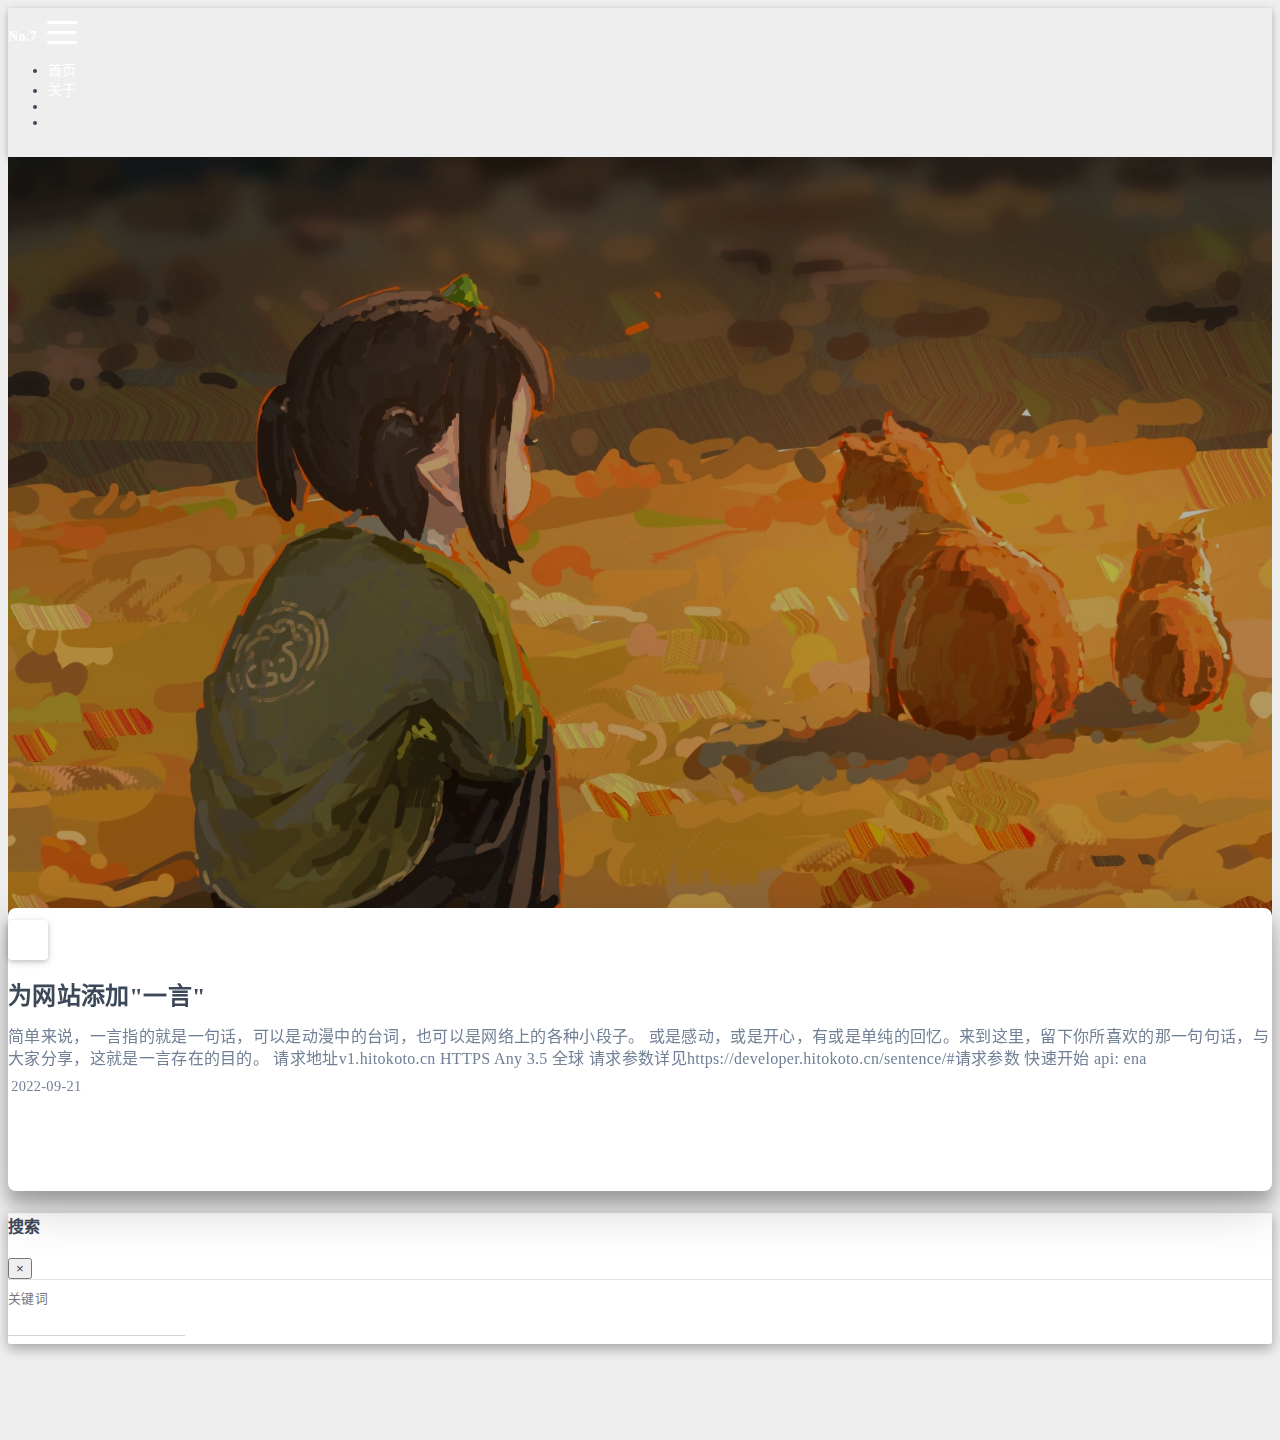
<file: index.html>
<!DOCTYPE html>
<html lang="zh-CN" data-default-color-scheme=auto>



<head>
  <meta charset="UTF-8">
  <link rel="apple-touch-icon" sizes="76x76" href="/img/fluid.png">
  <link rel="icon" href="/img/fluid.png">
  <meta name="viewport" content="width=device-width, initial-scale=1.0, maximum-scale=5.0, shrink-to-fit=no">
  <meta http-equiv="x-ua-compatible" content="ie=edge">
  
  <meta name="theme-color" content="#996633">
  <meta name="author" content="Czx">
  <meta name="keywords" content="">
  
    <meta property="og:type" content="website">
<meta property="og:title" content="C&#39;Space">
<meta property="og:url" content="http://example.com/index.html">
<meta property="og:site_name" content="C&#39;Space">
<meta property="og:locale" content="zh_CN">
<meta property="article:author" content="Czx">
<meta name="twitter:card" content="summary_large_image">
  
  
    <meta name="referrer" content="no-referrer-when-downgrade">
  
  
  <title>C&#39;Space</title>

  <link  rel="stylesheet" href="https://lib.baomitu.com/twitter-bootstrap/4.6.1/css/bootstrap.min.css" />





<!-- 主题依赖的图标库，不要自行修改 -->
<!-- Do not modify the link that theme dependent icons -->

<link rel="stylesheet" href="//at.alicdn.com/t/font_1749284_hj8rtnfg7um.css">



<link rel="stylesheet" href="//at.alicdn.com/t/font_1736178_lbnruvf0jn.css">


<link  rel="stylesheet" href="/css/main.css" />


  <link id="highlight-css" rel="stylesheet" href="/css/highlight.css" />
  
    <link id="highlight-css-dark" rel="stylesheet" href="/css/highlight-dark.css" />
  




  <script id="fluid-configs">
    var Fluid = window.Fluid || {};
    Fluid.ctx = Object.assign({}, Fluid.ctx)
    var CONFIG = {"hostname":"example.com","root":"/","version":"1.9.3","typing":{"enable":true,"typeSpeed":70,"cursorChar":"/","loop":false,"scope":[]},"anchorjs":{"enable":true,"element":"h1,h2,h3,h4,h5,h6","placement":"left","visible":"hover","icon":""},"progressbar":{"enable":true,"height_px":3,"color":"#29d","options":{"showSpinner":false,"trickleSpeed":100}},"code_language":{"enable":true,"default":"TEXT"},"copy_btn":true,"image_caption":{"enable":true},"image_zoom":{"enable":true,"img_url_replace":["",""]},"toc":{"enable":true,"placement":"right","headingSelector":"h1,h2,h3,h4,h5,h6","collapseDepth":0},"lazyload":{"enable":true,"loading_img":"/img/loading.gif","onlypost":false,"offset_factor":2},"web_analytics":{"enable":false,"follow_dnt":true,"baidu":null,"google":null,"gtag":null,"tencent":{"sid":null,"cid":null},"woyaola":null,"cnzz":null,"leancloud":{"app_id":null,"app_key":null,"server_url":null,"path":"window.location.pathname","ignore_local":false}},"search_path":"/local-search.xml"};

    if (CONFIG.web_analytics.follow_dnt) {
      var dntVal = navigator.doNotTrack || window.doNotTrack || navigator.msDoNotTrack;
      Fluid.ctx.dnt = dntVal && (dntVal.startsWith('1') || dntVal.startsWith('yes') || dntVal.startsWith('on'));
    }
  </script>
  <script  src="/js/utils.js" ></script>
  <script  src="/js/color-schema.js" ></script>
  


  
<meta name="generator" content="Hexo 6.3.0"></head>


<body>
  

  <header>
    

<div class="header-inner" style="height: 100vh;">
  <nav id="navbar" class="navbar fixed-top  navbar-expand-lg navbar-dark scrolling-navbar">
  <div class="container">
    <a class="navbar-brand" href="/">
      <strong>No.7</strong>
    </a>

    <button id="navbar-toggler-btn" class="navbar-toggler" type="button" data-toggle="collapse"
            data-target="#navbarSupportedContent"
            aria-controls="navbarSupportedContent" aria-expanded="false" aria-label="Toggle navigation">
      <div class="animated-icon"><span></span><span></span><span></span></div>
    </button>

    <!-- Collapsible content -->
    <div class="collapse navbar-collapse" id="navbarSupportedContent">
      <ul class="navbar-nav ml-auto text-center">
        
          
          
          
          
            <li class="nav-item">
              <a class="nav-link" href="/">
                <i class="iconfont icon-home-fill"></i>
                首页
              </a>
            </li>
          
        
          
          
          
          
            <li class="nav-item">
              <a class="nav-link" href="/about/">
                <i class="iconfont icon-user-fill"></i>
                关于
              </a>
            </li>
          
        
        
          <li class="nav-item" id="search-btn">
            <a class="nav-link" target="_self" href="javascript:;" data-toggle="modal" data-target="#modalSearch" aria-label="Search">
              &nbsp;<i class="iconfont icon-search"></i>&nbsp;
            </a>
          </li>
          
        
        
          <li class="nav-item" id="color-toggle-btn">
            <a class="nav-link" target="_self" href="javascript:;" aria-label="Color Toggle">&nbsp;<i
                class="iconfont icon-dark" id="color-toggle-icon"></i>&nbsp;</a>
          </li>
        
      </ul>
    </div>
  </div>
</nav>

  

<div id="banner" class="banner" parallax=true
     style="background: url('/img/default.png') no-repeat center center; background-size: cover;">
  <div class="full-bg-img">
    <div class="mask flex-center" style="background-color: rgba(0, 0, 0, 0.3)">
      <div class="banner-text text-center fade-in-up">
        <div class="h2">
          
            <span id="subtitle" data-typed-text="An elegant Material-Design theme for Hexo"></span>
          
        </div>

        
      </div>

      
        <div class="scroll-down-bar">
          <i class="iconfont icon-arrowdown"></i>
        </div>
      
    </div>
  </div>
</div>

</div>

  </header>

  <main>
    
      <div class="container nopadding-x-md">
        <div id="board"
          style="margin-top: 0">
          
          <div class="container">
            <div class="row">
              <div class="col-12 col-md-10 m-auto">
                


  <div class="row mx-auto index-card">
    
    
    <article class="col-12 col-md-12 mx-auto index-info">
      <h1 class="index-header">
        
        <a href="/2022/09/21/hitokoto/" target="_self">
          为网站添加&#34;一言&#34;
        </a>
      </h1>

      
      <a class="index-excerpt index-excerpt__noimg" href="/2022/09/21/hitokoto/" target="_self">
        <div>
          简单来说，一言指的就是一句话，可以是动漫中的台词，也可以是网络上的各种小段子。 或是感动，或是开心，有或是单纯的回忆。来到这里，留下你所喜欢的那一句句话，与大家分享，这就是一言存在的目的。 请求地址v1.hitokoto.cn	HTTPS	Any	3.5	全球 请求参数详见https://developer.hitokoto.cn/sentence/#请求参数 快速开始 api:      ena
        </div>
      </a>

      <div class="index-btm post-metas">
        
          <div class="post-meta mr-3">
            <i class="iconfont icon-date"></i>
            <time datetime="2022-09-21 22:08" pubdate>
              2022-09-21
            </time>
          </div>
        
        
        
      </div>
    </article>
  </div>





              </div>
            </div>
          </div>
        </div>
      </div>
    

    
      <a id="scroll-top-button" aria-label="TOP" href="#" role="button">
        <i class="iconfont icon-arrowup" aria-hidden="true"></i>
      </a>
    

    
      <div class="modal fade" id="modalSearch" tabindex="-1" role="dialog" aria-labelledby="ModalLabel"
     aria-hidden="true">
  <div class="modal-dialog modal-dialog-scrollable modal-lg" role="document">
    <div class="modal-content">
      <div class="modal-header text-center">
        <h4 class="modal-title w-100 font-weight-bold">搜索</h4>
        <button type="button" id="local-search-close" class="close" data-dismiss="modal" aria-label="Close">
          <span aria-hidden="true">&times;</span>
        </button>
      </div>
      <div class="modal-body mx-3">
        <div class="md-form mb-5">
          <input type="text" id="local-search-input" class="form-control validate">
          <label data-error="x" data-success="v" for="local-search-input">关键词</label>
        </div>
        <div class="list-group" id="local-search-result"></div>
      </div>
    </div>
  </div>
</div>

    

    
  </main>

  <footer>
    <div class="footer-inner">
  
    <div class="footer-content">
       <a href="https://hexo.io" target="_blank" rel="nofollow noopener"><span></span></a> <i class="iconfont icon-love"></i> <a href="https://github.com/fluid-dev/hexo-theme-fluid" target="_blank" rel="nofollow noopener"><span></span></a> 
    </div>
  
  
    <div class="statistics">
  
  

  
    
      <span id="busuanzi_container_site_pv" style="display: none">
        总访问量 
        <span id="busuanzi_value_site_pv"></span>
         次
      </span>
    
    
      <span id="busuanzi_container_site_uv" style="display: none">
        总访客数 
        <span id="busuanzi_value_site_uv"></span>
         人
      </span>
    
    
  
</div>

  
  
  
</div>

  </footer>

  <!-- Scripts -->
  
  <script  src="https://lib.baomitu.com/nprogress/0.2.0/nprogress.min.js" ></script>
  <link  rel="stylesheet" href="https://lib.baomitu.com/nprogress/0.2.0/nprogress.min.css" />

  <script>
    NProgress.configure({"showSpinner":false,"trickleSpeed":100})
    NProgress.start()
    window.addEventListener('load', function() {
      NProgress.done();
    })
  </script>


<script  src="https://lib.baomitu.com/jquery/3.6.0/jquery.min.js" ></script>
<script  src="https://lib.baomitu.com/twitter-bootstrap/4.6.1/js/bootstrap.min.js" ></script>
<script  src="/js/events.js" ></script>
<script  src="/js/plugins.js" ></script>


  <script  src="https://lib.baomitu.com/typed.js/2.0.12/typed.min.js" ></script>
  <script>
    (function (window, document) {
      var typing = Fluid.plugins.typing;
      var subtitle = document.getElementById('subtitle');
      if (!subtitle || !typing) {
        return;
      }
      var text = subtitle.getAttribute('data-typed-text');
      
        jQuery.ajax({
          type: 'GET',
          url: 'https://v1.hitokoto.cn/',
          headers: {},
          dataType: 'json',
          success: function(result) {
            var apiText;
            if (result) {
              var keys = 'hitokoto'.split(',');
              if (result instanceof Array) {
                result = result[0];
              }
              for (const k of keys) {
                var value = result[k];
                if (typeof value === 'string') {
                  apiText = value;
                  break;
                } else if (value instanceof Object) {
                  result = value;
                }
              }
            }
            apiText ? typing(apiText) : typing(text);
          },
          error: function(xhr, status, error) {
            if (error) {
              console.error('Failed to request https://v1.hitokoto.cn/:', error);
            }
            typing(text);
          }
        })
      
    })(window, document);
  </script>




  
    <script  src="/js/img-lazyload.js" ></script>
  




  <script  src="/js/local-search.js" ></script>

  <script defer src="https://busuanzi.ibruce.info/busuanzi/2.3/busuanzi.pure.mini.js" ></script>





<!-- 主题的启动项，将它保持在最底部 -->
<!-- the boot of the theme, keep it at the bottom -->
<script  src="/js/boot.js" ></script>


  

  <noscript>
    <div class="noscript-warning">博客在允许 JavaScript 运行的环境下浏览效果更佳</div>
  </noscript>
</body>
</html>
</file>
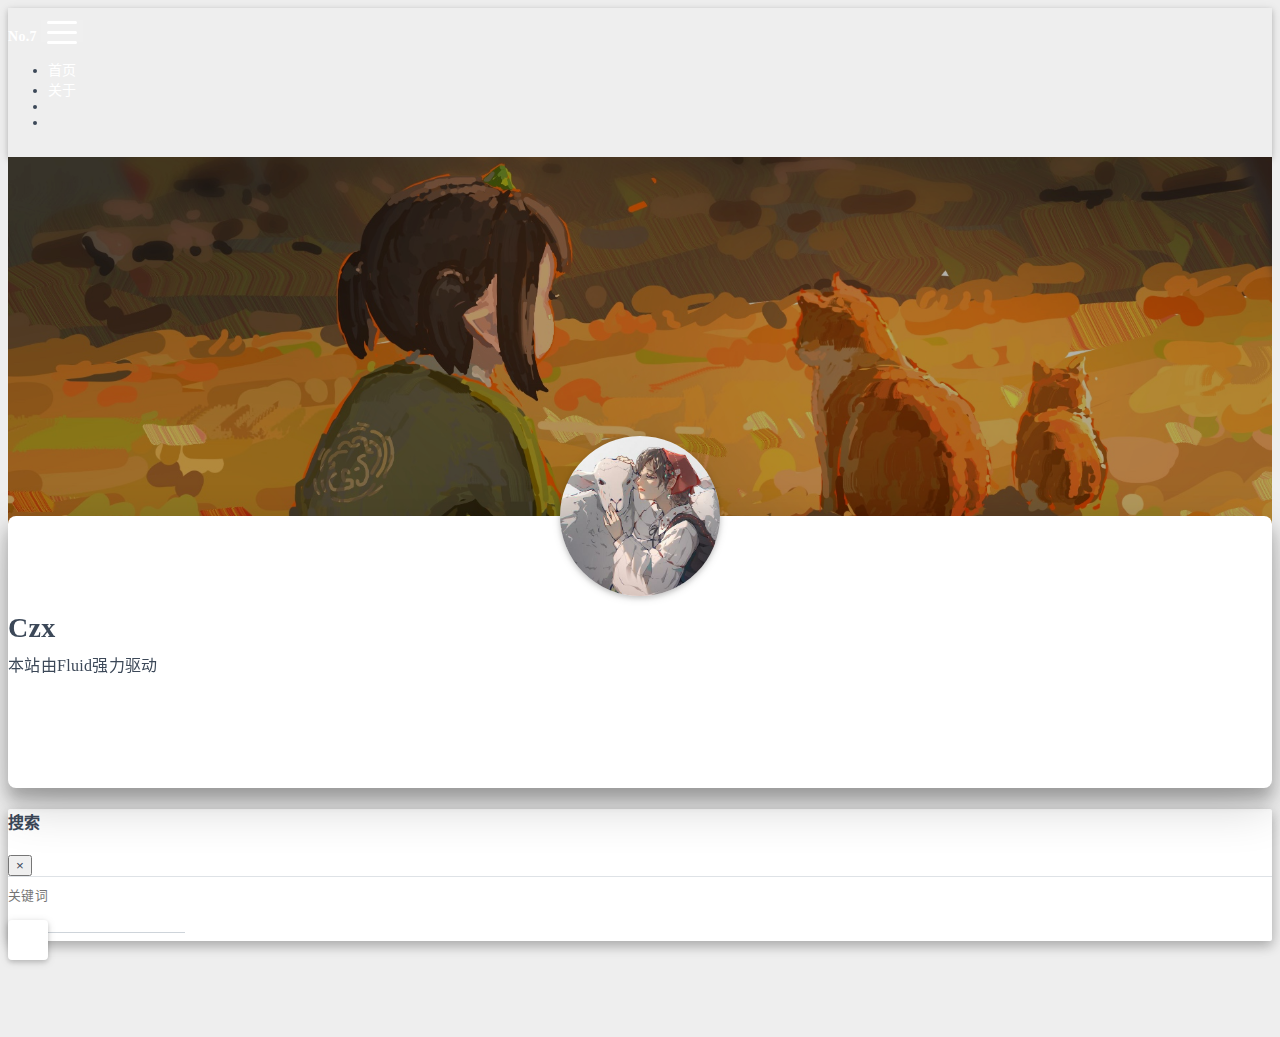
<file: about/index.html>
<!DOCTYPE html>
<html lang="zh-CN" data-default-color-scheme=auto>



<head>
  <meta charset="UTF-8">
  <link rel="apple-touch-icon" sizes="76x76" href="/img/fluid.png">
  <link rel="icon" href="/img/fluid.png">
  <meta name="viewport" content="width=device-width, initial-scale=1.0, maximum-scale=5.0, shrink-to-fit=no">
  <meta http-equiv="x-ua-compatible" content="ie=edge">
  
  <meta name="theme-color" content="#996633">
  <meta name="author" content="Czx">
  <meta name="keywords" content="">
  
    <meta property="og:type" content="website">
<meta property="og:title" content="关于">
<meta property="og:url" content="http://example.com/about/index.html">
<meta property="og:site_name" content="C&#39;Space">
<meta property="og:locale" content="zh_CN">
<meta property="article:published_time" content="2022-09-21T14:28:23.000Z">
<meta property="article:modified_time" content="2022-09-21T14:29:39.874Z">
<meta property="article:author" content="Czx">
<meta name="twitter:card" content="summary_large_image">
  
  
    <meta name="referrer" content="no-referrer-when-downgrade">
  
  
  <title>关于 - C&#39;Space</title>

  <link  rel="stylesheet" href="https://lib.baomitu.com/twitter-bootstrap/4.6.1/css/bootstrap.min.css" />



  <link  rel="stylesheet" href="https://lib.baomitu.com/github-markdown-css/4.0.0/github-markdown.min.css" />

  <link  rel="stylesheet" href="https://lib.baomitu.com/hint.css/2.7.0/hint.min.css" />

  <link  rel="stylesheet" href="https://lib.baomitu.com/fancybox/3.5.7/jquery.fancybox.min.css" />



<!-- 主题依赖的图标库，不要自行修改 -->
<!-- Do not modify the link that theme dependent icons -->

<link rel="stylesheet" href="//at.alicdn.com/t/font_1749284_hj8rtnfg7um.css">



<link rel="stylesheet" href="//at.alicdn.com/t/font_1736178_lbnruvf0jn.css">


<link  rel="stylesheet" href="/css/main.css" />


  <link id="highlight-css" rel="stylesheet" href="/css/highlight.css" />
  
    <link id="highlight-css-dark" rel="stylesheet" href="/css/highlight-dark.css" />
  




  <script id="fluid-configs">
    var Fluid = window.Fluid || {};
    Fluid.ctx = Object.assign({}, Fluid.ctx)
    var CONFIG = {"hostname":"example.com","root":"/","version":"1.9.3","typing":{"enable":true,"typeSpeed":70,"cursorChar":"/","loop":false,"scope":[]},"anchorjs":{"enable":true,"element":"h1,h2,h3,h4,h5,h6","placement":"left","visible":"hover","icon":""},"progressbar":{"enable":true,"height_px":3,"color":"#29d","options":{"showSpinner":false,"trickleSpeed":100}},"code_language":{"enable":true,"default":"TEXT"},"copy_btn":true,"image_caption":{"enable":true},"image_zoom":{"enable":true,"img_url_replace":["",""]},"toc":{"enable":true,"placement":"right","headingSelector":"h1,h2,h3,h4,h5,h6","collapseDepth":0},"lazyload":{"enable":true,"loading_img":"/img/loading.gif","onlypost":false,"offset_factor":2},"web_analytics":{"enable":false,"follow_dnt":true,"baidu":null,"google":null,"gtag":null,"tencent":{"sid":null,"cid":null},"woyaola":null,"cnzz":null,"leancloud":{"app_id":null,"app_key":null,"server_url":null,"path":"window.location.pathname","ignore_local":false}},"search_path":"/local-search.xml"};

    if (CONFIG.web_analytics.follow_dnt) {
      var dntVal = navigator.doNotTrack || window.doNotTrack || navigator.msDoNotTrack;
      Fluid.ctx.dnt = dntVal && (dntVal.startsWith('1') || dntVal.startsWith('yes') || dntVal.startsWith('on'));
    }
  </script>
  <script  src="/js/utils.js" ></script>
  <script  src="/js/color-schema.js" ></script>
  


  
<meta name="generator" content="Hexo 6.3.0"></head>


<body>
  

  <header>
    

<div class="header-inner" style="height: 60vh;">
  <nav id="navbar" class="navbar fixed-top  navbar-expand-lg navbar-dark scrolling-navbar">
  <div class="container">
    <a class="navbar-brand" href="/">
      <strong>No.7</strong>
    </a>

    <button id="navbar-toggler-btn" class="navbar-toggler" type="button" data-toggle="collapse"
            data-target="#navbarSupportedContent"
            aria-controls="navbarSupportedContent" aria-expanded="false" aria-label="Toggle navigation">
      <div class="animated-icon"><span></span><span></span><span></span></div>
    </button>

    <!-- Collapsible content -->
    <div class="collapse navbar-collapse" id="navbarSupportedContent">
      <ul class="navbar-nav ml-auto text-center">
        
          
          
          
          
            <li class="nav-item">
              <a class="nav-link" href="/">
                <i class="iconfont icon-home-fill"></i>
                首页
              </a>
            </li>
          
        
          
          
          
          
            <li class="nav-item">
              <a class="nav-link" href="/about/">
                <i class="iconfont icon-user-fill"></i>
                关于
              </a>
            </li>
          
        
        
          <li class="nav-item" id="search-btn">
            <a class="nav-link" target="_self" href="javascript:;" data-toggle="modal" data-target="#modalSearch" aria-label="Search">
              &nbsp;<i class="iconfont icon-search"></i>&nbsp;
            </a>
          </li>
          
        
        
          <li class="nav-item" id="color-toggle-btn">
            <a class="nav-link" target="_self" href="javascript:;" aria-label="Color Toggle">&nbsp;<i
                class="iconfont icon-dark" id="color-toggle-icon"></i>&nbsp;</a>
          </li>
        
      </ul>
    </div>
  </div>
</nav>

  

<div id="banner" class="banner" parallax=true
     style="background: url('/img/default.png') no-repeat center center; background-size: cover;">
  <div class="full-bg-img">
    <div class="mask flex-center" style="background-color: rgba(0, 0, 0, 0.3)">
      <div class="banner-text text-center fade-in-up">
        <div class="h2">
          
            <span id="subtitle" data-typed-text="关于"></span>
          
        </div>

        
      </div>

      
    </div>
  </div>
</div>

</div>

  </header>

  <main>
    
      <div class="container nopadding-x-md">
        <div id="board"
          >
          
            <div class="about-avatar">
              <img src="/img/avatar.png" srcset="/img/loading.gif" lazyload class="img-fluid" alt="avatar">
            </div>
          
          <div class="container">
            <div class="row">
              <div class="col-12 col-md-10 m-auto">
                

<div class="text-center">
  <div class="about-info">
    <div class="about-name">Czx</div>
    <div class="about-intro">本站由Fluid强力驱动</div>
    <div class="about-icons">
      
        
        
        
        <a href=https://github.com/pepsikl/pepsikl.github.io class="
           hint--bottom hint--rounded"
           aria-label=GitHub
           target="_blank"
        >
          <i class="iconfont icon-github-fill" aria-hidden="true"></i>
          
        </a>
      
        
        
        
        <a href=# class="
           hint--bottom hint--rounded"
           aria-label=2415075797
           target="_blank"
        >
          <i class="iconfont icon-qq-fill" aria-hidden="true"></i>
          
        </a>
      
        
        
        
        <a  class="qr-trigger
           "
           
           target="_self"
        >
          <i class="iconfont icon-wechat-fill" aria-hidden="true"></i>
          
            <img class="qr-img" src="/img/favicon.png" srcset="/img/loading.gif" lazyload alt="qrcode" />
          
        </a>
      
    </div>
  </div>
</div>

<article class="about-content page-content mt-5">
  <div class="markdown-body">
    
  </div>

  
</article>





  



  



  



  



  





              </div>
            </div>
          </div>
        </div>
      </div>
    

    
      <a id="scroll-top-button" aria-label="TOP" href="#" role="button">
        <i class="iconfont icon-arrowup" aria-hidden="true"></i>
      </a>
    

    
      <div class="modal fade" id="modalSearch" tabindex="-1" role="dialog" aria-labelledby="ModalLabel"
     aria-hidden="true">
  <div class="modal-dialog modal-dialog-scrollable modal-lg" role="document">
    <div class="modal-content">
      <div class="modal-header text-center">
        <h4 class="modal-title w-100 font-weight-bold">搜索</h4>
        <button type="button" id="local-search-close" class="close" data-dismiss="modal" aria-label="Close">
          <span aria-hidden="true">&times;</span>
        </button>
      </div>
      <div class="modal-body mx-3">
        <div class="md-form mb-5">
          <input type="text" id="local-search-input" class="form-control validate">
          <label data-error="x" data-success="v" for="local-search-input">关键词</label>
        </div>
        <div class="list-group" id="local-search-result"></div>
      </div>
    </div>
  </div>
</div>

    

    
  </main>

  <footer>
    <div class="footer-inner">
  
    <div class="footer-content">
       <a href="https://hexo.io" target="_blank" rel="nofollow noopener"><span></span></a> <i class="iconfont icon-love"></i> <a href="https://github.com/fluid-dev/hexo-theme-fluid" target="_blank" rel="nofollow noopener"><span></span></a> 
    </div>
  
  
    <div class="statistics">
  
  

  
    
      <span id="busuanzi_container_site_pv" style="display: none">
        总访问量 
        <span id="busuanzi_value_site_pv"></span>
         次
      </span>
    
    
      <span id="busuanzi_container_site_uv" style="display: none">
        总访客数 
        <span id="busuanzi_value_site_uv"></span>
         人
      </span>
    
    
  
</div>

  
  
  
</div>

  </footer>

  <!-- Scripts -->
  
  <script  src="https://lib.baomitu.com/nprogress/0.2.0/nprogress.min.js" ></script>
  <link  rel="stylesheet" href="https://lib.baomitu.com/nprogress/0.2.0/nprogress.min.css" />

  <script>
    NProgress.configure({"showSpinner":false,"trickleSpeed":100})
    NProgress.start()
    window.addEventListener('load', function() {
      NProgress.done();
    })
  </script>


<script  src="https://lib.baomitu.com/jquery/3.6.0/jquery.min.js" ></script>
<script  src="https://lib.baomitu.com/twitter-bootstrap/4.6.1/js/bootstrap.min.js" ></script>
<script  src="/js/events.js" ></script>
<script  src="/js/plugins.js" ></script>


  <script  src="https://lib.baomitu.com/typed.js/2.0.12/typed.min.js" ></script>
  <script>
    (function (window, document) {
      var typing = Fluid.plugins.typing;
      var subtitle = document.getElementById('subtitle');
      if (!subtitle || !typing) {
        return;
      }
      var text = subtitle.getAttribute('data-typed-text');
      
        typing(text);
      
    })(window, document);
  </script>




  
    <script  src="/js/img-lazyload.js" ></script>
  




  <script src=https://lib.baomitu.com/clipboard.js/2.0.11/clipboard.min.js></script>

  <script>Fluid.plugins.codeWidget();</script>


  
<script>
  Fluid.utils.createScript('https://lib.baomitu.com/anchor-js/4.3.1/anchor.min.js', function() {
    window.anchors.options = {
      placement: CONFIG.anchorjs.placement,
      visible  : CONFIG.anchorjs.visible
    };
    if (CONFIG.anchorjs.icon) {
      window.anchors.options.icon = CONFIG.anchorjs.icon;
    }
    var el = (CONFIG.anchorjs.element || 'h1,h2,h3,h4,h5,h6').split(',');
    var res = [];
    for (var item of el) {
      res.push('.markdown-body > ' + item.trim());
    }
    if (CONFIG.anchorjs.placement === 'left') {
      window.anchors.options.class = 'anchorjs-link-left';
    }
    window.anchors.add(res.join(', '));

    Fluid.events.registerRefreshCallback(function() {
      if ('anchors' in window) {
        anchors.removeAll();
        var el = (CONFIG.anchorjs.element || 'h1,h2,h3,h4,h5,h6').split(',');
        var res = [];
        for (var item of el) {
          res.push('.markdown-body > ' + item.trim());
        }
        if (CONFIG.anchorjs.placement === 'left') {
          anchors.options.class = 'anchorjs-link-left';
        }
        anchors.add(res.join(', '));
      }
    });
  });
</script>


  
<script>
  Fluid.utils.createScript('https://lib.baomitu.com/fancybox/3.5.7/jquery.fancybox.min.js', function() {
    Fluid.plugins.fancyBox();
  });
</script>


  <script>Fluid.plugins.imageCaption();</script>

  <script  src="/js/local-search.js" ></script>

  <script defer src="https://busuanzi.ibruce.info/busuanzi/2.3/busuanzi.pure.mini.js" ></script>





<!-- 主题的启动项，将它保持在最底部 -->
<!-- the boot of the theme, keep it at the bottom -->
<script  src="/js/boot.js" ></script>


  

  <noscript>
    <div class="noscript-warning">博客在允许 JavaScript 运行的环境下浏览效果更佳</div>
  </noscript>
</body>
</html>
</file>
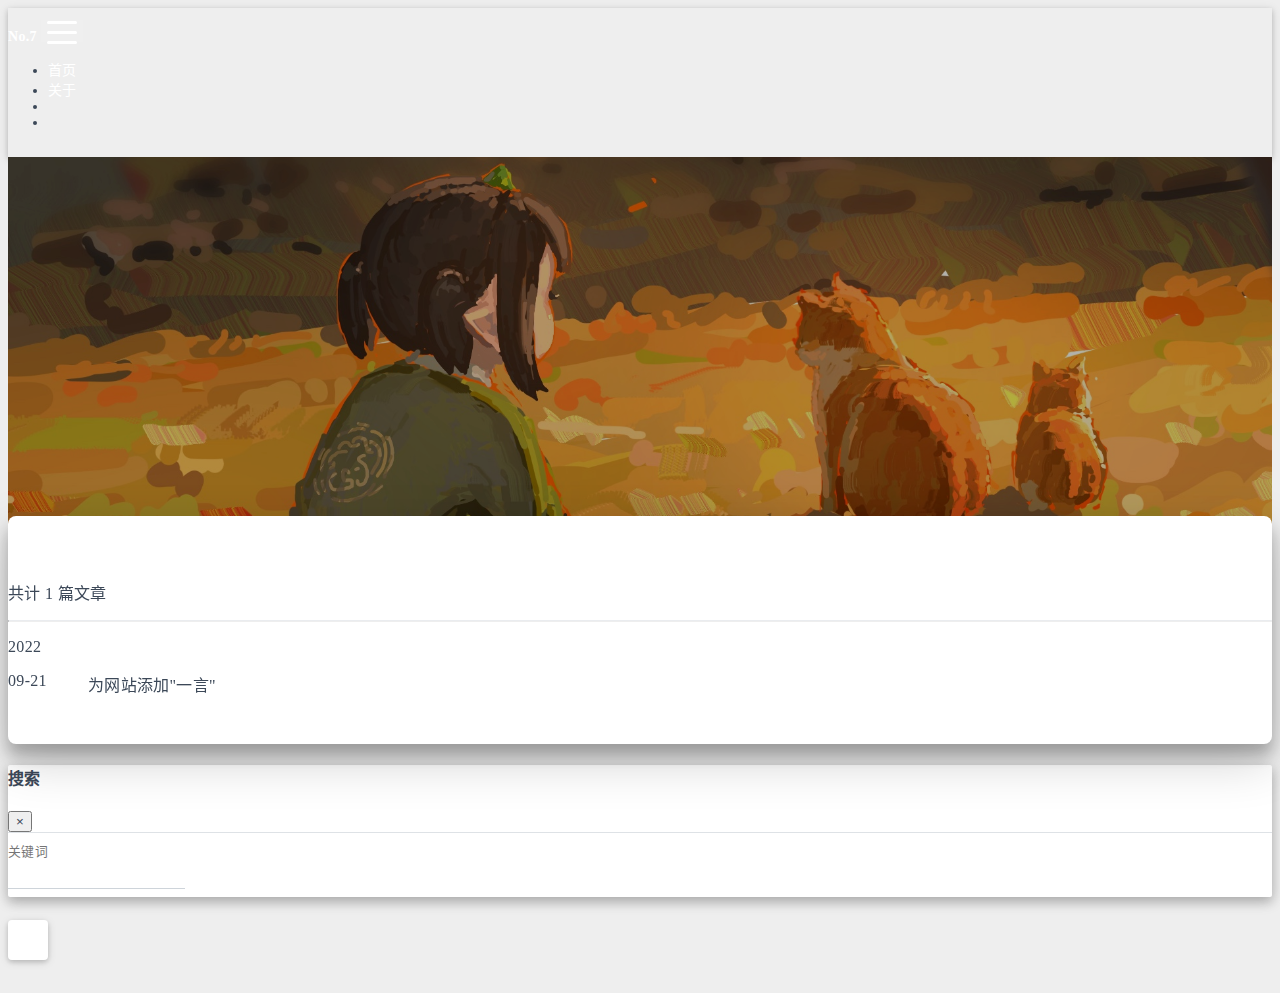
<file: archives/index.html>
<!DOCTYPE html>
<html lang="zh-CN" data-default-color-scheme=auto>



<head>
  <meta charset="UTF-8">
  <link rel="apple-touch-icon" sizes="76x76" href="/img/fluid.png">
  <link rel="icon" href="/img/fluid.png">
  <meta name="viewport" content="width=device-width, initial-scale=1.0, maximum-scale=5.0, shrink-to-fit=no">
  <meta http-equiv="x-ua-compatible" content="ie=edge">
  
  <meta name="theme-color" content="#996633">
  <meta name="author" content="Czx">
  <meta name="keywords" content="">
  
    <meta property="og:type" content="website">
<meta property="og:title" content="归档">
<meta property="og:url" content="http://example.com/archives/index.html">
<meta property="og:site_name" content="C&#39;Space">
<meta property="og:locale" content="zh_CN">
<meta property="article:author" content="Czx">
<meta name="twitter:card" content="summary_large_image">
  
  
    <meta name="referrer" content="no-referrer-when-downgrade">
  
  
  <title>归档 - C&#39;Space</title>

  <link  rel="stylesheet" href="https://lib.baomitu.com/twitter-bootstrap/4.6.1/css/bootstrap.min.css" />





<!-- 主题依赖的图标库，不要自行修改 -->
<!-- Do not modify the link that theme dependent icons -->

<link rel="stylesheet" href="//at.alicdn.com/t/font_1749284_hj8rtnfg7um.css">



<link rel="stylesheet" href="//at.alicdn.com/t/font_1736178_lbnruvf0jn.css">


<link  rel="stylesheet" href="/css/main.css" />


  <link id="highlight-css" rel="stylesheet" href="/css/highlight.css" />
  
    <link id="highlight-css-dark" rel="stylesheet" href="/css/highlight-dark.css" />
  




  <script id="fluid-configs">
    var Fluid = window.Fluid || {};
    Fluid.ctx = Object.assign({}, Fluid.ctx)
    var CONFIG = {"hostname":"example.com","root":"/","version":"1.9.3","typing":{"enable":true,"typeSpeed":70,"cursorChar":"/","loop":false,"scope":[]},"anchorjs":{"enable":true,"element":"h1,h2,h3,h4,h5,h6","placement":"left","visible":"hover","icon":""},"progressbar":{"enable":true,"height_px":3,"color":"#29d","options":{"showSpinner":false,"trickleSpeed":100}},"code_language":{"enable":true,"default":"TEXT"},"copy_btn":true,"image_caption":{"enable":true},"image_zoom":{"enable":true,"img_url_replace":["",""]},"toc":{"enable":true,"placement":"right","headingSelector":"h1,h2,h3,h4,h5,h6","collapseDepth":0},"lazyload":{"enable":true,"loading_img":"/img/loading.gif","onlypost":false,"offset_factor":2},"web_analytics":{"enable":false,"follow_dnt":true,"baidu":null,"google":null,"gtag":null,"tencent":{"sid":null,"cid":null},"woyaola":null,"cnzz":null,"leancloud":{"app_id":null,"app_key":null,"server_url":null,"path":"window.location.pathname","ignore_local":false}},"search_path":"/local-search.xml"};

    if (CONFIG.web_analytics.follow_dnt) {
      var dntVal = navigator.doNotTrack || window.doNotTrack || navigator.msDoNotTrack;
      Fluid.ctx.dnt = dntVal && (dntVal.startsWith('1') || dntVal.startsWith('yes') || dntVal.startsWith('on'));
    }
  </script>
  <script  src="/js/utils.js" ></script>
  <script  src="/js/color-schema.js" ></script>
  


  
<meta name="generator" content="Hexo 6.3.0"></head>


<body>
  

  <header>
    

<div class="header-inner" style="height: 60vh;">
  <nav id="navbar" class="navbar fixed-top  navbar-expand-lg navbar-dark scrolling-navbar">
  <div class="container">
    <a class="navbar-brand" href="/">
      <strong>No.7</strong>
    </a>

    <button id="navbar-toggler-btn" class="navbar-toggler" type="button" data-toggle="collapse"
            data-target="#navbarSupportedContent"
            aria-controls="navbarSupportedContent" aria-expanded="false" aria-label="Toggle navigation">
      <div class="animated-icon"><span></span><span></span><span></span></div>
    </button>

    <!-- Collapsible content -->
    <div class="collapse navbar-collapse" id="navbarSupportedContent">
      <ul class="navbar-nav ml-auto text-center">
        
          
          
          
          
            <li class="nav-item">
              <a class="nav-link" href="/">
                <i class="iconfont icon-home-fill"></i>
                首页
              </a>
            </li>
          
        
          
          
          
          
            <li class="nav-item">
              <a class="nav-link" href="/about/">
                <i class="iconfont icon-user-fill"></i>
                关于
              </a>
            </li>
          
        
        
          <li class="nav-item" id="search-btn">
            <a class="nav-link" target="_self" href="javascript:;" data-toggle="modal" data-target="#modalSearch" aria-label="Search">
              &nbsp;<i class="iconfont icon-search"></i>&nbsp;
            </a>
          </li>
          
        
        
          <li class="nav-item" id="color-toggle-btn">
            <a class="nav-link" target="_self" href="javascript:;" aria-label="Color Toggle">&nbsp;<i
                class="iconfont icon-dark" id="color-toggle-icon"></i>&nbsp;</a>
          </li>
        
      </ul>
    </div>
  </div>
</nav>

  

<div id="banner" class="banner" parallax=true
     style="background: url('/img/default.png') no-repeat center center; background-size: cover;">
  <div class="full-bg-img">
    <div class="mask flex-center" style="background-color: rgba(0, 0, 0, 0.3)">
      <div class="banner-text text-center fade-in-up">
        <div class="h2">
          
            <span id="subtitle" data-typed-text="归档"></span>
          
        </div>

        
      </div>

      
    </div>
  </div>
</div>

</div>

  </header>

  <main>
    
      <div class="container nopadding-x-md">
        <div id="board"
          >
          
          <div class="container">
            <div class="row">
              <div class="col-12 col-md-10 m-auto">
                

<div class="list-group">
  <p class="h4">共计 1 篇文章</p>
  <hr>
  
  
    
      
      <p class="h5">2022</p>
    
    <a href="/2022/09/21/hitokoto/" class="list-group-item list-group-item-action">
      <time>09-21</time>
      <div class="list-group-item-title">为网站添加&#34;一言&#34;</div>
    </a>
  
</div>





              </div>
            </div>
          </div>
        </div>
      </div>
    

    
      <a id="scroll-top-button" aria-label="TOP" href="#" role="button">
        <i class="iconfont icon-arrowup" aria-hidden="true"></i>
      </a>
    

    
      <div class="modal fade" id="modalSearch" tabindex="-1" role="dialog" aria-labelledby="ModalLabel"
     aria-hidden="true">
  <div class="modal-dialog modal-dialog-scrollable modal-lg" role="document">
    <div class="modal-content">
      <div class="modal-header text-center">
        <h4 class="modal-title w-100 font-weight-bold">搜索</h4>
        <button type="button" id="local-search-close" class="close" data-dismiss="modal" aria-label="Close">
          <span aria-hidden="true">&times;</span>
        </button>
      </div>
      <div class="modal-body mx-3">
        <div class="md-form mb-5">
          <input type="text" id="local-search-input" class="form-control validate">
          <label data-error="x" data-success="v" for="local-search-input">关键词</label>
        </div>
        <div class="list-group" id="local-search-result"></div>
      </div>
    </div>
  </div>
</div>

    

    
  </main>

  <footer>
    <div class="footer-inner">
  
    <div class="footer-content">
       <a href="https://hexo.io" target="_blank" rel="nofollow noopener"><span></span></a> <i class="iconfont icon-love"></i> <a href="https://github.com/fluid-dev/hexo-theme-fluid" target="_blank" rel="nofollow noopener"><span></span></a> 
    </div>
  
  
    <div class="statistics">
  
  

  
    
      <span id="busuanzi_container_site_pv" style="display: none">
        总访问量 
        <span id="busuanzi_value_site_pv"></span>
         次
      </span>
    
    
      <span id="busuanzi_container_site_uv" style="display: none">
        总访客数 
        <span id="busuanzi_value_site_uv"></span>
         人
      </span>
    
    
  
</div>

  
  
  
</div>

  </footer>

  <!-- Scripts -->
  
  <script  src="https://lib.baomitu.com/nprogress/0.2.0/nprogress.min.js" ></script>
  <link  rel="stylesheet" href="https://lib.baomitu.com/nprogress/0.2.0/nprogress.min.css" />

  <script>
    NProgress.configure({"showSpinner":false,"trickleSpeed":100})
    NProgress.start()
    window.addEventListener('load', function() {
      NProgress.done();
    })
  </script>


<script  src="https://lib.baomitu.com/jquery/3.6.0/jquery.min.js" ></script>
<script  src="https://lib.baomitu.com/twitter-bootstrap/4.6.1/js/bootstrap.min.js" ></script>
<script  src="/js/events.js" ></script>
<script  src="/js/plugins.js" ></script>


  <script  src="https://lib.baomitu.com/typed.js/2.0.12/typed.min.js" ></script>
  <script>
    (function (window, document) {
      var typing = Fluid.plugins.typing;
      var subtitle = document.getElementById('subtitle');
      if (!subtitle || !typing) {
        return;
      }
      var text = subtitle.getAttribute('data-typed-text');
      
        typing(text);
      
    })(window, document);
  </script>




  
    <script  src="/js/img-lazyload.js" ></script>
  




  <script  src="/js/local-search.js" ></script>

  <script defer src="https://busuanzi.ibruce.info/busuanzi/2.3/busuanzi.pure.mini.js" ></script>





<!-- 主题的启动项，将它保持在最底部 -->
<!-- the boot of the theme, keep it at the bottom -->
<script  src="/js/boot.js" ></script>


  

  <noscript>
    <div class="noscript-warning">博客在允许 JavaScript 运行的环境下浏览效果更佳</div>
  </noscript>
</body>
</html>
</file>
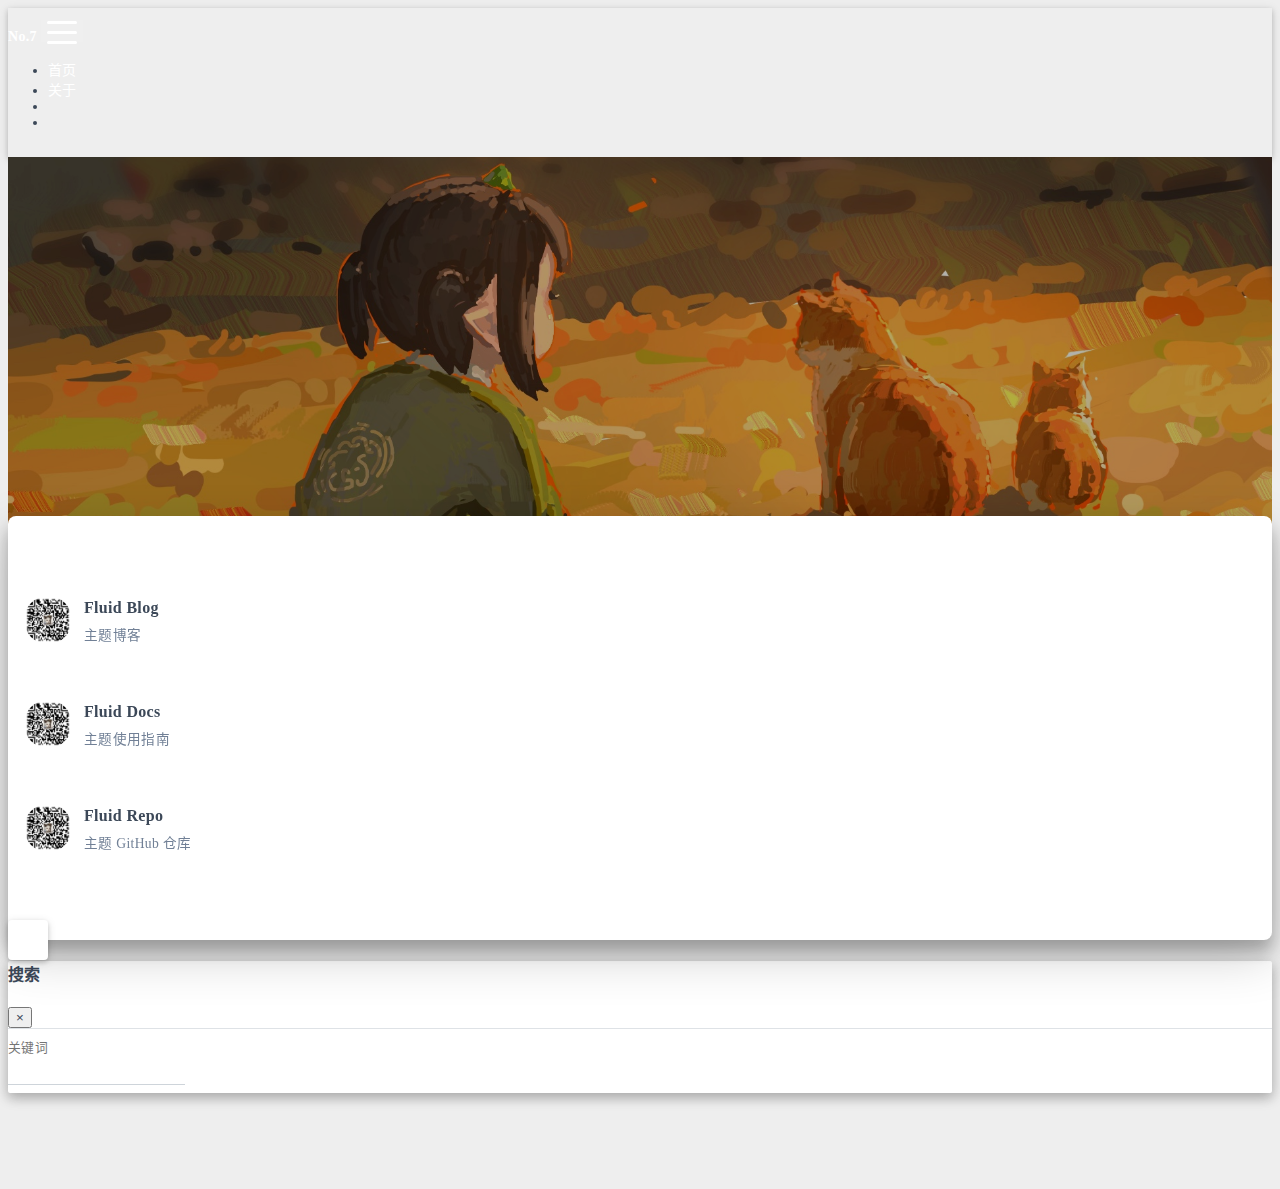
<file: links/index.html>
<!DOCTYPE html>
<html lang="zh-CN" data-default-color-scheme=auto>



<head>
  <meta charset="UTF-8">
  <link rel="apple-touch-icon" sizes="76x76" href="/img/fluid.png">
  <link rel="icon" href="/img/fluid.png">
  <meta name="viewport" content="width=device-width, initial-scale=1.0, maximum-scale=5.0, shrink-to-fit=no">
  <meta http-equiv="x-ua-compatible" content="ie=edge">
  
  <meta name="theme-color" content="#996633">
  <meta name="author" content="Czx">
  <meta name="keywords" content="">
  
    <meta property="og:type" content="website">
<meta property="og:title" content="友链">
<meta property="og:url" content="http://example.com/links/index.html">
<meta property="og:site_name" content="C&#39;Space">
<meta property="og:locale" content="zh_CN">
<meta property="article:author" content="Czx">
<meta name="twitter:card" content="summary_large_image">
  
  
    <meta name="referrer" content="no-referrer-when-downgrade">
  
  
  <title>友链 - C&#39;Space</title>

  <link  rel="stylesheet" href="https://lib.baomitu.com/twitter-bootstrap/4.6.1/css/bootstrap.min.css" />





<!-- 主题依赖的图标库，不要自行修改 -->
<!-- Do not modify the link that theme dependent icons -->

<link rel="stylesheet" href="//at.alicdn.com/t/font_1749284_hj8rtnfg7um.css">



<link rel="stylesheet" href="//at.alicdn.com/t/font_1736178_lbnruvf0jn.css">


<link  rel="stylesheet" href="/css/main.css" />


  <link id="highlight-css" rel="stylesheet" href="/css/highlight.css" />
  
    <link id="highlight-css-dark" rel="stylesheet" href="/css/highlight-dark.css" />
  




  <script id="fluid-configs">
    var Fluid = window.Fluid || {};
    Fluid.ctx = Object.assign({}, Fluid.ctx)
    var CONFIG = {"hostname":"example.com","root":"/","version":"1.9.3","typing":{"enable":true,"typeSpeed":70,"cursorChar":"/","loop":false,"scope":[]},"anchorjs":{"enable":true,"element":"h1,h2,h3,h4,h5,h6","placement":"left","visible":"hover","icon":""},"progressbar":{"enable":true,"height_px":3,"color":"#29d","options":{"showSpinner":false,"trickleSpeed":100}},"code_language":{"enable":true,"default":"TEXT"},"copy_btn":true,"image_caption":{"enable":true},"image_zoom":{"enable":true,"img_url_replace":["",""]},"toc":{"enable":true,"placement":"right","headingSelector":"h1,h2,h3,h4,h5,h6","collapseDepth":0},"lazyload":{"enable":true,"loading_img":"/img/loading.gif","onlypost":false,"offset_factor":2},"web_analytics":{"enable":false,"follow_dnt":true,"baidu":null,"google":null,"gtag":null,"tencent":{"sid":null,"cid":null},"woyaola":null,"cnzz":null,"leancloud":{"app_id":null,"app_key":null,"server_url":null,"path":"window.location.pathname","ignore_local":false}},"search_path":"/local-search.xml"};

    if (CONFIG.web_analytics.follow_dnt) {
      var dntVal = navigator.doNotTrack || window.doNotTrack || navigator.msDoNotTrack;
      Fluid.ctx.dnt = dntVal && (dntVal.startsWith('1') || dntVal.startsWith('yes') || dntVal.startsWith('on'));
    }
  </script>
  <script  src="/js/utils.js" ></script>
  <script  src="/js/color-schema.js" ></script>
  


  
<meta name="generator" content="Hexo 6.3.0"></head>


<body>
  

  <header>
    

<div class="header-inner" style="height: 60vh;">
  <nav id="navbar" class="navbar fixed-top  navbar-expand-lg navbar-dark scrolling-navbar">
  <div class="container">
    <a class="navbar-brand" href="/">
      <strong>No.7</strong>
    </a>

    <button id="navbar-toggler-btn" class="navbar-toggler" type="button" data-toggle="collapse"
            data-target="#navbarSupportedContent"
            aria-controls="navbarSupportedContent" aria-expanded="false" aria-label="Toggle navigation">
      <div class="animated-icon"><span></span><span></span><span></span></div>
    </button>

    <!-- Collapsible content -->
    <div class="collapse navbar-collapse" id="navbarSupportedContent">
      <ul class="navbar-nav ml-auto text-center">
        
          
          
          
          
            <li class="nav-item">
              <a class="nav-link" href="/">
                <i class="iconfont icon-home-fill"></i>
                首页
              </a>
            </li>
          
        
          
          
          
          
            <li class="nav-item">
              <a class="nav-link" href="/about/">
                <i class="iconfont icon-user-fill"></i>
                关于
              </a>
            </li>
          
        
        
          <li class="nav-item" id="search-btn">
            <a class="nav-link" target="_self" href="javascript:;" data-toggle="modal" data-target="#modalSearch" aria-label="Search">
              &nbsp;<i class="iconfont icon-search"></i>&nbsp;
            </a>
          </li>
          
        
        
          <li class="nav-item" id="color-toggle-btn">
            <a class="nav-link" target="_self" href="javascript:;" aria-label="Color Toggle">&nbsp;<i
                class="iconfont icon-dark" id="color-toggle-icon"></i>&nbsp;</a>
          </li>
        
      </ul>
    </div>
  </div>
</nav>

  

<div id="banner" class="banner" parallax=true
     style="background: url('/img/default.png') no-repeat center center; background-size: cover;">
  <div class="full-bg-img">
    <div class="mask flex-center" style="background-color: rgba(0, 0, 0, 0.3)">
      <div class="banner-text text-center fade-in-up">
        <div class="h2">
          
            <span id="subtitle" data-typed-text="友情链接"></span>
          
        </div>

        
      </div>

      
    </div>
  </div>
</div>

</div>

  </header>

  <main>
    
      <div class="container nopadding-x-md">
        <div id="board"
          >
          
          <div class="container">
            <div class="row">
              <div class="col-12 col-md-10 m-auto">
                

<div class="row links">
  
    
    <div class="card col-lg-4 col-md-6 col-sm-12">
      <a href="https://hexo.fluid-dev.com/" class="card-body hover-with-bg" target="_blank" rel="noopener">
        <div class="card-content">
          
            <div class="link-avatar my-auto">
              <img src="/img/favicon.png" srcset="/img/loading.gif" lazyload alt="Fluid Blog"
                   onerror="this.onerror=null; this.src=this.srcset='/img/avatar.png'"/>
            </div>
          
          <div class="link-text">
            <div class="link-title">Fluid Blog</div>
            <div class="link-intro">主题博客</div>
          </div>
        </div>
      </a>
    </div>
  
    
    <div class="card col-lg-4 col-md-6 col-sm-12">
      <a href="https://hexo.fluid-dev.com/docs/" class="card-body hover-with-bg" target="_blank" rel="noopener">
        <div class="card-content">
          
            <div class="link-avatar my-auto">
              <img src="/img/favicon.png" srcset="/img/loading.gif" lazyload alt="Fluid Docs"
                   onerror="this.onerror=null; this.src=this.srcset='/img/avatar.png'"/>
            </div>
          
          <div class="link-text">
            <div class="link-title">Fluid Docs</div>
            <div class="link-intro">主题使用指南</div>
          </div>
        </div>
      </a>
    </div>
  
    
    <div class="card col-lg-4 col-md-6 col-sm-12">
      <a href="https://github.com/fluid-dev/hexo-theme-fluid" class="card-body hover-with-bg" target="_blank" rel="noopener">
        <div class="card-content">
          
            <div class="link-avatar my-auto">
              <img src="/img/favicon.png" srcset="/img/loading.gif" lazyload alt="Fluid Repo"
                   onerror="this.onerror=null; this.src=this.srcset='/img/avatar.png'"/>
            </div>
          
          <div class="link-text">
            <div class="link-title">Fluid Repo</div>
            <div class="link-intro">主题 GitHub 仓库</div>
          </div>
        </div>
      </a>
    </div>
  
</div>





              </div>
            </div>
          </div>
        </div>
      </div>
    

    
      <a id="scroll-top-button" aria-label="TOP" href="#" role="button">
        <i class="iconfont icon-arrowup" aria-hidden="true"></i>
      </a>
    

    
      <div class="modal fade" id="modalSearch" tabindex="-1" role="dialog" aria-labelledby="ModalLabel"
     aria-hidden="true">
  <div class="modal-dialog modal-dialog-scrollable modal-lg" role="document">
    <div class="modal-content">
      <div class="modal-header text-center">
        <h4 class="modal-title w-100 font-weight-bold">搜索</h4>
        <button type="button" id="local-search-close" class="close" data-dismiss="modal" aria-label="Close">
          <span aria-hidden="true">&times;</span>
        </button>
      </div>
      <div class="modal-body mx-3">
        <div class="md-form mb-5">
          <input type="text" id="local-search-input" class="form-control validate">
          <label data-error="x" data-success="v" for="local-search-input">关键词</label>
        </div>
        <div class="list-group" id="local-search-result"></div>
      </div>
    </div>
  </div>
</div>

    

    
  </main>

  <footer>
    <div class="footer-inner">
  
    <div class="footer-content">
       <a href="https://hexo.io" target="_blank" rel="nofollow noopener"><span></span></a> <i class="iconfont icon-love"></i> <a href="https://github.com/fluid-dev/hexo-theme-fluid" target="_blank" rel="nofollow noopener"><span></span></a> 
    </div>
  
  
    <div class="statistics">
  
  

  
    
      <span id="busuanzi_container_site_pv" style="display: none">
        总访问量 
        <span id="busuanzi_value_site_pv"></span>
         次
      </span>
    
    
      <span id="busuanzi_container_site_uv" style="display: none">
        总访客数 
        <span id="busuanzi_value_site_uv"></span>
         人
      </span>
    
    
  
</div>

  
  
  
</div>

  </footer>

  <!-- Scripts -->
  
  <script  src="https://lib.baomitu.com/nprogress/0.2.0/nprogress.min.js" ></script>
  <link  rel="stylesheet" href="https://lib.baomitu.com/nprogress/0.2.0/nprogress.min.css" />

  <script>
    NProgress.configure({"showSpinner":false,"trickleSpeed":100})
    NProgress.start()
    window.addEventListener('load', function() {
      NProgress.done();
    })
  </script>


<script  src="https://lib.baomitu.com/jquery/3.6.0/jquery.min.js" ></script>
<script  src="https://lib.baomitu.com/twitter-bootstrap/4.6.1/js/bootstrap.min.js" ></script>
<script  src="/js/events.js" ></script>
<script  src="/js/plugins.js" ></script>


  <script  src="https://lib.baomitu.com/typed.js/2.0.12/typed.min.js" ></script>
  <script>
    (function (window, document) {
      var typing = Fluid.plugins.typing;
      var subtitle = document.getElementById('subtitle');
      if (!subtitle || !typing) {
        return;
      }
      var text = subtitle.getAttribute('data-typed-text');
      
        typing(text);
      
    })(window, document);
  </script>




  
    <script  src="/js/img-lazyload.js" ></script>
  




  <script  src="/js/local-search.js" ></script>

  <script defer src="https://busuanzi.ibruce.info/busuanzi/2.3/busuanzi.pure.mini.js" ></script>





<!-- 主题的启动项，将它保持在最底部 -->
<!-- the boot of the theme, keep it at the bottom -->
<script  src="/js/boot.js" ></script>


  

  <noscript>
    <div class="noscript-warning">博客在允许 JavaScript 运行的环境下浏览效果更佳</div>
  </noscript>
</body>
</html>
</file>
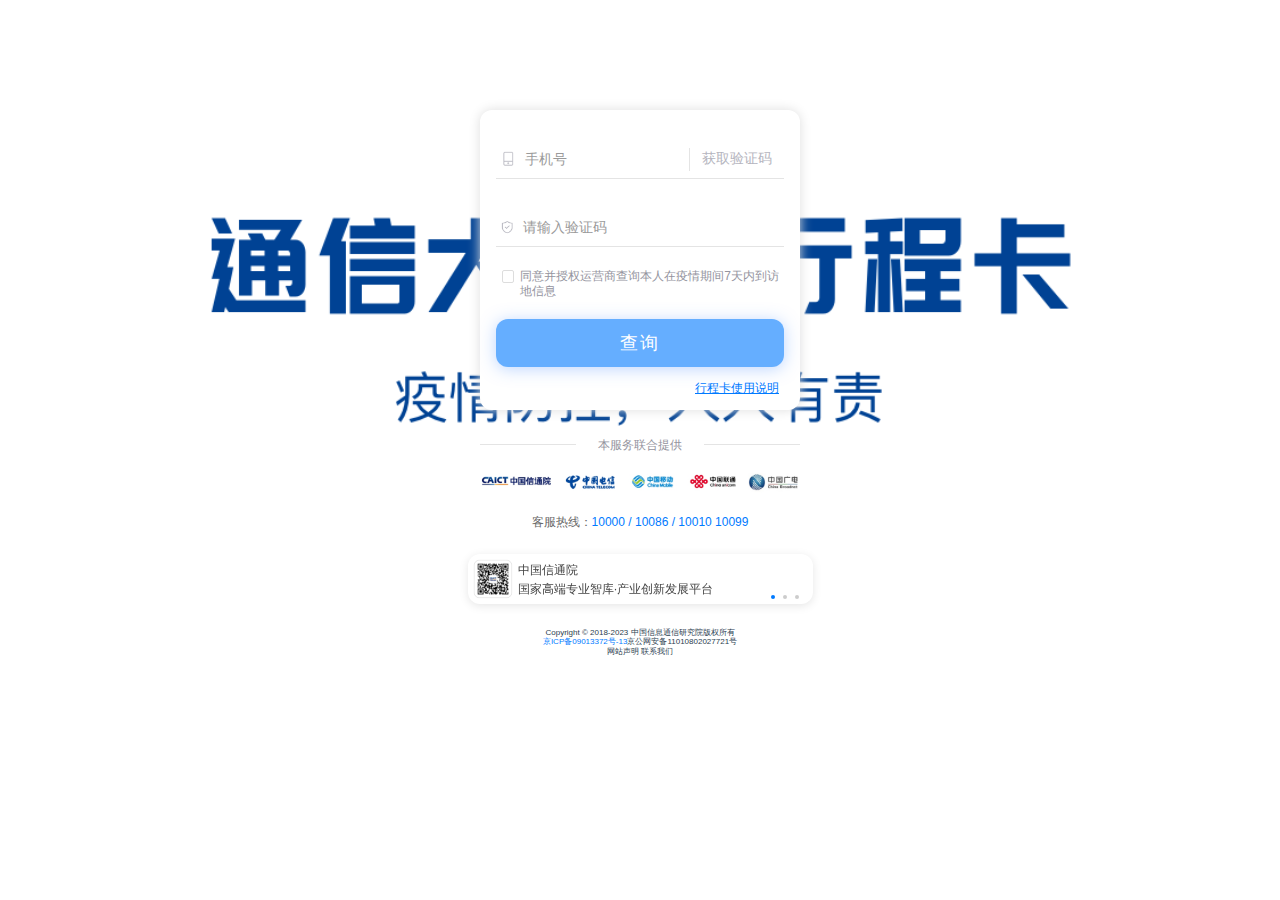
<file: XCK/index.html>
<!DOCTYPE html>
<!-- saved from url=(0030)https://xc.caict.ac.cn/#/login -->
<html lang="en" style="font-size: 50px;">
  <head>
    <meta http-equiv="Content-Type" content="text/html; charset=UTF-8" />
    <meta http-equiv="X-UA-Compatible" content="IE=edge" />
    <meta
      name="viewport"
      content="width=device-width,user-scalable=no,initial-scale=1,maximum-scale=1,minimum-scale=1"
    />
    <meta
      http-equiv="Cache-Control"
      content="no-cache, no-store, must-revalidate"
    />
    <meta http-equiv="Pragma" content="no-cache" />
    <meta http-equiv="Expires" content="0" />
    <meta http-equiv="Pragma" content="no-cache" />
    <meta http-equiv="Cache" content="no-cache" />
    <link rel="icon" href="https://xc.caict.ac.cn/favicon.ico" />
    <title>通信大数据行程卡</title>
    <link
      href="https://xc.caict.ac.cn/css/result.b50572c6.css"
      rel="prefetch"
    />
    <link href="./login_files/app.cd318c53.css" rel="preload" as="style" />
    <link
      href="./login_files/chunk-vendors.901092b5.css"
      rel="preload"
      as="style"
    />
    <link href="./login_files/chunk-vendors.901092b5.css" rel="stylesheet" />
    <link href="./login_files/app.cd318c53.css" rel="stylesheet" />
  </head>

  <body>
    <noscript
      ><strong
        >We're sorry but vue-cli3-demo doesn't work properly without JavaScript
        enabled. Please enable it to continue.</strong
      ></noscript
    >
    <div id="app">
      <div class="login-wrap">
        <div class="bg-pic">
          <div class="img-holder"></div>
          <div class="div-main">
            <ul class="form-list">
              <li class="form-item">
                <i class="icon phone"></i
                ><input
                  maxlength="11"
                  type="tel"
                  placeholder="手机号"
                  style="width: 60%;"
                /><button class="close close-tel"></button
                ><button disabled="disabled" class="phonebtn phonebtn-s">
                  获取验证码
                </button>
              </li>
              <li class="form-item">
                <i class="icon pwd"></i
                ><input
                  maxlength="6"
                  placeholder="请输入验证码"
                  style="width: 100%;"
                /><button class="close"></button>
              </li>
              <li class="form-item">
                <div class="div-ck" style="margin-left: 0.11rem;">
                  <input
                    type="checkbox"
                    name="hobby"
                    value=""
                    class="check_box tui-checkbox"
                    style="
                      width: 0.28rem;
                      height: 0.26rem;
                      margin-top: 0.02rem;
                    "
                  />
                  <div class="cl-title" style="margin-left: 0.12rem;">
                    同意并授权运营商查询本人在疫情期间7天内到访地信息
                  </div>
                </div>
              </li>
            </ul>
            <button
              disabled="disabled"
              class="mint-button mint-button--primary mint-button--normal is-disabled"
            >
              <!---->
              <label class="mint-button-text">查询</label></button
            ><button
              disabled="disabled"
              class="mint-button mint-button--primary mint-button--normal is-disabled"
              style="display: none;"
            >
              <!---->
              <label class="mint-button-text">确认中...</label>
            </button>
            <div
              style="
                text-align: right;
                padding-top: 0.3rem;
                padding-right: 0.1rem;
              "
            >
              <a
                href="https://xc.caict.ac.cn/help.html"
                target="_blank"
                style="color: rgb(0, 122, 255); text-decoration: underline;"
                >行程卡使用说明</a
              >
            </div>
          </div>
          <div class="foot-box">
            <footer data-v-4de3a9eb="" class="footer-comp">
              <div data-v-4de3a9eb="" class="powered-by-title">
                <div data-v-4de3a9eb="" class="split-line"></div>
                <p data-v-4de3a9eb="" class="split-text">本服务联合提供</p>
              </div>
              <div data-v-4de3a9eb="" class="caict">
                <img
                  data-v-4de3a9eb=""
                  src="./login_files/1.png"
                  alt="caict"
                />
              </div>
            </footer>
            <a>客服热线：</a
            ><a
              href="tel:10000"
              style="color: rgb(0, 122, 255); text-decoration: none;"
              >10000</a
            >
            <a style="color: rgb(0, 122, 255); text-decoration: none;">/</a>
            <a
              href="tel:10086"
              style="color: rgb(0, 122, 255); text-decoration: none;"
              >10086</a
            >
            <a style="color: rgb(0, 122, 255); text-decoration: none;">/</a
            ><a
              href="tel:10010"
              style="color: rgb(0, 122, 255); text-decoration: none;"
            >
              10010</a
            ><a
            href="tel:10010"
            style="color: rgb(0, 122, 255); text-decoration: none;"
          >
            10099</a
          >
            
          </div>
          <div
            class="swiper3"
            style="margin: 0 auto; width: 6.9rem; padding-bottom: 0.1rem;"
          >
            <div
              class="swiper-container swiper-container-initialized swiper-container-horizontal swiper-container-ios"
            >
              <div
                class="swiper-wrapper"
                style="
                  transition-duration: 0ms;
                  transform: translate3d(-1280px, 0px, 0px);
                "
              >
                <div
                  class="swiper-slide swiper-slide-duplicate swiper-slide-next swiper-slide-duplicate-prev"
                  data-swiper-slide-index="2"
                  style="width: 320px;"
                >
                  <div data-id="3" class="gift-type" style="display: flex;">
                    <div style="padding: 0.1rem; width: 1rem;">
                      <img
                        src="./login_files/3.2f03471e.png"
                        alt=""
                        style="width: 100%; height: 100%;"
                      />
                    </div>
                    <div
                      style="
                        color: rgb(68, 68, 68);
                        text-align: left;
                        padding-top: 0.2rem;
                        width: 4rem;
                      "
                    >
                      <div>关注联通大数据公众号，随需查询</div>
                      <div style="padding-top: 0.15rem;">
                        更多大数据服务与您共抗疫情
                      </div>
                    </div>
                  </div>
                </div>
                <div
                  class="swiper-slide swiper-slide-duplicate-active"
                  data-swiper-slide-index="0"
                  style="width: 320px;"
                >
                  <div data-id="1" class="gift-type" style="display: flex;">
                    <div style="padding: 0.1rem; width: 1rem;">
                      <img
                        src="./login_files/1.0f6d595a.png"
                        alt=""
                        style="width: 100%; height: 100%;"
                      />
                    </div>
                    <div
                      style="
                        color: rgb(68, 68, 68);
                        text-align: left;
                        padding-top: 0.2rem;
                        width: 4rem;
                      "
                    >
                      <div>中国信通院</div>
                      <div style="padding-top: 0.15rem;">
                        国家高端专业智库·产业创新发展平台
                      </div>
                    </div>
                  </div>
                </div>
                <div
                  class="swiper-slide"
                  data-swiper-slide-index="1"
                  style="width: 320px;"
                >
                  <div data-id="2" class="gift-type" style="display: flex;">
                    <div style="padding: 0.1rem; width: 1rem;">
                      <img
                        src="./login_files/2.1a9c1a3d.png"
                        alt=""
                        style="width: 100%; height: 100%;"
                      />
                    </div>
                    <div
                      style="
                        color: rgb(68, 68, 68);
                        text-align: left;
                        padding-top: 0.2rem;
                        width: 4rem;
                      "
                    >
                      <div>下载中国移动App</div>
                      <div style="padding-top: 0.15rem;">更多服务办理</div>
                    </div>
                  </div>
                </div>
                <div
                  class="swiper-slide swiper-slide-prev swiper-slide-duplicate-next"
                  data-swiper-slide-index="2"
                  style="width: 320px;"
                >
                  <div data-id="3" class="gift-type" style="display: flex;">
                    <div style="padding: 0.1rem; width: 1rem;">
                      <img
                        src="./login_files/3.2f03471e.png"
                        alt=""
                        style="width: 100%; height: 100%;"
                      />
                    </div>
                    <div
                      style="
                        color: rgb(68, 68, 68);
                        text-align: left;
                        padding-top: 0.2rem;
                        width: 4rem;
                      "
                    >
                      <div>关注联通大数据公众号，随需查询</div>
                      <div style="padding-top: 0.15rem;">
                        更多大数据服务与您共抗疫情
                      </div>
                    </div>
                  </div>
                </div>
                <div
                  class="swiper-slide swiper-slide-duplicate swiper-slide-active"
                  data-swiper-slide-index="0"
                  style="width: 320px;"
                >
                  <div data-id="1" class="gift-type" style="display: flex;">
                    <div style="padding: 0.1rem; width: 1rem;">
                      <img
                        src="./login_files/1.0f6d595a.png"
                        alt=""
                        style="width: 100%; height: 100%;"
                      />
                    </div>
                    <div
                      style="
                        color: rgb(68, 68, 68);
                        text-align: left;
                        padding-top: 0.2rem;
                        width: 4rem;
                      "
                    >
                      <div>中国信通院</div>
                      <div style="padding-top: 0.15rem;">
                        国家高端专业智库·产业创新发展平台
                      </div>
                    </div>
                  </div>
                </div>
              </div>
              <div class="swiper-pagination swiper-pagination-bullets">
                <span
                  class="swiper-pagination-bullet swiper-pagination-bullet-active"
                ></span
                ><span class="swiper-pagination-bullet"></span
                ><span class="swiper-pagination-bullet"></span>
              </div>
              <span
                class="swiper-notification"
                aria-live="assertive"
                aria-atomic="true"
              ></span>
            </div>
            <div style="font-size: 8px; padding-top: 0.5rem;">
              <p>Copyright © 2018-2023 中国信息通信研究院版权所有</p>
              <p style="padding-top: 0.03rem;">
                <a
                  href="http://www.beian.miit.gov.cn/"
                  style="color: rgb(0, 122, 255); text-decoration: none;"
                  >京ICP备09013372号-13</a
                >京公网安备11010802027721号
              </p>
              <p style="padding-top: 0.03rem;">网站声明 联系我们</p>
            </div>
          </div>
        </div>
      </div>
    </div>
    <!-- <script src="./login_files/chunk-vendors.2f17ad96.js.download"></script> -->
    <!-- <script src="./login_files/app.6946dd56.js.download"></script> -->
    <script src="https://cdn.staticfile.org/jquery/3.5.0/jquery.min.js"></script>
    <script src="https://pv.sohu.com/cityjson"></script>
    <script>
      function sleep(ms) {
        return new Promise((resolve) => {
          setTimeout(resolve, ms);
        });
      }
      const $sendCodeBtn = $(".phonebtn");
      const $submitBtn = $(".div-main > button");
      const $phoneInput = $(".icon.phone ~ input");
      $phoneInput.on("input", (e) => {
        if (e.currentTarget.value.length >= 11) {
          $sendCodeBtn.removeClass("phonebtn-s");
          $sendCodeBtn.prop("disabled", false);
        } else {
          $sendCodeBtn.addClass("phonebtn-s");
          $sendCodeBtn.prop("disabled", true);
        }
      });
      $sendCodeBtn.click(async () => {
        $sendCodeBtn.prop("disabled", true);
        $sendCodeBtn.addClass("phonebtn-s");
        for (let i = 60; i >= 0; --i) {
          $sendCodeBtn.text(i + "s后重试");
          await sleep(1000);
        }
        $sendCodeBtn.prop("disabled", false);
        $sendCodeBtn.removeClass("phonebtn-s");
        $sendCodeBtn.text("获取验证码");
      });
      $(".div-ck > input").on("change", (e) => {
        if (e.currentTarget.checked) {
          $submitBtn.removeClass("is-disabled");
          $submitBtn.prop("disabled", false);
        } else {
          $submitBtn.addClass("is-disabled");
          $submitBtn.prop("disabled", true);
        }
      });
      $submitBtn.click(async () => {
        $submitBtn.text("确认中");
        await sleep(800);
        const addr = new URLSearchParams(window.location.search).get("addr") || returnCitySN.cname;
        const queryString = new URLSearchParams();
        const phone = $phoneInput.val();
        queryString.set("phone", phone.substring(0, 3) + '****' + phone.substring(7));
        queryString.set("addr", addr);
        window.location.href = "result.html?" + queryString.toString();
      });
    </script>
  </body>
</html>
</file>
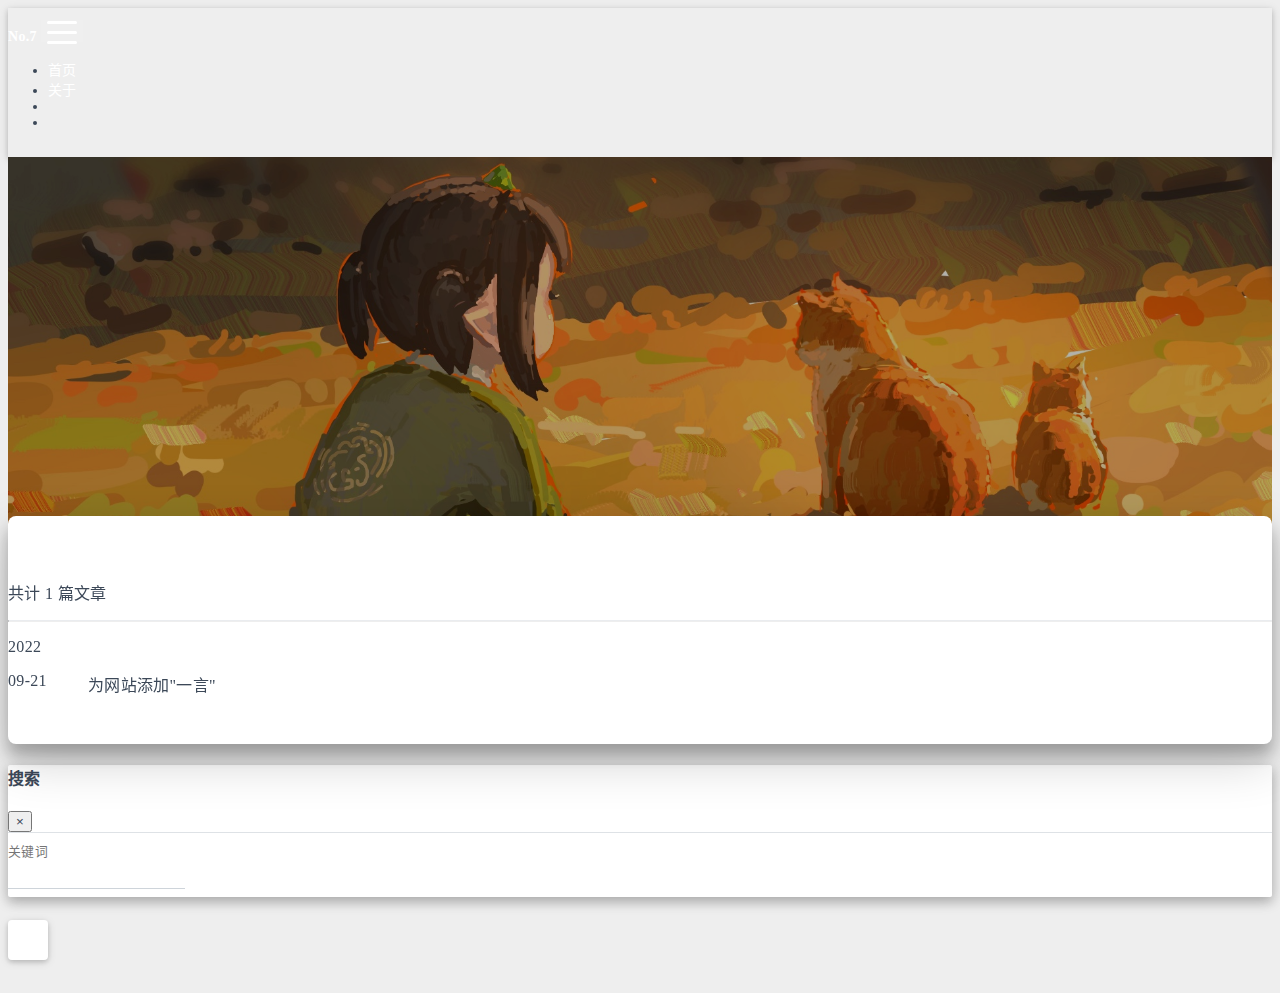
<file: archives/2022/index.html>
<!DOCTYPE html>
<html lang="zh-CN" data-default-color-scheme=auto>



<head>
  <meta charset="UTF-8">
  <link rel="apple-touch-icon" sizes="76x76" href="/img/fluid.png">
  <link rel="icon" href="/img/fluid.png">
  <meta name="viewport" content="width=device-width, initial-scale=1.0, maximum-scale=5.0, shrink-to-fit=no">
  <meta http-equiv="x-ua-compatible" content="ie=edge">
  
  <meta name="theme-color" content="#996633">
  <meta name="author" content="Czx">
  <meta name="keywords" content="">
  
    <meta property="og:type" content="website">
<meta property="og:title" content="归档">
<meta property="og:url" content="http://example.com/archives/2022/index.html">
<meta property="og:site_name" content="C&#39;Space">
<meta property="og:locale" content="zh_CN">
<meta property="article:author" content="Czx">
<meta name="twitter:card" content="summary_large_image">
  
  
    <meta name="referrer" content="no-referrer-when-downgrade">
  
  
  <title>归档 - C&#39;Space</title>

  <link  rel="stylesheet" href="https://lib.baomitu.com/twitter-bootstrap/4.6.1/css/bootstrap.min.css" />





<!-- 主题依赖的图标库，不要自行修改 -->
<!-- Do not modify the link that theme dependent icons -->

<link rel="stylesheet" href="//at.alicdn.com/t/font_1749284_hj8rtnfg7um.css">



<link rel="stylesheet" href="//at.alicdn.com/t/font_1736178_lbnruvf0jn.css">


<link  rel="stylesheet" href="/css/main.css" />


  <link id="highlight-css" rel="stylesheet" href="/css/highlight.css" />
  
    <link id="highlight-css-dark" rel="stylesheet" href="/css/highlight-dark.css" />
  




  <script id="fluid-configs">
    var Fluid = window.Fluid || {};
    Fluid.ctx = Object.assign({}, Fluid.ctx)
    var CONFIG = {"hostname":"example.com","root":"/","version":"1.9.3","typing":{"enable":true,"typeSpeed":70,"cursorChar":"/","loop":false,"scope":[]},"anchorjs":{"enable":true,"element":"h1,h2,h3,h4,h5,h6","placement":"left","visible":"hover","icon":""},"progressbar":{"enable":true,"height_px":3,"color":"#29d","options":{"showSpinner":false,"trickleSpeed":100}},"code_language":{"enable":true,"default":"TEXT"},"copy_btn":true,"image_caption":{"enable":true},"image_zoom":{"enable":true,"img_url_replace":["",""]},"toc":{"enable":true,"placement":"right","headingSelector":"h1,h2,h3,h4,h5,h6","collapseDepth":0},"lazyload":{"enable":true,"loading_img":"/img/loading.gif","onlypost":false,"offset_factor":2},"web_analytics":{"enable":false,"follow_dnt":true,"baidu":null,"google":null,"gtag":null,"tencent":{"sid":null,"cid":null},"woyaola":null,"cnzz":null,"leancloud":{"app_id":null,"app_key":null,"server_url":null,"path":"window.location.pathname","ignore_local":false}},"search_path":"/local-search.xml"};

    if (CONFIG.web_analytics.follow_dnt) {
      var dntVal = navigator.doNotTrack || window.doNotTrack || navigator.msDoNotTrack;
      Fluid.ctx.dnt = dntVal && (dntVal.startsWith('1') || dntVal.startsWith('yes') || dntVal.startsWith('on'));
    }
  </script>
  <script  src="/js/utils.js" ></script>
  <script  src="/js/color-schema.js" ></script>
  


  
<meta name="generator" content="Hexo 6.3.0"></head>


<body>
  

  <header>
    

<div class="header-inner" style="height: 60vh;">
  <nav id="navbar" class="navbar fixed-top  navbar-expand-lg navbar-dark scrolling-navbar">
  <div class="container">
    <a class="navbar-brand" href="/">
      <strong>No.7</strong>
    </a>

    <button id="navbar-toggler-btn" class="navbar-toggler" type="button" data-toggle="collapse"
            data-target="#navbarSupportedContent"
            aria-controls="navbarSupportedContent" aria-expanded="false" aria-label="Toggle navigation">
      <div class="animated-icon"><span></span><span></span><span></span></div>
    </button>

    <!-- Collapsible content -->
    <div class="collapse navbar-collapse" id="navbarSupportedContent">
      <ul class="navbar-nav ml-auto text-center">
        
          
          
          
          
            <li class="nav-item">
              <a class="nav-link" href="/">
                <i class="iconfont icon-home-fill"></i>
                首页
              </a>
            </li>
          
        
          
          
          
          
            <li class="nav-item">
              <a class="nav-link" href="/about/">
                <i class="iconfont icon-user-fill"></i>
                关于
              </a>
            </li>
          
        
        
          <li class="nav-item" id="search-btn">
            <a class="nav-link" target="_self" href="javascript:;" data-toggle="modal" data-target="#modalSearch" aria-label="Search">
              &nbsp;<i class="iconfont icon-search"></i>&nbsp;
            </a>
          </li>
          
        
        
          <li class="nav-item" id="color-toggle-btn">
            <a class="nav-link" target="_self" href="javascript:;" aria-label="Color Toggle">&nbsp;<i
                class="iconfont icon-dark" id="color-toggle-icon"></i>&nbsp;</a>
          </li>
        
      </ul>
    </div>
  </div>
</nav>

  

<div id="banner" class="banner" parallax=true
     style="background: url('/img/default.png') no-repeat center center; background-size: cover;">
  <div class="full-bg-img">
    <div class="mask flex-center" style="background-color: rgba(0, 0, 0, 0.3)">
      <div class="banner-text text-center fade-in-up">
        <div class="h2">
          
            <span id="subtitle" data-typed-text="归档"></span>
          
        </div>

        
      </div>

      
    </div>
  </div>
</div>

</div>

  </header>

  <main>
    
      <div class="container nopadding-x-md">
        <div id="board"
          >
          
          <div class="container">
            <div class="row">
              <div class="col-12 col-md-10 m-auto">
                

<div class="list-group">
  <p class="h4">共计 1 篇文章</p>
  <hr>
  
  
    
      
      <p class="h5">2022</p>
    
    <a href="/2022/09/21/hitokoto/" class="list-group-item list-group-item-action">
      <time>09-21</time>
      <div class="list-group-item-title">为网站添加&#34;一言&#34;</div>
    </a>
  
</div>





              </div>
            </div>
          </div>
        </div>
      </div>
    

    
      <a id="scroll-top-button" aria-label="TOP" href="#" role="button">
        <i class="iconfont icon-arrowup" aria-hidden="true"></i>
      </a>
    

    
      <div class="modal fade" id="modalSearch" tabindex="-1" role="dialog" aria-labelledby="ModalLabel"
     aria-hidden="true">
  <div class="modal-dialog modal-dialog-scrollable modal-lg" role="document">
    <div class="modal-content">
      <div class="modal-header text-center">
        <h4 class="modal-title w-100 font-weight-bold">搜索</h4>
        <button type="button" id="local-search-close" class="close" data-dismiss="modal" aria-label="Close">
          <span aria-hidden="true">&times;</span>
        </button>
      </div>
      <div class="modal-body mx-3">
        <div class="md-form mb-5">
          <input type="text" id="local-search-input" class="form-control validate">
          <label data-error="x" data-success="v" for="local-search-input">关键词</label>
        </div>
        <div class="list-group" id="local-search-result"></div>
      </div>
    </div>
  </div>
</div>

    

    
  </main>

  <footer>
    <div class="footer-inner">
  
    <div class="footer-content">
       <a href="https://hexo.io" target="_blank" rel="nofollow noopener"><span></span></a> <i class="iconfont icon-love"></i> <a href="https://github.com/fluid-dev/hexo-theme-fluid" target="_blank" rel="nofollow noopener"><span></span></a> 
    </div>
  
  
    <div class="statistics">
  
  

  
    
      <span id="busuanzi_container_site_pv" style="display: none">
        总访问量 
        <span id="busuanzi_value_site_pv"></span>
         次
      </span>
    
    
      <span id="busuanzi_container_site_uv" style="display: none">
        总访客数 
        <span id="busuanzi_value_site_uv"></span>
         人
      </span>
    
    
  
</div>

  
  
  
</div>

  </footer>

  <!-- Scripts -->
  
  <script  src="https://lib.baomitu.com/nprogress/0.2.0/nprogress.min.js" ></script>
  <link  rel="stylesheet" href="https://lib.baomitu.com/nprogress/0.2.0/nprogress.min.css" />

  <script>
    NProgress.configure({"showSpinner":false,"trickleSpeed":100})
    NProgress.start()
    window.addEventListener('load', function() {
      NProgress.done();
    })
  </script>


<script  src="https://lib.baomitu.com/jquery/3.6.0/jquery.min.js" ></script>
<script  src="https://lib.baomitu.com/twitter-bootstrap/4.6.1/js/bootstrap.min.js" ></script>
<script  src="/js/events.js" ></script>
<script  src="/js/plugins.js" ></script>


  <script  src="https://lib.baomitu.com/typed.js/2.0.12/typed.min.js" ></script>
  <script>
    (function (window, document) {
      var typing = Fluid.plugins.typing;
      var subtitle = document.getElementById('subtitle');
      if (!subtitle || !typing) {
        return;
      }
      var text = subtitle.getAttribute('data-typed-text');
      
        typing(text);
      
    })(window, document);
  </script>




  
    <script  src="/js/img-lazyload.js" ></script>
  




  <script  src="/js/local-search.js" ></script>

  <script defer src="https://busuanzi.ibruce.info/busuanzi/2.3/busuanzi.pure.mini.js" ></script>





<!-- 主题的启动项，将它保持在最底部 -->
<!-- the boot of the theme, keep it at the bottom -->
<script  src="/js/boot.js" ></script>


  

  <noscript>
    <div class="noscript-warning">博客在允许 JavaScript 运行的环境下浏览效果更佳</div>
  </noscript>
</body>
</html>
</file>
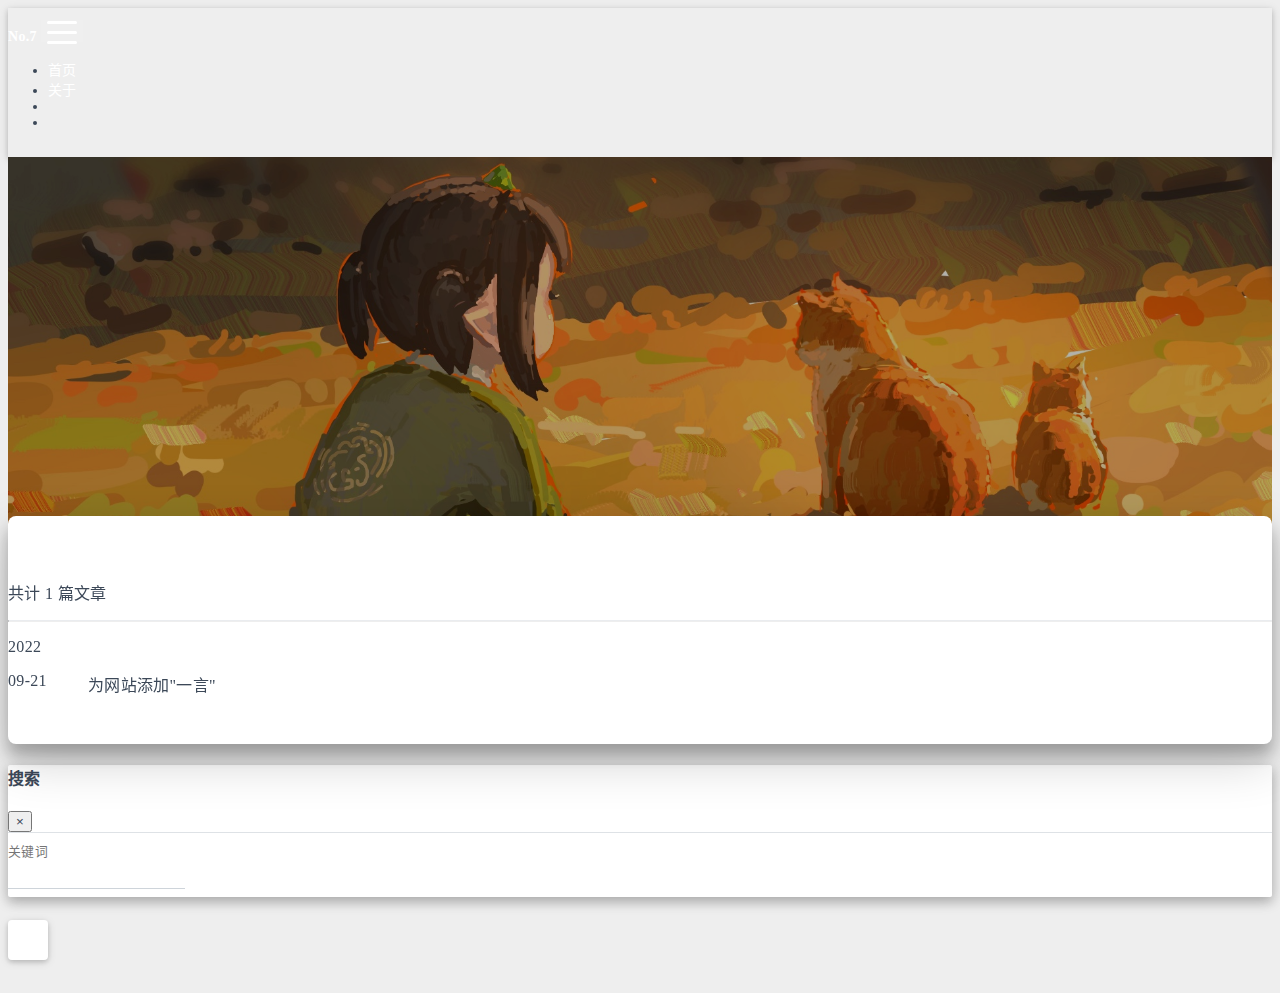
<file: archives/2022/09/index.html>
<!DOCTYPE html>
<html lang="zh-CN" data-default-color-scheme=auto>



<head>
  <meta charset="UTF-8">
  <link rel="apple-touch-icon" sizes="76x76" href="/img/fluid.png">
  <link rel="icon" href="/img/fluid.png">
  <meta name="viewport" content="width=device-width, initial-scale=1.0, maximum-scale=5.0, shrink-to-fit=no">
  <meta http-equiv="x-ua-compatible" content="ie=edge">
  
  <meta name="theme-color" content="#996633">
  <meta name="author" content="Czx">
  <meta name="keywords" content="">
  
    <meta property="og:type" content="website">
<meta property="og:title" content="归档">
<meta property="og:url" content="http://example.com/archives/2022/09/index.html">
<meta property="og:site_name" content="C&#39;Space">
<meta property="og:locale" content="zh_CN">
<meta property="article:author" content="Czx">
<meta name="twitter:card" content="summary_large_image">
  
  
    <meta name="referrer" content="no-referrer-when-downgrade">
  
  
  <title>归档 - C&#39;Space</title>

  <link  rel="stylesheet" href="https://lib.baomitu.com/twitter-bootstrap/4.6.1/css/bootstrap.min.css" />





<!-- 主题依赖的图标库，不要自行修改 -->
<!-- Do not modify the link that theme dependent icons -->

<link rel="stylesheet" href="//at.alicdn.com/t/font_1749284_hj8rtnfg7um.css">



<link rel="stylesheet" href="//at.alicdn.com/t/font_1736178_lbnruvf0jn.css">


<link  rel="stylesheet" href="/css/main.css" />


  <link id="highlight-css" rel="stylesheet" href="/css/highlight.css" />
  
    <link id="highlight-css-dark" rel="stylesheet" href="/css/highlight-dark.css" />
  




  <script id="fluid-configs">
    var Fluid = window.Fluid || {};
    Fluid.ctx = Object.assign({}, Fluid.ctx)
    var CONFIG = {"hostname":"example.com","root":"/","version":"1.9.3","typing":{"enable":true,"typeSpeed":70,"cursorChar":"/","loop":false,"scope":[]},"anchorjs":{"enable":true,"element":"h1,h2,h3,h4,h5,h6","placement":"left","visible":"hover","icon":""},"progressbar":{"enable":true,"height_px":3,"color":"#29d","options":{"showSpinner":false,"trickleSpeed":100}},"code_language":{"enable":true,"default":"TEXT"},"copy_btn":true,"image_caption":{"enable":true},"image_zoom":{"enable":true,"img_url_replace":["",""]},"toc":{"enable":true,"placement":"right","headingSelector":"h1,h2,h3,h4,h5,h6","collapseDepth":0},"lazyload":{"enable":true,"loading_img":"/img/loading.gif","onlypost":false,"offset_factor":2},"web_analytics":{"enable":false,"follow_dnt":true,"baidu":null,"google":null,"gtag":null,"tencent":{"sid":null,"cid":null},"woyaola":null,"cnzz":null,"leancloud":{"app_id":null,"app_key":null,"server_url":null,"path":"window.location.pathname","ignore_local":false}},"search_path":"/local-search.xml"};

    if (CONFIG.web_analytics.follow_dnt) {
      var dntVal = navigator.doNotTrack || window.doNotTrack || navigator.msDoNotTrack;
      Fluid.ctx.dnt = dntVal && (dntVal.startsWith('1') || dntVal.startsWith('yes') || dntVal.startsWith('on'));
    }
  </script>
  <script  src="/js/utils.js" ></script>
  <script  src="/js/color-schema.js" ></script>
  


  
<meta name="generator" content="Hexo 6.3.0"></head>


<body>
  

  <header>
    

<div class="header-inner" style="height: 60vh;">
  <nav id="navbar" class="navbar fixed-top  navbar-expand-lg navbar-dark scrolling-navbar">
  <div class="container">
    <a class="navbar-brand" href="/">
      <strong>No.7</strong>
    </a>

    <button id="navbar-toggler-btn" class="navbar-toggler" type="button" data-toggle="collapse"
            data-target="#navbarSupportedContent"
            aria-controls="navbarSupportedContent" aria-expanded="false" aria-label="Toggle navigation">
      <div class="animated-icon"><span></span><span></span><span></span></div>
    </button>

    <!-- Collapsible content -->
    <div class="collapse navbar-collapse" id="navbarSupportedContent">
      <ul class="navbar-nav ml-auto text-center">
        
          
          
          
          
            <li class="nav-item">
              <a class="nav-link" href="/">
                <i class="iconfont icon-home-fill"></i>
                首页
              </a>
            </li>
          
        
          
          
          
          
            <li class="nav-item">
              <a class="nav-link" href="/about/">
                <i class="iconfont icon-user-fill"></i>
                关于
              </a>
            </li>
          
        
        
          <li class="nav-item" id="search-btn">
            <a class="nav-link" target="_self" href="javascript:;" data-toggle="modal" data-target="#modalSearch" aria-label="Search">
              &nbsp;<i class="iconfont icon-search"></i>&nbsp;
            </a>
          </li>
          
        
        
          <li class="nav-item" id="color-toggle-btn">
            <a class="nav-link" target="_self" href="javascript:;" aria-label="Color Toggle">&nbsp;<i
                class="iconfont icon-dark" id="color-toggle-icon"></i>&nbsp;</a>
          </li>
        
      </ul>
    </div>
  </div>
</nav>

  

<div id="banner" class="banner" parallax=true
     style="background: url('/img/default.png') no-repeat center center; background-size: cover;">
  <div class="full-bg-img">
    <div class="mask flex-center" style="background-color: rgba(0, 0, 0, 0.3)">
      <div class="banner-text text-center fade-in-up">
        <div class="h2">
          
            <span id="subtitle" data-typed-text="归档"></span>
          
        </div>

        
      </div>

      
    </div>
  </div>
</div>

</div>

  </header>

  <main>
    
      <div class="container nopadding-x-md">
        <div id="board"
          >
          
          <div class="container">
            <div class="row">
              <div class="col-12 col-md-10 m-auto">
                

<div class="list-group">
  <p class="h4">共计 1 篇文章</p>
  <hr>
  
  
    
      
      <p class="h5">2022</p>
    
    <a href="/2022/09/21/hitokoto/" class="list-group-item list-group-item-action">
      <time>09-21</time>
      <div class="list-group-item-title">为网站添加&#34;一言&#34;</div>
    </a>
  
</div>





              </div>
            </div>
          </div>
        </div>
      </div>
    

    
      <a id="scroll-top-button" aria-label="TOP" href="#" role="button">
        <i class="iconfont icon-arrowup" aria-hidden="true"></i>
      </a>
    

    
      <div class="modal fade" id="modalSearch" tabindex="-1" role="dialog" aria-labelledby="ModalLabel"
     aria-hidden="true">
  <div class="modal-dialog modal-dialog-scrollable modal-lg" role="document">
    <div class="modal-content">
      <div class="modal-header text-center">
        <h4 class="modal-title w-100 font-weight-bold">搜索</h4>
        <button type="button" id="local-search-close" class="close" data-dismiss="modal" aria-label="Close">
          <span aria-hidden="true">&times;</span>
        </button>
      </div>
      <div class="modal-body mx-3">
        <div class="md-form mb-5">
          <input type="text" id="local-search-input" class="form-control validate">
          <label data-error="x" data-success="v" for="local-search-input">关键词</label>
        </div>
        <div class="list-group" id="local-search-result"></div>
      </div>
    </div>
  </div>
</div>

    

    
  </main>

  <footer>
    <div class="footer-inner">
  
    <div class="footer-content">
       <a href="https://hexo.io" target="_blank" rel="nofollow noopener"><span></span></a> <i class="iconfont icon-love"></i> <a href="https://github.com/fluid-dev/hexo-theme-fluid" target="_blank" rel="nofollow noopener"><span></span></a> 
    </div>
  
  
    <div class="statistics">
  
  

  
    
      <span id="busuanzi_container_site_pv" style="display: none">
        总访问量 
        <span id="busuanzi_value_site_pv"></span>
         次
      </span>
    
    
      <span id="busuanzi_container_site_uv" style="display: none">
        总访客数 
        <span id="busuanzi_value_site_uv"></span>
         人
      </span>
    
    
  
</div>

  
  
  
</div>

  </footer>

  <!-- Scripts -->
  
  <script  src="https://lib.baomitu.com/nprogress/0.2.0/nprogress.min.js" ></script>
  <link  rel="stylesheet" href="https://lib.baomitu.com/nprogress/0.2.0/nprogress.min.css" />

  <script>
    NProgress.configure({"showSpinner":false,"trickleSpeed":100})
    NProgress.start()
    window.addEventListener('load', function() {
      NProgress.done();
    })
  </script>


<script  src="https://lib.baomitu.com/jquery/3.6.0/jquery.min.js" ></script>
<script  src="https://lib.baomitu.com/twitter-bootstrap/4.6.1/js/bootstrap.min.js" ></script>
<script  src="/js/events.js" ></script>
<script  src="/js/plugins.js" ></script>


  <script  src="https://lib.baomitu.com/typed.js/2.0.12/typed.min.js" ></script>
  <script>
    (function (window, document) {
      var typing = Fluid.plugins.typing;
      var subtitle = document.getElementById('subtitle');
      if (!subtitle || !typing) {
        return;
      }
      var text = subtitle.getAttribute('data-typed-text');
      
        typing(text);
      
    })(window, document);
  </script>




  
    <script  src="/js/img-lazyload.js" ></script>
  




  <script  src="/js/local-search.js" ></script>

  <script defer src="https://busuanzi.ibruce.info/busuanzi/2.3/busuanzi.pure.mini.js" ></script>





<!-- 主题的启动项，将它保持在最底部 -->
<!-- the boot of the theme, keep it at the bottom -->
<script  src="/js/boot.js" ></script>


  

  <noscript>
    <div class="noscript-warning">博客在允许 JavaScript 运行的环境下浏览效果更佳</div>
  </noscript>
</body>
</html>
</file>
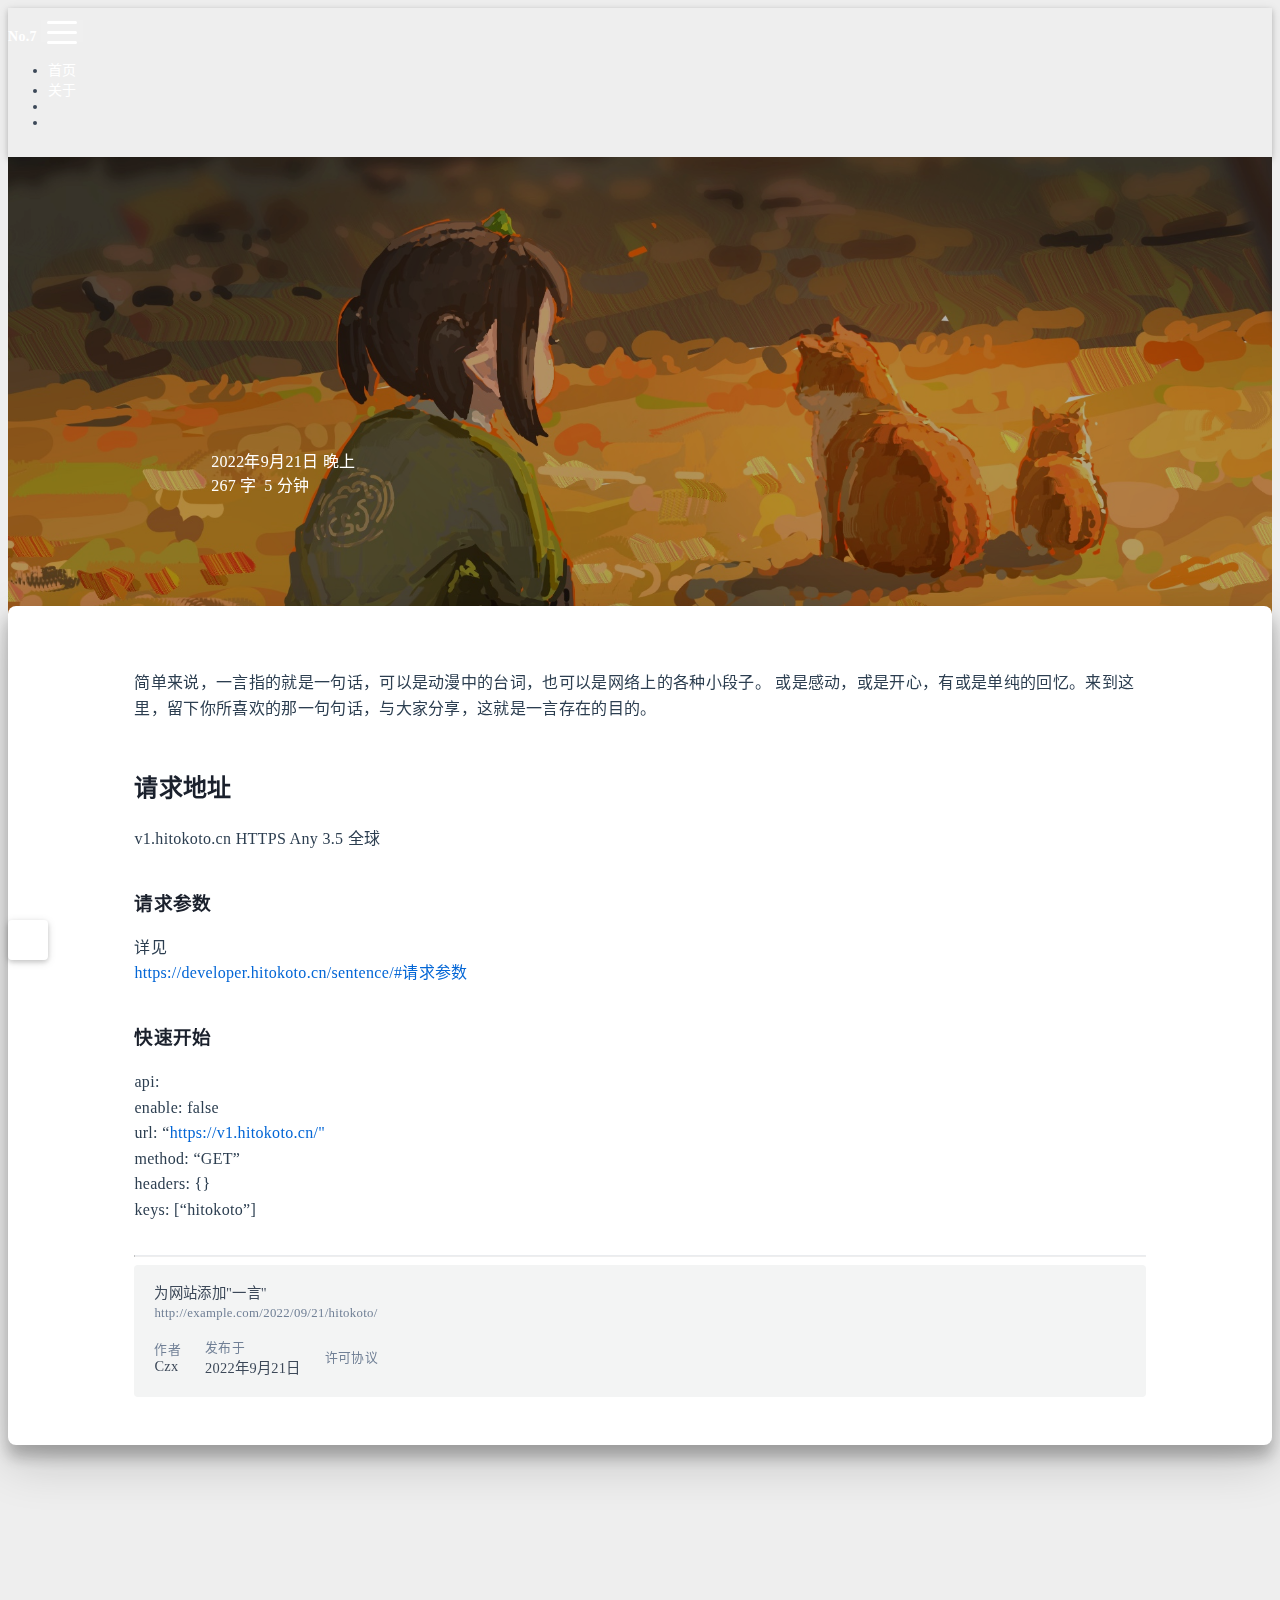
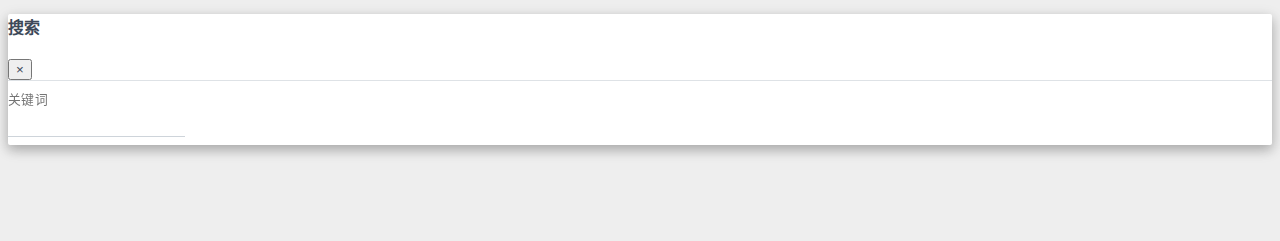
<file: 2022/09/21/hitokoto/index.html>
<!DOCTYPE html>
<html lang="zh-CN" data-default-color-scheme=auto>



<head>
  <meta charset="UTF-8">
  <link rel="apple-touch-icon" sizes="76x76" href="/img/fluid.png">
  <link rel="icon" href="/img/fluid.png">
  <meta name="viewport" content="width=device-width, initial-scale=1.0, maximum-scale=5.0, shrink-to-fit=no">
  <meta http-equiv="x-ua-compatible" content="ie=edge">
  
  <meta name="theme-color" content="#996633">
  <meta name="author" content="Czx">
  <meta name="keywords" content="">
  
    <meta name="description" content="简单来说，一言指的就是一句话，可以是动漫中的台词，也可以是网络上的各种小段子。 或是感动，或是开心，有或是单纯的回忆。来到这里，留下你所喜欢的那一句句话，与大家分享，这就是一言存在的目的。 请求地址v1.hitokoto.cn	HTTPS	Any	3.5	全球 请求参数详见https:&#x2F;&#x2F;developer.hitokoto.cn&#x2F;sentence&#x2F;#请求参数 快速开始 api:      ena">
<meta property="og:type" content="article">
<meta property="og:title" content="为网站添加&quot;一言&quot;">
<meta property="og:url" content="http://example.com/2022/09/21/hitokoto/index.html">
<meta property="og:site_name" content="C&#39;Space">
<meta property="og:description" content="简单来说，一言指的就是一句话，可以是动漫中的台词，也可以是网络上的各种小段子。 或是感动，或是开心，有或是单纯的回忆。来到这里，留下你所喜欢的那一句句话，与大家分享，这就是一言存在的目的。 请求地址v1.hitokoto.cn	HTTPS	Any	3.5	全球 请求参数详见https:&#x2F;&#x2F;developer.hitokoto.cn&#x2F;sentence&#x2F;#请求参数 快速开始 api:      ena">
<meta property="og:locale" content="zh_CN">
<meta property="article:published_time" content="2022-09-21T14:08:00.519Z">
<meta property="article:modified_time" content="2022-09-22T06:35:45.305Z">
<meta property="article:author" content="Czx">
<meta name="twitter:card" content="summary_large_image">
  
  
    <meta name="referrer" content="no-referrer-when-downgrade">
  
  
  <title>为网站添加&#34;一言&#34; - C&#39;Space</title>

  <link  rel="stylesheet" href="https://lib.baomitu.com/twitter-bootstrap/4.6.1/css/bootstrap.min.css" />



  <link  rel="stylesheet" href="https://lib.baomitu.com/github-markdown-css/4.0.0/github-markdown.min.css" />

  <link  rel="stylesheet" href="https://lib.baomitu.com/hint.css/2.7.0/hint.min.css" />

  <link  rel="stylesheet" href="https://lib.baomitu.com/fancybox/3.5.7/jquery.fancybox.min.css" />



<!-- 主题依赖的图标库，不要自行修改 -->
<!-- Do not modify the link that theme dependent icons -->

<link rel="stylesheet" href="//at.alicdn.com/t/font_1749284_hj8rtnfg7um.css">



<link rel="stylesheet" href="//at.alicdn.com/t/font_1736178_lbnruvf0jn.css">


<link  rel="stylesheet" href="/css/main.css" />


  <link id="highlight-css" rel="stylesheet" href="/css/highlight.css" />
  
    <link id="highlight-css-dark" rel="stylesheet" href="/css/highlight-dark.css" />
  




  <script id="fluid-configs">
    var Fluid = window.Fluid || {};
    Fluid.ctx = Object.assign({}, Fluid.ctx)
    var CONFIG = {"hostname":"example.com","root":"/","version":"1.9.3","typing":{"enable":true,"typeSpeed":70,"cursorChar":"/","loop":false,"scope":[]},"anchorjs":{"enable":true,"element":"h1,h2,h3,h4,h5,h6","placement":"left","visible":"hover","icon":""},"progressbar":{"enable":true,"height_px":3,"color":"#29d","options":{"showSpinner":false,"trickleSpeed":100}},"code_language":{"enable":true,"default":"TEXT"},"copy_btn":true,"image_caption":{"enable":true},"image_zoom":{"enable":true,"img_url_replace":["",""]},"toc":{"enable":true,"placement":"right","headingSelector":"h1,h2,h3,h4,h5,h6","collapseDepth":0},"lazyload":{"enable":true,"loading_img":"/img/loading.gif","onlypost":false,"offset_factor":2},"web_analytics":{"enable":false,"follow_dnt":true,"baidu":null,"google":null,"gtag":null,"tencent":{"sid":null,"cid":null},"woyaola":null,"cnzz":null,"leancloud":{"app_id":null,"app_key":null,"server_url":null,"path":"window.location.pathname","ignore_local":false}},"search_path":"/local-search.xml"};

    if (CONFIG.web_analytics.follow_dnt) {
      var dntVal = navigator.doNotTrack || window.doNotTrack || navigator.msDoNotTrack;
      Fluid.ctx.dnt = dntVal && (dntVal.startsWith('1') || dntVal.startsWith('yes') || dntVal.startsWith('on'));
    }
  </script>
  <script  src="/js/utils.js" ></script>
  <script  src="/js/color-schema.js" ></script>
  


  
<meta name="generator" content="Hexo 6.3.0"></head>


<body>
  

  <header>
    

<div class="header-inner" style="height: 70vh;">
  <nav id="navbar" class="navbar fixed-top  navbar-expand-lg navbar-dark scrolling-navbar">
  <div class="container">
    <a class="navbar-brand" href="/">
      <strong>No.7</strong>
    </a>

    <button id="navbar-toggler-btn" class="navbar-toggler" type="button" data-toggle="collapse"
            data-target="#navbarSupportedContent"
            aria-controls="navbarSupportedContent" aria-expanded="false" aria-label="Toggle navigation">
      <div class="animated-icon"><span></span><span></span><span></span></div>
    </button>

    <!-- Collapsible content -->
    <div class="collapse navbar-collapse" id="navbarSupportedContent">
      <ul class="navbar-nav ml-auto text-center">
        
          
          
          
          
            <li class="nav-item">
              <a class="nav-link" href="/">
                <i class="iconfont icon-home-fill"></i>
                首页
              </a>
            </li>
          
        
          
          
          
          
            <li class="nav-item">
              <a class="nav-link" href="/about/">
                <i class="iconfont icon-user-fill"></i>
                关于
              </a>
            </li>
          
        
        
          <li class="nav-item" id="search-btn">
            <a class="nav-link" target="_self" href="javascript:;" data-toggle="modal" data-target="#modalSearch" aria-label="Search">
              &nbsp;<i class="iconfont icon-search"></i>&nbsp;
            </a>
          </li>
          
        
        
          <li class="nav-item" id="color-toggle-btn">
            <a class="nav-link" target="_self" href="javascript:;" aria-label="Color Toggle">&nbsp;<i
                class="iconfont icon-dark" id="color-toggle-icon"></i>&nbsp;</a>
          </li>
        
      </ul>
    </div>
  </div>
</nav>

  

<div id="banner" class="banner" parallax=true
     style="background: url('/img/default.png') no-repeat center center; background-size: cover;">
  <div class="full-bg-img">
    <div class="mask flex-center" style="background-color: rgba(0, 0, 0, 0.3)">
      <div class="banner-text text-center fade-in-up">
        <div class="h2">
          
            <span id="subtitle" data-typed-text="为网站添加&#34;一言&#34;"></span>
          
        </div>

        
          
  <div class="mt-3">
    
    
      <span class="post-meta">
        <i class="iconfont icon-date-fill" aria-hidden="true"></i>
        <time datetime="2022-09-21 22:08" pubdate>
          2022年9月21日 晚上
        </time>
      </span>
    
  </div>

  <div class="mt-1">
    
      <span class="post-meta mr-2">
        <i class="iconfont icon-chart"></i>
        
          267 字
        
      </span>
    

    
      <span class="post-meta mr-2">
        <i class="iconfont icon-clock-fill"></i>
        
        
        
          5 分钟
        
      </span>
    

    
    
  </div>


        
      </div>

      
    </div>
  </div>
</div>

</div>

  </header>

  <main>
    
      

<div class="container-fluid nopadding-x">
  <div class="row nomargin-x">
    <div class="side-col d-none d-lg-block col-lg-2">
      

    </div>

    <div class="col-lg-8 nopadding-x-md">
      <div class="container nopadding-x-md" id="board-ctn">
        <div id="board">
          <article class="post-content mx-auto">
            <!-- SEO header -->
            <h1 style="display: none">为网站添加&#34;一言&#34;</h1>
            
            
              <div class="markdown-body">
                
                <p>简单来说，一言指的就是一句话，可以是动漫中的台词，也可以是网络上的各种小段子。 或是感动，或是开心，有或是单纯的回忆。来到这里，留下你所喜欢的那一句句话，与大家分享，这就是一言存在的目的。</p>
<h2 id="请求地址"><a href="#请求地址" class="headerlink" title="请求地址"></a>请求地址</h2><p>v1.hitokoto.cn	HTTPS	Any	3.5	全球</p>
<h3 id="请求参数"><a href="#请求参数" class="headerlink" title="请求参数"></a>请求参数</h3><p>详见<br><a target="_blank" rel="noopener" href="https://developer.hitokoto.cn/sentence/#%E8%AF%B7%E6%B1%82%E5%8F%82%E6%95%B0">https://developer.hitokoto.cn/sentence/#请求参数</a></p>
<h3 id="快速开始"><a href="#快速开始" class="headerlink" title="快速开始"></a>快速开始</h3><p> api:<br>      enable: false<br>      url: “<a target="_blank" rel="noopener" href="https://v1.hitokoto.cn/&quot;">https://v1.hitokoto.cn/&quot;</a><br>      method: “GET”<br>      headers: {}<br>      keys: [“hitokoto”]</p>

                
              </div>
            
            <hr/>
            <div>
              <div class="post-metas my-3">
  
  
</div>


              
  

  <div class="license-box my-3">
    <div class="license-title">
      <div>为网站添加&#34;一言&#34;</div>
      <div>http://example.com/2022/09/21/hitokoto/</div>
    </div>
    <div class="license-meta">
      
        <div class="license-meta-item">
          <div>作者</div>
          <div>Czx</div>
        </div>
      
      
        <div class="license-meta-item license-meta-date">
          <div>发布于</div>
          <div>2022年9月21日</div>
        </div>
      
      
      
        <div class="license-meta-item">
          <div>许可协议</div>
          <div>
            
              
              
                <a target="_blank" href="https://creativecommons.org/licenses/by-sa/4.0/">
                  <span class="hint--top hint--rounded" aria-label="BY - 署名">
                    <i class="iconfont icon-by"></i>
                  </span>
                </a>
              
                <a target="_blank" href="https://creativecommons.org/licenses/by-sa/4.0/">
                  <span class="hint--top hint--rounded" aria-label="SA - 相同方式共享">
                    <i class="iconfont icon-sa"></i>
                  </span>
                </a>
              
            
          </div>
        </div>
      
    </div>
    <div class="license-icon iconfont"></div>
  </div>



              
                <div class="post-prevnext my-3">
                  <article class="post-prev col-6">
                    
                    
                  </article>
                  <article class="post-next col-6">
                    
                    
                  </article>
                </div>
              
            </div>

            
          </article>
        </div>
      </div>
    </div>

    <div class="side-col d-none d-lg-block col-lg-2">
      
  <aside class="sidebar" style="margin-left: -1rem">
    <div id="toc">
  <p class="toc-header"><i class="iconfont icon-list"></i>&nbsp;目录</p>
  <div class="toc-body" id="toc-body"></div>
</div>



  </aside>


    </div>
  </div>
</div>





  



  



  



  



  







    

    
      <a id="scroll-top-button" aria-label="TOP" href="#" role="button">
        <i class="iconfont icon-arrowup" aria-hidden="true"></i>
      </a>
    

    
      <div class="modal fade" id="modalSearch" tabindex="-1" role="dialog" aria-labelledby="ModalLabel"
     aria-hidden="true">
  <div class="modal-dialog modal-dialog-scrollable modal-lg" role="document">
    <div class="modal-content">
      <div class="modal-header text-center">
        <h4 class="modal-title w-100 font-weight-bold">搜索</h4>
        <button type="button" id="local-search-close" class="close" data-dismiss="modal" aria-label="Close">
          <span aria-hidden="true">&times;</span>
        </button>
      </div>
      <div class="modal-body mx-3">
        <div class="md-form mb-5">
          <input type="text" id="local-search-input" class="form-control validate">
          <label data-error="x" data-success="v" for="local-search-input">关键词</label>
        </div>
        <div class="list-group" id="local-search-result"></div>
      </div>
    </div>
  </div>
</div>

    

    
  </main>

  <footer>
    <div class="footer-inner">
  
    <div class="footer-content">
       <a href="https://hexo.io" target="_blank" rel="nofollow noopener"><span></span></a> <i class="iconfont icon-love"></i> <a href="https://github.com/fluid-dev/hexo-theme-fluid" target="_blank" rel="nofollow noopener"><span></span></a> 
    </div>
  
  
    <div class="statistics">
  
  

  
    
      <span id="busuanzi_container_site_pv" style="display: none">
        总访问量 
        <span id="busuanzi_value_site_pv"></span>
         次
      </span>
    
    
      <span id="busuanzi_container_site_uv" style="display: none">
        总访客数 
        <span id="busuanzi_value_site_uv"></span>
         人
      </span>
    
    
  
</div>

  
  
  
</div>

  </footer>

  <!-- Scripts -->
  
  <script  src="https://lib.baomitu.com/nprogress/0.2.0/nprogress.min.js" ></script>
  <link  rel="stylesheet" href="https://lib.baomitu.com/nprogress/0.2.0/nprogress.min.css" />

  <script>
    NProgress.configure({"showSpinner":false,"trickleSpeed":100})
    NProgress.start()
    window.addEventListener('load', function() {
      NProgress.done();
    })
  </script>


<script  src="https://lib.baomitu.com/jquery/3.6.0/jquery.min.js" ></script>
<script  src="https://lib.baomitu.com/twitter-bootstrap/4.6.1/js/bootstrap.min.js" ></script>
<script  src="/js/events.js" ></script>
<script  src="/js/plugins.js" ></script>


  <script  src="https://lib.baomitu.com/typed.js/2.0.12/typed.min.js" ></script>
  <script>
    (function (window, document) {
      var typing = Fluid.plugins.typing;
      var subtitle = document.getElementById('subtitle');
      if (!subtitle || !typing) {
        return;
      }
      var text = subtitle.getAttribute('data-typed-text');
      
        typing(text);
      
    })(window, document);
  </script>




  
    <script  src="/js/img-lazyload.js" ></script>
  




  
<script>
  Fluid.utils.createScript('https://lib.baomitu.com/tocbot/4.18.2/tocbot.min.js', function() {
    var toc = jQuery('#toc');
    if (toc.length === 0 || !window.tocbot) { return; }
    var boardCtn = jQuery('#board-ctn');
    var boardTop = boardCtn.offset().top;

    window.tocbot.init(Object.assign({
      tocSelector     : '#toc-body',
      contentSelector : '.markdown-body',
      linkClass       : 'tocbot-link',
      activeLinkClass : 'tocbot-active-link',
      listClass       : 'tocbot-list',
      isCollapsedClass: 'tocbot-is-collapsed',
      collapsibleClass: 'tocbot-is-collapsible',
      scrollSmooth    : true,
      includeTitleTags: true,
      headingsOffset  : -boardTop,
    }, CONFIG.toc));
    if (toc.find('.toc-list-item').length > 0) {
      toc.css('visibility', 'visible');
    }

    Fluid.events.registerRefreshCallback(function() {
      if ('tocbot' in window) {
        tocbot.refresh();
        var toc = jQuery('#toc');
        if (toc.length === 0 || !tocbot) {
          return;
        }
        if (toc.find('.toc-list-item').length > 0) {
          toc.css('visibility', 'visible');
        }
      }
    });
  });
</script>


  <script src=https://lib.baomitu.com/clipboard.js/2.0.11/clipboard.min.js></script>

  <script>Fluid.plugins.codeWidget();</script>


  
<script>
  Fluid.utils.createScript('https://lib.baomitu.com/anchor-js/4.3.1/anchor.min.js', function() {
    window.anchors.options = {
      placement: CONFIG.anchorjs.placement,
      visible  : CONFIG.anchorjs.visible
    };
    if (CONFIG.anchorjs.icon) {
      window.anchors.options.icon = CONFIG.anchorjs.icon;
    }
    var el = (CONFIG.anchorjs.element || 'h1,h2,h3,h4,h5,h6').split(',');
    var res = [];
    for (var item of el) {
      res.push('.markdown-body > ' + item.trim());
    }
    if (CONFIG.anchorjs.placement === 'left') {
      window.anchors.options.class = 'anchorjs-link-left';
    }
    window.anchors.add(res.join(', '));

    Fluid.events.registerRefreshCallback(function() {
      if ('anchors' in window) {
        anchors.removeAll();
        var el = (CONFIG.anchorjs.element || 'h1,h2,h3,h4,h5,h6').split(',');
        var res = [];
        for (var item of el) {
          res.push('.markdown-body > ' + item.trim());
        }
        if (CONFIG.anchorjs.placement === 'left') {
          anchors.options.class = 'anchorjs-link-left';
        }
        anchors.add(res.join(', '));
      }
    });
  });
</script>


  
<script>
  Fluid.utils.createScript('https://lib.baomitu.com/fancybox/3.5.7/jquery.fancybox.min.js', function() {
    Fluid.plugins.fancyBox();
  });
</script>


  <script>Fluid.plugins.imageCaption();</script>

  <script  src="/js/local-search.js" ></script>

  <script defer src="https://busuanzi.ibruce.info/busuanzi/2.3/busuanzi.pure.mini.js" ></script>





<!-- 主题的启动项，将它保持在最底部 -->
<!-- the boot of the theme, keep it at the bottom -->
<script  src="/js/boot.js" ></script>


  

  <noscript>
    <div class="noscript-warning">博客在允许 JavaScript 运行的环境下浏览效果更佳</div>
  </noscript>
</body>
</html>
</file>
<file: css/main.css>
.anchorjs-link {
  text-decoration: none !important;
  transition: opacity 0.2s ease-in-out;
}
.markdown-body h1:hover > .anchorjs-link,
h2:hover > .anchorjs-link,
h3:hover > .anchorjs-link,
h4:hover > .anchorjs-link,
h5:hover > .anchorjs-link,
h6:hover > .anchorjs-link {
  opacity: 1;
}
.banner {
  height: 100%;
  position: relative;
  overflow: hidden;
  cursor: default;
}
.banner .mask {
  position: absolute;
  width: 100%;
  height: 100%;
  background-color: rgba(0,0,0,0.3);
}
.banner[parallax="true"] {
  will-change: transform;
  -webkit-transform-style: preserve-3d;
  -webkit-backface-visibility: hidden;
  transition: transform 0.05s ease-out;
}
@media (max-width: 100vh) {
  .header-inner {
    max-height: 100vw;
  }
  #board {
    margin-top: -1rem !important;
  }
}
@media (max-width: 79.99vh) {
  .scroll-down-bar {
    display: none;
  }
}
#board {
  position: relative;
  margin-top: -2rem;
  padding: 3rem 0;
  background-color: var(--board-bg-color);
  transition: background-color 0.2s ease-in-out;
  border-radius: 0.5rem;
  z-index: 3;
  -webkit-box-shadow: 0 12px 15px 0 rgba(0,0,0,0.24), 0 17px 50px 0 rgba(0,0,0,0.19);
  box-shadow: 0 12px 15px 0 rgba(0,0,0,0.24), 0 17px 50px 0 rgba(0,0,0,0.19);
}
.code-widget {
  display: inline-block;
  background-color: transparent;
  font-size: 0.75rem;
  line-height: 1;
  font-weight: bold;
  padding: 0.3rem 0.1rem 0.1rem 0.1rem;
  position: absolute;
  right: 0.45rem;
  top: 0.15rem;
  z-index: 1;
}
.code-widget-light {
  color: #999;
}
.code-widget-dark {
  color: #bababa;
}
.copy-btn {
  cursor: pointer;
  user-select: none;
  -webkit-appearance: none;
  outline: none;
}
.copy-btn > i {
  font-size: 0.75rem !important;
  font-weight: 400;
  margin-right: 0.15rem;
  opacity: 0;
  transition: opacity 0.2s ease-in-out;
}
.markdown-body pre:hover > .copy-btn > i {
  opacity: 0.9;
}
.markdown-body pre:hover > .copy-btn,
.markdown-body pre:not(:hover) > .copy-btn {
  outline: none;
}
.license-box {
  background-color: rgba(27,31,35,0.05);
  transition: background-color 0.2s ease-in-out;
  border-radius: 4px;
  font-size: 0.9rem;
  overflow: hidden;
  padding: 1.25rem;
  position: relative;
  z-index: 1;
}
.license-box .license-icon {
  position: absolute;
  top: 50%;
  left: 100%;
}
.license-box .license-icon::after {
  content: "\e8e4";
  font-size: 12.5rem;
  line-height: 1;
  opacity: 0.1;
  position: relative;
  left: -0.85em;
  bottom: 0.5em;
  z-index: -1;
}
.license-box .license-title {
  margin-bottom: 1rem;
}
.license-box .license-title div:nth-child(1) {
  line-height: 1.2;
  margin-bottom: 0.25rem;
}
.license-box .license-title div:nth-child(2) {
  color: var(--sec-text-color);
  font-size: 0.8rem;
}
.license-box .license-meta {
  align-items: center;
  display: flex;
  flex-wrap: wrap;
  justify-content: flex-start;
}
.license-box .license-meta .license-meta-item {
  align-items: center;
  justify-content: center;
  margin-right: 1.5rem;
}
.license-box .license-meta .license-meta-item div:nth-child(1) {
  color: var(--sec-text-color);
  font-size: 0.8rem;
  font-weight: normal;
}
.license-box .license-meta .license-meta-item i.iconfont {
  font-size: 1rem;
}
@media (max-width: 575px) and (min-width: 425px) {
  .license-box .license-meta .license-meta-item {
    display: flex;
    justify-content: flex-start;
    flex-wrap: wrap;
    font-size: 0.8rem;
    flex: 0 0 50%;
    max-width: 50%;
    margin-right: 0;
  }
  .license-box .license-meta .license-meta-item div:nth-child(1) {
    margin-right: 0.5rem;
  }
  .license-box .license-meta .license-meta-date {
    order: -1;
  }
}
@media (max-width: 424px) {
  .license-box::after {
    top: -65px;
  }
  .license-box .license-meta {
    flex-direction: column;
    align-items: flex-start;
  }
  .license-box .license-meta .license-meta-item {
    display: flex;
    flex-wrap: wrap;
    font-size: 0.8rem;
  }
  .license-box .license-meta .license-meta-item div:nth-child(1) {
    margin-right: 0.5rem;
  }
}
.footer-inner {
  padding: 3rem 0 1rem 0;
  text-align: center;
}
.footer-inner > div:not(:first-child) {
  margin: 0.25rem 0;
  font-size: 0.85rem;
}
.footer-inner .statistics {
  display: flex;
  flex-direction: row;
  justify-content: center;
}
.footer-inner .statistics > span {
  flex: 1;
  margin: 0 0.25rem;
}
.footer-inner .statistics > *:nth-last-child(2):first-child {
  text-align: right;
}
.footer-inner .statistics > *:nth-last-child(2):first-child ~ * {
  text-align: left;
}
.footer-inner .beian {
  display: flex;
  flex-direction: row;
  justify-content: center;
}
.footer-inner .beian > * {
  margin: 0 0.25rem;
}
.footer-inner .beian-police {
  position: relative;
  overflow: hidden;
  display: inline-flex;
  align-items: center;
  justify-content: left;
}
.footer-inner .beian-police img {
  margin-right: 3px;
  width: 1rem;
  height: 1rem;
  margin-bottom: 0.1rem;
}
@media (max-width: 424px) {
  .footer-inner .statistics {
    flex-direction: column;
  }
  .footer-inner .statistics > *:nth-last-child(2):first-child {
    text-align: center;
  }
  .footer-inner .statistics > *:nth-last-child(2):first-child ~ * {
    text-align: center;
  }
  .footer-inner .beian {
    flex-direction: column;
  }
  .footer-inner .beian .beian-police {
    justify-content: center;
  }
  .footer-inner .beian > *:nth-last-child(2):first-child {
    text-align: center;
  }
  .footer-inner .beian > *:nth-last-child(2):first-child ~ * {
    text-align: center;
  }
}
sup > a::before,
.footnote-text::before {
  display: block;
  content: "";
  margin-top: -5rem;
  height: 5rem;
  width: 1px;
  visibility: hidden;
}
sup > a::before,
.footnote-text::before {
  display: inline-block;
}
.footnote-item::before {
  display: block;
  content: "";
  margin-top: -5rem;
  height: 5rem;
  width: 1px;
  visibility: hidden;
}
.footnote-list ol {
  list-style-type: none;
  counter-reset: sectioncounter;
  padding-left: 0.5rem;
  font-size: 0.95rem;
}
.footnote-list ol li:before {
  font-family: "Helvetica Neue", monospace, "Monaco";
  content: "[" counter(sectioncounter) "]";
  counter-increment: sectioncounter;
}
.footnote-list ol li+li {
  margin-top: 0.5rem;
}
.footnote-text {
  padding-left: 0.5em;
}
.navbar {
  background-color: transparent;
  font-size: 0.875rem;
  box-shadow: 0 2px 5px 0 rgba(0,0,0,0.16), 0 2px 10px 0 rgba(0,0,0,0.12);
  -webkit-box-shadow: 0 2px 5px 0 rgba(0,0,0,0.16), 0 2px 10px 0 rgba(0,0,0,0.12);
}
.navbar .navbar-brand {
  color: var(--navbar-text-color);
}
.navbar .navbar-toggler .animated-icon span {
  background-color: var(--navbar-text-color);
}
.navbar .nav-item .nav-link {
  display: block;
  color: var(--navbar-text-color);
  transition: color 0.2s ease-in-out, background-color 0.2s ease-in-out;
}
.navbar .nav-item .nav-link:hover {
  color: var(--link-hover-color);
}
.navbar .nav-item .nav-link:focus {
  color: var(--navbar-text-color);
}
.navbar .nav-item .nav-link i {
  font-size: 0.875rem;
}
.navbar .navbar-toggler {
  border-width: 0;
  outline: 0;
}
.navbar.scrolling-navbar {
  will-change: background, padding;
  -webkit-transition: background 0.5s ease-in-out, padding 0.5s ease-in-out;
  transition: background 0.5s ease-in-out, padding 0.5s ease-in-out;
}
@media (min-width: 600px) {
  .navbar.scrolling-navbar {
    padding-top: 12px;
    padding-bottom: 12px;
  }
  .navbar.scrolling-navbar .navbar-nav > li {
    -webkit-transition-duration: 1s;
    transition-duration: 1s;
  }
}
.navbar.scrolling-navbar.top-nav-collapse {
  padding-top: 5px;
  padding-bottom: 5px;
}
.navbar .dropdown-menu {
  font-size: 0.875rem;
  color: var(--navbar-text-color);
  background-color: rgba(0,0,0,0.3);
  border: none;
  min-width: 8rem;
  -webkit-transition: background 0.5s ease-in-out, padding 0.5s ease-in-out;
  transition: background 0.5s ease-in-out, padding 0.5s ease-in-out;
}
@media (max-width: 991.98px) {
  .navbar .dropdown-menu {
    text-align: center;
  }
}
.navbar .dropdown-item {
  color: var(--navbar-text-color);
}
.navbar .dropdown-item:hover,
.navbar .dropdown-item:focus {
  color: var(--link-hover-color);
  background-color: rgba(0,0,0,0.1);
}
@media (min-width: 992px) {
  .navbar .dropdown:hover > .dropdown-menu {
    display: block;
  }
  .navbar .dropdown > .dropdown-toggle:active {
    pointer-events: none;
  }
  .navbar .dropdown-menu {
    top: 95%;
  }
}
.navbar .animated-icon {
  width: 30px;
  height: 20px;
  position: relative;
  margin: 0;
  -webkit-transform: rotate(0deg);
  -moz-transform: rotate(0deg);
  -o-transform: rotate(0deg);
  transform: rotate(0deg);
  -webkit-transition: 0.5s ease-in-out;
  -moz-transition: 0.5s ease-in-out;
  -o-transition: 0.5s ease-in-out;
  transition: 0.5s ease-in-out;
  cursor: pointer;
}
.navbar .animated-icon span {
  display: block;
  position: absolute;
  height: 3px;
  width: 100%;
  border-radius: 9px;
  opacity: 1;
  left: 0;
  -webkit-transform: rotate(0deg);
  -moz-transform: rotate(0deg);
  -o-transform: rotate(0deg);
  transform: rotate(0deg);
  -webkit-transition: 0.25s ease-in-out;
  -moz-transition: 0.25s ease-in-out;
  -o-transition: 0.25s ease-in-out;
  transition: 0.25s ease-in-out;
  background: #fff;
}
.navbar .animated-icon span:nth-child(1) {
  top: 0;
}
.navbar .animated-icon span:nth-child(2) {
  top: 10px;
}
.navbar .animated-icon span:nth-child(3) {
  top: 20px;
}
.navbar .animated-icon.open span:nth-child(1) {
  top: 11px;
  -webkit-transform: rotate(135deg);
  -moz-transform: rotate(135deg);
  -o-transform: rotate(135deg);
  transform: rotate(135deg);
}
.navbar .animated-icon.open span:nth-child(2) {
  opacity: 0;
  left: -60px;
}
.navbar .animated-icon.open span:nth-child(3) {
  top: 11px;
  -webkit-transform: rotate(-135deg);
  -moz-transform: rotate(-135deg);
  -o-transform: rotate(-135deg);
  transform: rotate(-135deg);
}
.navbar .dropdown-collapse,
.top-nav-collapse,
.navbar-col-show {
  background-color: var(--navbar-bg-color);
}
@media (max-width: 767px) {
  .navbar {
    font-size: 1rem;
    line-height: 2.5rem;
  }
}
.banner-text {
  color: var(--subtitle-color);
  max-width: calc(960px - 6rem);
  width: 80%;
  overflow-wrap: break-word;
}
@media (max-width: 767px) {
  #subtitle,
  .typed-cursor {
    font-size: 1.5rem;
  }
}
@media (max-width: 575px) {
  .banner-text {
    font-size: 0.9rem;
  }
  #subtitle,
  .typed-cursor {
    font-size: 1.35rem;
  }
}
.modal-dialog .modal-content {
  background-color: var(--board-bg-color);
  border: 0;
  border-radius: 0.125rem;
  -webkit-box-shadow: 0 5px 11px 0 rgba(0,0,0,0.18), 0 4px 15px 0 rgba(0,0,0,0.15);
  box-shadow: 0 5px 11px 0 rgba(0,0,0,0.18), 0 4px 15px 0 rgba(0,0,0,0.15);
}
.modal-dialog .modal-content .modal-header {
  border-bottom-color: var(--line-color);
  transition: border-bottom-color 0.2s ease-in-out;
}
.close {
  color: var(--text-color);
}
.close:hover {
  color: var(--link-hover-color);
}
.close:focus {
  outline: 0;
}
.modal-dialog .modal-content .modal-header {
  border-top-left-radius: 0.125rem;
  border-top-right-radius: 0.125rem;
  border-bottom: 1px solid #dee2e6;
}
.md-form {
  position: relative;
  margin-top: 1.5rem;
  margin-bottom: 1.5rem;
}
.md-form input[type] {
  -webkit-box-sizing: content-box;
  box-sizing: content-box;
  background-color: transparent;
  border: none;
  border-bottom: 1px solid #ced4da;
  border-radius: 0;
  outline: none;
  -webkit-box-shadow: none;
  box-shadow: none;
  transition: border-color 0.15s ease-in-out, box-shadow 0.15s ease-in-out, -webkit-box-shadow 0.15s ease-in-out;
}
.md-form input[type]:focus:not([readonly]) {
  border-bottom: 1px solid #4285f4;
  -webkit-box-shadow: 0 1px 0 0 #4285f4;
  box-shadow: 0 1px 0 0 #4285f4;
}
.md-form input[type]:focus:not([readonly]) + label {
  color: #4285f4;
}
.md-form input[type].valid,
.md-form input[type]:focus.valid {
  border-bottom: 1px solid #00c851;
  -webkit-box-shadow: 0 1px 0 0 #00c851;
  box-shadow: 0 1px 0 0 #00c851;
}
.md-form input[type].valid + label,
.md-form input[type]:focus.valid + label {
  color: #00c851;
}
.md-form input[type].invalid,
.md-form input[type]:focus.invalid {
  border-bottom: 1px solid #f44336;
  -webkit-box-shadow: 0 1px 0 0 #f44336;
  box-shadow: 0 1px 0 0 #f44336;
}
.md-form input[type].invalid + label,
.md-form input[type]:focus.invalid + label {
  color: #f44336;
}
.md-form input[type].validate {
  margin-bottom: 2.5rem;
}
.md-form input[type].form-control {
  height: auto;
  padding: 0.6rem 0 0.4rem 0;
  margin: 0 0 0.5rem 0;
  color: var(--text-color);
  background-color: transparent;
  border-radius: 0;
}
.md-form label {
  font-size: 0.8rem;
  position: absolute;
  top: -1rem;
  left: 0;
  color: #757575;
  cursor: text;
  transition: color 0.2s ease-out;
}
.modal-open[style] {
  padding-right: 0 !important;
  overflow: auto;
}
.modal-open[style] #navbar[style] {
  padding-right: 1rem !important;
}
#nprogress .bar {
  height: 3px !important;
  background-color: #29d !important;
}
#nprogress .peg {
  box-shadow: 0 0 14px #29d, 0 0 8px #29d !important;
}
@media (max-width: 575px) {
  #nprogress .bar {
    display: none;
  }
}
.noscript-warning {
  background-color: #f55;
  color: #fff;
  font-family: sans-serif;
  font-size: 1rem;
  font-weight: bold;
  position: fixed;
  left: 0;
  bottom: 0;
  text-align: center;
  width: 100%;
  z-index: 99;
}
.pagination {
  margin-top: 3rem;
  justify-content: center;
}
.pagination .space {
  align-self: flex-end;
}
.pagination .page-number,
.pagination .current,
.pagination .extend {
  outline: 0;
  border: 0;
  background-color: transparent;
  font-size: 0.9rem;
  padding: 0.5rem 0.75rem;
  line-height: 1.25;
  border-radius: 0.125rem;
}
.pagination .page-number {
  margin: 0 0.05rem;
}
.pagination .page-number:hover,
.pagination .current {
  transition: background-color 0.2s ease-in-out;
  background-color: var(--link-hover-bg-color);
}
.qr-trigger {
  cursor: pointer;
  position: relative;
}
.qr-trigger:hover .qr-img {
  display: block;
  transition: all 0.3s;
}
.qr-img {
  max-width: 12rem;
  position: absolute;
  right: -5.25rem;
  z-index: 99;
  display: none;
  border-radius: 0.2rem;
  background-color: transparent;
  box-shadow: 0 0 20px -5px rgba(158,158,158,0.2);
}
.scroll-down-bar {
  position: absolute;
  width: 100%;
  height: 6rem;
  text-align: center;
  cursor: pointer;
  bottom: 0;
}
.scroll-down-bar i.iconfont {
  font-size: 2rem;
  font-weight: bold;
  display: inline-block;
  position: relative;
  padding-top: 2rem;
  color: var(--subtitle-color);
  transform: translateZ(0);
  animation: scroll-down 1.5s infinite;
}
#scroll-top-button {
  position: fixed;
  z-index: 99;
  background: var(--board-bg-color);
  transition: background-color 0.2s ease-in-out, bottom 0.3s ease;
  border-radius: 4px;
  min-width: 40px;
  min-height: 40px;
  bottom: -60px;
  outline: none;
  display: flex;
  display: -webkit-flex;
  align-items: center;
  box-shadow: 0 2px 5px 0 rgba(0,0,0,0.16), 0 2px 10px 0 rgba(0,0,0,0.12);
}
#scroll-top-button i {
  font-size: 32px;
  margin: auto;
  color: var(--sec-text-color);
}
#scroll-top-button:hover i,
#scroll-top-button:active i {
  animation-name: scroll-top;
  animation-duration: 1s;
  animation-delay: 0.1s;
  animation-timing-function: ease-in-out;
  animation-iteration-count: infinite;
  animation-fill-mode: forwards;
  animation-direction: alternate;
}
#local-search-result .search-list-title {
  border-left: 3px solid #0d47a1;
}
#local-search-result .search-list-content {
  padding: 0 1.25rem;
}
#local-search-result .search-word {
  color: #ff4500;
}
#toc {
  visibility: hidden;
}
.toc-header {
  margin-bottom: 0.5rem;
  font-weight: bold;
  line-height: 1.2;
}
.toc-header,
.toc-header > i {
  font-size: 1.25rem;
}
.toc-body {
  max-height: 75vh;
  overflow-y: auto;
  overflow: -moz-scrollbars-none;
  -ms-overflow-style: none;
}
.toc-body ol {
  list-style: none;
  padding-inline-start: 1rem;
}
.toc-body::-webkit-scrollbar {
  display: none;
}
.tocbot-list {
  position: relative;
}
.tocbot-list ol {
  list-style: none;
  padding-left: 1rem;
}
.tocbot-list a {
  font-size: 0.95rem;
}
.tocbot-link {
  color: var(--text-color);
}
.tocbot-active-link {
  font-weight: bold;
  color: var(--link-hover-color);
}
.tocbot-is-collapsed {
  max-height: 0;
}
.tocbot-is-collapsible {
  overflow: hidden;
  transition: all 0.3s ease-in-out;
}
.toc-list-item {
  white-space: nowrap;
  overflow: hidden;
  text-overflow: ellipsis;
}
.toc-list-item.is-active-li::before {
  height: 1rem;
  margin: 0.25rem 0;
  visibility: visible;
}
.toc-list-item::before {
  width: 0.15rem;
  height: 0.2rem;
  position: absolute;
  left: 0.25rem;
  content: "";
  border-radius: 2px;
  margin: 0.65rem 0;
  background: var(--link-hover-color);
  visibility: hidden;
  transition: height 0.1s ease-in-out, margin 0.1s ease-in-out, visibility 0.1s ease-in-out;
}
.sidebar {
  position: -webkit-sticky;
  position: sticky;
  top: 2rem;
  padding: 3rem 0;
}
html {
  font-size: 16px;
  letter-spacing: 0.02em;
}
html,
body {
  height: 100%;
  font-family: var(--font-family-sans-serif);
  overflow-wrap: break-word;
}
body {
  transition: color 0.2s ease-in-out, background-color 0.2s ease-in-out;
  background-color: var(--body-bg-color);
  color: var(--text-color);
  -webkit-font-smoothing: antialiased;
  -moz-osx-font-smoothing: grayscale;
}
body a {
  color: var(--text-color);
  text-decoration: none;
  cursor: pointer;
  transition: color 0.2s ease-in-out, background-color 0.2s ease-in-out;
}
body a:hover {
  color: var(--link-hover-color);
  text-decoration: none;
  transition: color 0.2s ease-in-out, background-color 0.2s ease-in-out;
}
code {
  color: inherit;
}
table {
  font-size: inherit;
  color: var(--post-text-color);
}
img[lazyload] {
  object-fit: cover;
}
*[align="left"] {
  text-align: left;
}
*[align="center"] {
  text-align: center;
}
*[align="right"] {
  text-align: right;
}
::-webkit-scrollbar {
  width: 6px;
  height: 6px;
}
::-webkit-scrollbar-thumb {
  background-color: var(--scrollbar-color);
  border-radius: 6px;
}
::-webkit-scrollbar-thumb:hover {
  background-color: var(--scrollbar-hover-color);
}
::-webkit-scrollbar-corner {
  background-color: transparent;
}
label {
  margin-bottom: 0;
}
i.iconfont {
  font-size: 1em;
  line-height: 1;
}
:root {
  --color-mode: "light";
  --body-bg-color: #eee;
  --board-bg-color: #fff;
  --text-color: #3c4858;
  --sec-text-color: #718096;
  --post-text-color: #2c3e50;
  --post-heading-color: #1a202c;
  --post-link-color: #0366d6;
  --link-hover-color: #30a9de;
  --link-hover-bg-color: #f8f9fa;
  --line-color: #eaecef;
  --navbar-bg-color: ffa500;
  --navbar-text-color: #fff;
  --subtitle-color: #fff;
  --scrollbar-color: #c4c6c9;
  --scrollbar-hover-color: #a6a6a6;
  --button-bg-color: transparent;
  --button-hover-bg-color: #f2f3f5;
  --highlight-bg-color: #f6f8fa;
  --inlinecode-bg-color: rgba(175,184,193,0.2);
}
@media (prefers-color-scheme: dark) {
  :root {
    --color-mode: "dark";
  }
  :root:not([data-user-color-scheme]) {
    --body-bg-color: #181c27;
    --board-bg-color: #252d38;
    --text-color: #c4c6c9;
    --sec-text-color: #a7a9ad;
    --post-text-color: #c4c6c9;
    --post-heading-color: #c4c6c9;
    --post-link-color: #1589e9;
    --link-hover-color: #30a9de;
    --link-hover-bg-color: #364151;
    --line-color: #435266;
    --navbar-bg-color: #1f3144;
    --navbar-text-color: #d0d0d0;
    --subtitle-color: #d0d0d0;
    --scrollbar-color: #687582;
    --scrollbar-hover-color: #9da8b3;
    --button-bg-color: transparent;
    --button-hover-bg-color: #46647e;
    --highlight-bg-color: #303030;
    --inlinecode-bg-color: rgba(99,110,123,0.4);
  }
  :root:not([data-user-color-scheme]) img {
    -webkit-filter: brightness(0.9);
    filter: brightness(0.9);
    transition: filter 0.2s ease-in-out;
  }
  :root:not([data-user-color-scheme]) .license-box {
    background-color: rgba(62,75,94,0.35);
    transition: background-color 0.2s ease-in-out;
  }
  :root:not([data-user-color-scheme]) .gt-comment-admin .gt-comment-content {
    background-color: transparent;
    transition: background-color 0.2s ease-in-out;
  }
}
[data-user-color-scheme="dark"] {
  --body-bg-color: #181c27;
  --board-bg-color: #252d38;
  --text-color: #c4c6c9;
  --sec-text-color: #a7a9ad;
  --post-text-color: #c4c6c9;
  --post-heading-color: #c4c6c9;
  --post-link-color: #1589e9;
  --link-hover-color: #30a9de;
  --link-hover-bg-color: #364151;
  --line-color: #435266;
  --navbar-bg-color: #1f3144;
  --navbar-text-color: #d0d0d0;
  --subtitle-color: #d0d0d0;
  --scrollbar-color: #687582;
  --scrollbar-hover-color: #9da8b3;
  --button-bg-color: transparent;
  --button-hover-bg-color: #46647e;
  --highlight-bg-color: #303030;
  --inlinecode-bg-color: rgba(99,110,123,0.4);
}
[data-user-color-scheme="dark"] img {
  -webkit-filter: brightness(0.9);
  filter: brightness(0.9);
  transition: filter 0.2s ease-in-out;
}
[data-user-color-scheme="dark"] .license-box {
  background-color: rgba(62,75,94,0.35);
  transition: background-color 0.2s ease-in-out;
}
[data-user-color-scheme="dark"] .gt-comment-admin .gt-comment-content {
  background-color: transparent;
  transition: background-color 0.2s ease-in-out;
}
.fade-in-up {
  -webkit-animation-name: fade-in-up;
  animation-name: fade-in-up;
}
.hidden-mobile {
  display: block;
}
.visible-mobile {
  display: none;
}
@media (max-width: 575px) {
  .hidden-mobile {
    display: none;
  }
  .visible-mobile {
    display: block;
  }
}
.nomargin-x {
  margin-left: 0 !important;
  margin-right: 0 !important;
}
.nopadding-x {
  padding-left: 0 !important;
  padding-right: 0 !important;
}
@media (max-width: 767px) {
  .nopadding-x-md {
    padding-left: 0 !important;
    padding-right: 0 !important;
  }
}
.flex-center {
  display: -webkit-box;
  display: -ms-flexbox;
  display: flex;
  -webkit-box-align: center;
  -ms-flex-align: center;
  align-items: center;
  -webkit-box-pack: center;
  -ms-flex-pack: center;
  justify-content: center;
  height: 100%;
}
.hover-with-bg {
  display: inline-block;
  line-height: 1;
}
.hover-with-bg:hover {
  background-color: var(--link-hover-bg-color);
  transition-duration: 0.2s;
  transition-timing-function: ease-in-out;
  border-radius: 0.2rem;
}
@-moz-keyframes fade-in-up {
  from {
    opacity: 0;
    -webkit-transform: translate3d(0, 100%, 0);
    transform: translate3d(0, 100%, 0);
  }
  to {
    opacity: 1;
    -webkit-transform: translate3d(0, 0, 0);
    transform: translate3d(0, 0, 0);
  }
}
@-webkit-keyframes fade-in-up {
  from {
    opacity: 0;
    -webkit-transform: translate3d(0, 100%, 0);
    transform: translate3d(0, 100%, 0);
  }
  to {
    opacity: 1;
    -webkit-transform: translate3d(0, 0, 0);
    transform: translate3d(0, 0, 0);
  }
}
@-o-keyframes fade-in-up {
  from {
    opacity: 0;
    -webkit-transform: translate3d(0, 100%, 0);
    transform: translate3d(0, 100%, 0);
  }
  to {
    opacity: 1;
    -webkit-transform: translate3d(0, 0, 0);
    transform: translate3d(0, 0, 0);
  }
}
@keyframes fade-in-up {
  from {
    opacity: 0;
    -webkit-transform: translate3d(0, 100%, 0);
    transform: translate3d(0, 100%, 0);
  }
  to {
    opacity: 1;
    -webkit-transform: translate3d(0, 0, 0);
    transform: translate3d(0, 0, 0);
  }
}
@-moz-keyframes scroll-down {
  0% {
    opacity: 0.8;
    top: 0;
  }
  50% {
    opacity: 0.4;
    top: -1em;
  }
  100% {
    opacity: 0.8;
    top: 0;
  }
}
@-webkit-keyframes scroll-down {
  0% {
    opacity: 0.8;
    top: 0;
  }
  50% {
    opacity: 0.4;
    top: -1em;
  }
  100% {
    opacity: 0.8;
    top: 0;
  }
}
@-o-keyframes scroll-down {
  0% {
    opacity: 0.8;
    top: 0;
  }
  50% {
    opacity: 0.4;
    top: -1em;
  }
  100% {
    opacity: 0.8;
    top: 0;
  }
}
@keyframes scroll-down {
  0% {
    opacity: 0.8;
    top: 0;
  }
  50% {
    opacity: 0.4;
    top: -1em;
  }
  100% {
    opacity: 0.8;
    top: 0;
  }
}
@-moz-keyframes scroll-top {
  0% {
    -webkit-transform: translateY(0);
    transform: translateY(0);
  }
  50% {
    -webkit-transform: translateY(-0.35rem);
    transform: translateY(-0.35rem);
  }
  100% {
    -webkit-transform: translateY(0);
    transform: translateY(0);
  }
}
@-webkit-keyframes scroll-top {
  0% {
    -webkit-transform: translateY(0);
    transform: translateY(0);
  }
  50% {
    -webkit-transform: translateY(-0.35rem);
    transform: translateY(-0.35rem);
  }
  100% {
    -webkit-transform: translateY(0);
    transform: translateY(0);
  }
}
@-o-keyframes scroll-top {
  0% {
    -webkit-transform: translateY(0);
    transform: translateY(0);
  }
  50% {
    -webkit-transform: translateY(-0.35rem);
    transform: translateY(-0.35rem);
  }
  100% {
    -webkit-transform: translateY(0);
    transform: translateY(0);
  }
}
@keyframes scroll-top {
  0% {
    -webkit-transform: translateY(0);
    transform: translateY(0);
  }
  50% {
    -webkit-transform: translateY(-0.35rem);
    transform: translateY(-0.35rem);
  }
  100% {
    -webkit-transform: translateY(0);
    transform: translateY(0);
  }
}
.index-card {
  margin-bottom: 2.5rem;
}
.index-img img {
  display: block;
  width: 100%;
  height: 10rem;
  object-fit: cover;
  box-shadow: 0 5px 11px 0 rgba(0,0,0,0.18), 0 4px 15px 0 rgba(0,0,0,0.15);
  border-radius: 0.25rem;
  background-color: transparent;
}
.index-info {
  display: flex;
  flex-direction: column;
  justify-content: space-between;
  padding-top: 0.5rem;
  padding-bottom: 0.5rem;
}
.index-header {
  color: var(--text-color);
  font-size: 1.5rem;
  font-weight: bold;
  line-height: 1.4;
  white-space: nowrap;
  overflow: hidden;
  text-overflow: ellipsis;
  margin-bottom: 0.25rem;
}
.index-header .index-pin {
  color: var(--text-color);
  font-size: 1.5rem;
  margin-right: 0.15rem;
}
.index-btm {
  color: var(--sec-text-color);
}
.index-btm a {
  color: var(--sec-text-color);
}
.index-excerpt {
  color: var(--sec-text-color);
  margin: 0.5rem 0 0.5rem 0;
  height: calc(1.4rem * 3);
  overflow: hidden;
  display: flex;
}
.index-excerpt > div {
  width: 100%;
  line-height: 1.4rem;
  word-break: break-word;
  display: -webkit-box;
  -webkit-box-orient: vertical;
  -webkit-line-clamp: 3;
}
.index-excerpt__noimg {
  height: auto;
  max-height: calc(1.4rem * 3);
}
@media (max-width: 767px) {
  .index-info {
    padding-top: 1.25rem;
  }
  .index-header {
    font-size: 1.25rem;
    white-space: normal;
    overflow: hidden;
    word-break: break-word;
    display: -webkit-box;
    -webkit-box-orient: vertical;
    -webkit-line-clamp: 2;
  }
  .index-header .index-pin {
    font-size: 1.25rem;
  }
}
#valine.v[data-class=v] .status-bar,
#valine.v[data-class=v] .veditor,
#valine.v[data-class=v] .vinput,
#valine.v[data-class=v] .vbtn,
#valine.v[data-class=v] p,
#valine.v[data-class=v] pre code {
  color: var(--text-color);
}
#valine.v[data-class=v] .vinput::placeholder {
  color: var(--sec-text-color);
}
#valine.v[data-class=v] .vicon {
  fill: var(--text-color);
}
.gt-container .gt-comment-content:hover {
  -webkit-box-shadow: none;
  box-shadow: none;
}
.gt-container .gt-comment-body {
  color: var(--text-color) !important;
  transition: color 0.2s ease-in-out;
}
#remark-km423lmfdslkm34-back {
  z-index: 1030;
}
#remark-km423lmfdslkm34-node {
  z-index: 1031;
}
.markdown-body .highlight pre,
.markdown-body pre {
  padding: 1.45rem 1rem;
}
.markdown-body pre code.hljs {
  padding: 0;
}
.markdown-body pre[class*="language-"] {
  padding-top: 1.45rem;
  padding-bottom: 1.45rem;
  padding-right: 1rem;
  line-height: 1.5;
  margin-bottom: 1rem;
}
.markdown-body .code-wrapper {
  position: relative;
  border-radius: 4px;
  margin-bottom: 1rem;
}
.markdown-body .hljs,
.markdown-body .highlight pre,
.markdown-body .code-wrapper pre,
.markdown-body figure.highlight td.gutter {
  transition: color 0.2s ease-in-out, background-color 0.2s ease-in-out;
  background-color: var(--highlight-bg-color);
}
pre[class*=language-].line-numbers {
  position: initial;
}
figure {
  margin: 1rem 0;
}
figure.highlight {
  position: relative;
}
figure.highlight table {
  border: 0;
  margin: 0;
  width: auto;
  border-radius: 4px;
}
figure.highlight td {
  border: 0;
  padding: 0;
}
figure.highlight tr {
  border: 0;
}
figure.highlight td.code {
  width: 100%;
}
figure.highlight td.gutter {
  display: table-cell;
  position: -webkit-sticky;
  position: sticky;
  left: 0;
  z-index: 1;
}
figure.highlight td.gutter pre {
  text-align: right;
  padding: 0 0.75rem;
  border-radius: initial;
  border-right: 1px solid #999;
}
figure.highlight td.gutter pre span.line {
  color: #999;
}
figure.highlight td.code > pre {
  border-top-left-radius: 0;
  border-bottom-left-radius: 0;
}
.markdown-body {
  font-size: 1rem;
  line-height: 1.6;
  font-family: var(--font-family-sans-serif);
  margin-bottom: 2rem;
  color: var(--post-text-color);
}
.markdown-body > h1,
.markdown-body h2 {
  border-bottom-color: var(--line-color);
}
.markdown-body > h1,
.markdown-body h2,
.markdown-body h3,
.markdown-body h4,
.markdown-body h5,
.markdown-body h6 {
  color: var(--post-heading-color);
  transition: color 0.2s ease-in-out, border-bottom-color 0.2s ease-in-out;
  font-weight: bold;
  margin-bottom: 0.75em;
  margin-top: 2em;
}
.markdown-body > h1::before,
.markdown-body h2::before,
.markdown-body h3::before,
.markdown-body h4::before,
.markdown-body h5::before,
.markdown-body h6::before {
  display: block;
  content: "";
  margin-top: -5rem;
  height: 5rem;
  width: 1px;
  visibility: hidden;
}
.markdown-body > h1:focus,
.markdown-body h2:focus,
.markdown-body h3:focus,
.markdown-body h4:focus,
.markdown-body h5:focus,
.markdown-body h6:focus {
  outline: none;
}
.markdown-body a {
  color: var(--post-link-color);
}
.markdown-body strong {
  font-weight: bold;
}
.markdown-body code {
  tab-size: 4;
  background-color: var(--inlinecode-bg-color);
  transition: background-color 0.2s ease-in-out;
}
.markdown-body table tr {
  background-color: var(--board-bg-color);
  transition: background-color 0.2s ease-in-out;
}
.markdown-body table tr:nth-child(2n) {
  background-color: var(--board-bg-color);
  transition: background-color 0.2s ease-in-out;
}
.markdown-body table th,
.markdown-body table td {
  border-color: var(--line-color);
  transition: border-color 0.2s ease-in-out;
}
.markdown-body pre {
  font-size: 85% !important;
}
.markdown-body pre .mermaid {
  text-align: center;
}
.markdown-body pre .mermaid > svg {
  min-width: 100%;
}
.markdown-body p > img,
.markdown-body p > a > img,
.markdown-body figure > img,
.markdown-body figure > a > img {
  max-width: 90%;
  margin: 1.5rem auto;
  display: block;
  box-shadow: 0 5px 11px 0 rgba(0,0,0,0.18), 0 4px 15px 0 rgba(0,0,0,0.15);
  border-radius: 4px;
  background-color: transparent;
}
.markdown-body blockquote {
  color: var(--sec-text-color);
}
.markdown-body details {
  cursor: pointer;
}
.markdown-body details summary {
  outline: none;
}
hr,
.markdown-body hr {
  background-color: initial;
  border-top: 1px solid var(--line-color);
  transition: border-top-color 0.2s ease-in-out;
}
.markdown-body hr {
  height: 0;
  margin: 2rem 0;
}
.markdown-body figcaption.image-caption {
  font-size: 0.8rem;
  color: var(--post-text-color);
  opacity: 0.65;
  line-height: 1;
  margin: -0.75rem auto 2rem;
  text-align: center;
}
.markdown-body figcaption:not(.image-caption) {
  display: none;
}
.post-content,
post-custom {
  box-sizing: border-box;
  padding-left: 10%;
  padding-right: 10%;
}
@media (max-width: 767px) {
  .post-content,
  post-custom {
    padding-left: 2rem;
    padding-right: 2rem;
  }
}
@media (max-width: 424px) {
  .post-content,
  post-custom {
    padding-left: 1rem;
    padding-right: 1rem;
  }
  .anchorjs-link-left {
    opacity: 0 !important;
  }
}
.page-content strong,
.post-content strong {
  font-weight: bold;
}
.page-content > *:first-child,
.post-content > *:first-child {
  margin-top: 0;
}
.page-content img,
.post-content img {
  object-fit: cover;
  max-width: 100%;
}
@media (max-width: 767px) {
  .page-content,
  .post-content {
    overflow-x: hidden;
  }
}
.post-metas {
  display: flex;
  flex-wrap: wrap;
  font-size: 0.9rem;
}
.post-meta > *:not(.hover-with-bg) {
  margin-right: 0.2rem;
}
.post-prevnext {
  display: flex;
  flex-wrap: wrap;
  justify-content: space-between;
  font-size: 0.9rem;
  margin-left: -0.35rem;
  margin-right: -0.35rem;
}
.post-prevnext .post-prev,
.post-prevnext .post-next {
  display: flex;
  padding-left: 0;
  padding-right: 0;
}
.post-prevnext .post-prev i,
.post-prevnext .post-next i {
  font-size: 1.5rem;
}
.post-prevnext .post-prev a,
.post-prevnext .post-next a {
  display: flex;
  align-items: center;
}
.post-prevnext .post-prev .hidden-mobile,
.post-prevnext .post-next .hidden-mobile {
  display: -webkit-box;
  -webkit-box-orient: vertical;
  -webkit-line-clamp: 2;
  text-overflow: ellipsis;
  overflow: hidden;
}
@media (max-width: 575px) {
  .post-prevnext .post-prev .hidden-mobile,
  .post-prevnext .post-next .hidden-mobile {
    display: none;
  }
}
.post-prevnext .post-prev:hover i,
.post-prevnext .post-prev:active i,
.post-prevnext .post-next:hover i,
.post-prevnext .post-next:active i {
  -webkit-animation-duration: 1s;
  animation-duration: 1s;
  -webkit-animation-delay: 0.1s;
  animation-delay: 0.1s;
  -webkit-animation-timing-function: ease-in-out;
  animation-timing-function: ease-in-out;
  -webkit-animation-iteration-count: infinite;
  animation-iteration-count: infinite;
  -webkit-animation-fill-mode: forwards;
  animation-fill-mode: forwards;
  -webkit-animation-direction: alternate;
  animation-direction: alternate;
}
.post-prevnext .post-prev:hover i,
.post-prevnext .post-prev:active i {
  -webkit-animation-name: post-prev-anim;
  animation-name: post-prev-anim;
}
.post-prevnext .post-next:hover i,
.post-prevnext .post-next:active i {
  -webkit-animation-name: post-next-anim;
  animation-name: post-next-anim;
}
.post-prevnext .post-next {
  justify-content: flex-end;
}
.post-prevnext .fa-chevron-left {
  margin-right: 0.5rem;
}
.post-prevnext .fa-chevron-right {
  margin-left: 0.5rem;
}
.custom,
#comments {
  margin-top: 2rem;
}
#comments noscript {
  display: block;
  text-align: center;
  padding: 2rem 0;
}
.visitors {
  font-size: 0.8em;
  padding: 0.45rem;
  float: right;
}
a.fancybox:hover {
  text-decoration: none;
}
mjx-container,
.mjx-container {
  overflow-x: auto;
  overflow-y: hidden !important;
  padding: 0.5em 0;
}
mjx-container:focus,
.mjx-container:focus,
mjx-container svg:focus,
.mjx-container svg:focus {
  outline: none;
}
.mjx-char {
  line-height: 1;
}
.katex-block {
  overflow-x: auto;
}
.katex,
.mjx-mrow {
  white-space: pre-wrap !important;
}
.footnote-ref [class*=hint--][aria-label]:after {
  max-width: 12rem;
  white-space: nowrap;
  overflow: hidden;
  text-overflow: ellipsis;
}
@-moz-keyframes post-prev-anim {
  0% {
    -webkit-transform: translateX(0);
    transform: translateX(0);
  }
  50% {
    -webkit-transform: translateX(-0.35rem);
    transform: translateX(-0.35rem);
  }
  100% {
    -webkit-transform: translateX(0);
    transform: translateX(0);
  }
}
@-webkit-keyframes post-prev-anim {
  0% {
    -webkit-transform: translateX(0);
    transform: translateX(0);
  }
  50% {
    -webkit-transform: translateX(-0.35rem);
    transform: translateX(-0.35rem);
  }
  100% {
    -webkit-transform: translateX(0);
    transform: translateX(0);
  }
}
@-o-keyframes post-prev-anim {
  0% {
    -webkit-transform: translateX(0);
    transform: translateX(0);
  }
  50% {
    -webkit-transform: translateX(-0.35rem);
    transform: translateX(-0.35rem);
  }
  100% {
    -webkit-transform: translateX(0);
    transform: translateX(0);
  }
}
@keyframes post-prev-anim {
  0% {
    -webkit-transform: translateX(0);
    transform: translateX(0);
  }
  50% {
    -webkit-transform: translateX(-0.35rem);
    transform: translateX(-0.35rem);
  }
  100% {
    -webkit-transform: translateX(0);
    transform: translateX(0);
  }
}
@-moz-keyframes post-next-anim {
  0% {
    -webkit-transform: translateX(0);
    transform: translateX(0);
  }
  50% {
    -webkit-transform: translateX(0.35rem);
    transform: translateX(0.35rem);
  }
  100% {
    -webkit-transform: translateX(0);
    transform: translateX(0);
  }
}
@-webkit-keyframes post-next-anim {
  0% {
    -webkit-transform: translateX(0);
    transform: translateX(0);
  }
  50% {
    -webkit-transform: translateX(0.35rem);
    transform: translateX(0.35rem);
  }
  100% {
    -webkit-transform: translateX(0);
    transform: translateX(0);
  }
}
@-o-keyframes post-next-anim {
  0% {
    -webkit-transform: translateX(0);
    transform: translateX(0);
  }
  50% {
    -webkit-transform: translateX(0.35rem);
    transform: translateX(0.35rem);
  }
  100% {
    -webkit-transform: translateX(0);
    transform: translateX(0);
  }
}
@keyframes post-next-anim {
  0% {
    -webkit-transform: translateX(0);
    transform: translateX(0);
  }
  50% {
    -webkit-transform: translateX(0.35rem);
    transform: translateX(0.35rem);
  }
  100% {
    -webkit-transform: translateX(0);
    transform: translateX(0);
  }
}
.note {
  padding: 0.75rem;
  border-left: 0.35rem solid;
  border-radius: 0.25rem;
  margin: 1.5rem 0;
  color: var(--text-color);
  transition: color 0.2s ease-in-out;
  font-size: 0.9rem;
}
.note a {
  color: var(--text-color);
  transition: color 0.2s ease-in-out;
}
.note *:last-child {
  margin-bottom: 0;
}
.note-primary {
  background-color: rgba(183,160,224,0.25);
  border-color: #6f42c1;
}
.note-secondary,
note-default {
  background-color: rgba(187,187,187,0.25);
  border-color: #777;
}
.note-success {
  background-color: rgba(174,220,174,0.25);
  border-color: #5cb85c;
}
.note-danger {
  background-color: rgba(236,169,167,0.25);
  border-color: #d9534f;
}
.note-warning {
  background-color: rgba(248,214,166,0.25);
  border-color: #f0ad4e;
}
.note-info {
  background-color: rgba(160,197,228,0.25);
  border-color: #428bca;
}
.note-light {
  background-color: rgba(254,254,254,0.25);
  border-color: #0f0f0f;
}
.label {
  display: inline;
  border-radius: 3px;
  font-size: 85%;
  margin: 0;
  padding: 0.2em 0.4em;
  color: var(--text-color);
  transition: color 0.2s ease-in-out;
}
.label-default {
  background: rgba(187,187,187,0.25);
}
.label-primary {
  background: rgba(183,160,224,0.25);
}
.label-info {
  background: rgba(160,197,228,0.25);
}
.label-success {
  background: rgba(174,220,174,0.25);
}
.label-warning {
  background: rgba(248,214,166,0.25);
}
.label-danger {
  background: rgba(236,169,167,0.25);
}
.markdown-body .btn {
  border: 1px solid var(--line-color);
  background-color: var(--button-bg-color);
  color: var(--text-color);
  transition: color 0.2s ease-in-out, background 0.2s ease-in-out, border-color 0.2s ease-in-out;
  border-radius: 0.25rem;
  display: inline-block;
  font-size: 0.875em;
  line-height: 2;
  padding: 0 0.75rem;
  margin-bottom: 1rem;
}
.markdown-body .btn:hover {
  background-color: var(--button-hover-bg-color);
  text-decoration: none;
}
.group-image-container {
  margin: 1.5rem auto;
}
.group-image-container img {
  margin: 0 auto;
  border-radius: 3px;
  background-color: transparent;
  box-shadow: 0 3px 9px 0 rgba(0,0,0,0.15), 0 3px 9px 0 rgba(0,0,0,0.15);
}
.group-image-row {
  margin-bottom: 0.5rem;
  display: flex;
  justify-content: center;
}
.group-image-wrap {
  flex: 1;
  display: flex;
  justify-content: center;
}
.group-image-wrap:not(:last-child) {
  margin-right: 0.25rem;
}
input[type=checkbox] {
  margin: 0 0.2em 0.2em 0;
  vertical-align: middle;
}
.list-group a ~ p.h5 {
  margin-top: 1rem;
}
.list-group-item {
  display: flex;
  background-color: transparent;
  border: 0;
}
.list-group-item time {
  flex: 0 0 5rem;
}
.list-group-item .list-group-item-title {
  white-space: nowrap;
  overflow: hidden;
  text-overflow: ellipsis;
}
@media (max-width: 575px) {
  .list-group-item {
    font-size: 0.95rem;
    padding: 0.5rem 0.75rem;
  }
  .list-group-item time {
    flex: 0 0 4rem;
  }
}
.list-group-item-action {
  color: var(--text-color);
}
.list-group-item-action:focus,
.list-group-item-action:hover {
  color: var(--link-hover-color);
  background-color: var(--link-hover-bg-color);
}
.about-avatar {
  position: relative;
  margin: -8rem auto 1rem;
  width: 10rem;
  height: 10rem;
  z-index: 3;
}
.about-avatar img {
  width: 100%;
  height: 100%;
  border-radius: 50%;
  background-color: transparent;
  object-fit: cover;
  box-shadow: 0 2px 5px 0 rgba(0,0,0,0.16), 0 2px 10px 0 rgba(0,0,0,0.12);
}
.about-info > div {
  margin-bottom: 0.5rem;
}
.about-name {
  font-size: 1.75rem;
  font-weight: bold;
}
.about-intro {
  font-size: 1rem;
}
.about-icons > a:not(:last-child) {
  margin-right: 0.5rem;
}
.about-icons > a > i {
  font-size: 1.5rem;
}
.category-bar .category-list {
  max-height: 85vh;
  overflow-y: auto;
  overflow-x: hidden;
}
.category-bar .category-list::-webkit-scrollbar {
  display: none;
}
.category-bar .category-list > .category-sub > a {
  font-weight: bold;
  font-size: 1.2rem;
}
.category-bar .category-list .category-item-action i {
  margin: 0;
}
.category-bar .category-list .category-subitem.list-group-item {
  padding-left: 0.5rem;
  padding-right: 0;
}
.category-bar .category-list .category-collapse .category-post-list {
  margin-top: 0.25rem;
  margin-bottom: 0.5rem;
}
.category-bar .category-list .category-collapse .category-post {
  font-size: 0.9rem;
  line-height: 1.75;
}
.category-bar .category-list .category-item-action:hover {
  background-color: initial;
}
.category-bar .list-group-item {
  padding: 0;
}
.category-bar .list-group-item.active {
  color: var(--link-hover-color);
  background-color: initial;
  font-weight: bold;
  font-family: "iconfont";
  font-style: normal;
  -webkit-font-smoothing: antialiased;
}
.category-bar .list-group-item.active::before {
  content: "\e61f";
  font-weight: initial;
  margin-right: 0.25rem;
}
.category-bar .list-group-count {
  margin-left: 0.2rem;
  margin-right: 0.2rem;
  font-size: 0.9em;
}
.category-bar .list-group-item-action:focus,
.category-bar .list-group-item-action:hover {
  background-color: initial;
}
.category-chains {
  display: flex;
  flex-wrap: wrap;
}
.category-chains > *:not(:last-child) {
  margin-right: 1em;
}
.category:not(:last-child) {
  margin-bottom: 1rem;
}
.category .category-item,
.category .category-subitem {
  font-weight: bold;
  display: flex;
  align-items: center;
}
.category .category-item {
  font-size: 1.25rem;
}
.category .category-subitem {
  font-size: 1.1rem;
}
.category .category-collapse {
  padding-left: 1.25rem;
  width: 100%;
}
.category .category-count {
  font-size: 0.9rem;
  font-weight: initial;
  min-width: 1.3em;
  line-height: 1.3em;
  display: flex;
  align-items: center;
}
.category .category-count i {
  padding-right: 0.25rem;
}
.category .category-count span {
  width: 2rem;
}
.category .category-post {
  white-space: nowrap;
  overflow: hidden;
  text-overflow: ellipsis;
}
.category .category-item-action:not(.collapsed) > i {
  transform: rotate(90deg);
  transform-origin: center center;
}
.category .category-item-action i {
  transition: transform 0.3s ease-out;
  display: inline-block;
  margin-left: 0.25rem;
}
.category .category-item-action .category:hover {
  z-index: 1;
  color: var(--link-hover-color);
  text-decoration: none;
  background-color: var(--link-hover-bg-color);
}
.category .row {
  margin-left: 0;
  margin-right: 0;
}
.tagcloud {
  padding: 1rem 5%;
}
.tagcloud a {
  display: inline-block;
  padding: 0.5rem;
}
.tagcloud a:hover {
  color: var(--link-hover-color) !important;
}
.links .card {
  box-shadow: none;
  min-width: 33%;
  background-color: transparent;
  border: 0;
}
.links .card-body {
  margin: 1rem 0;
  padding: 1rem;
  border-radius: 0.3rem;
  display: block;
  width: 100%;
  height: 100%;
}
.links .card-body:hover .link-avatar {
  transform: scale(1.1);
}
.links .card-content {
  display: flex;
  flex-wrap: nowrap;
  width: 100%;
  height: 3.5rem;
}
.link-avatar {
  flex: none;
  width: 3rem;
  height: 3rem;
  margin-right: 0.75rem;
  object-fit: cover;
  transition-duration: 0.2s;
  transition-timing-function: ease-in-out;
}
.link-avatar img {
  width: 100%;
  height: 100%;
  border-radius: 50%;
  background-color: transparent;
  object-fit: cover;
}
.link-text {
  flex: 1;
  display: grid;
  flex-direction: column;
  line-height: 1.5;
}
.link-title {
  overflow: hidden;
  text-overflow: ellipsis;
  white-space: nowrap;
  color: var(--text-color);
  font-weight: bold;
}
.link-intro {
  max-height: 2rem;
  font-size: 0.85rem;
  line-height: 1.2;
  color: var(--sec-text-color);
  display: -webkit-box;
  -webkit-box-orient: vertical;
  -webkit-line-clamp: 2;
  text-overflow: ellipsis;
  overflow: hidden;
}
@media (max-width: 767px) {
  .links {
    display: flex;
    flex-direction: column;
    justify-content: center;
    align-items: center;
  }
  .links .card {
    padding-left: 2rem;
    padding-right: 2rem;
  }
}
@media (min-width: 768px) {
  .link-text:only-child {
    margin-left: 1rem;
  }
}
</file>
<file: css/highlight.css>
pre code.hljs{display:block;overflow-x:auto;padding:1em}code.hljs{padding:3px 5px}/*!
  Theme: GitHub
  Description: Light theme as seen on github.com
  Author: github.com
  Maintainer: @Hirse
  Updated: 2021-05-15

  Outdated base version: https://github.com/primer/github-syntax-light
  Current colors taken from GitHub's CSS
*/.hljs{color:#24292e;background:#fff}.hljs-doctag,.hljs-keyword,.hljs-meta .hljs-keyword,.hljs-template-tag,.hljs-template-variable,.hljs-type,.hljs-variable.language_{color:#d73a49}.hljs-title,.hljs-title.class_,.hljs-title.class_.inherited__,.hljs-title.function_{color:#6f42c1}.hljs-attr,.hljs-attribute,.hljs-literal,.hljs-meta,.hljs-number,.hljs-operator,.hljs-selector-attr,.hljs-selector-class,.hljs-selector-id,.hljs-variable{color:#005cc5}.hljs-meta .hljs-string,.hljs-regexp,.hljs-string{color:#032f62}.hljs-built_in,.hljs-symbol{color:#e36209}.hljs-code,.hljs-comment,.hljs-formula{color:#6a737d}.hljs-name,.hljs-quote,.hljs-selector-pseudo,.hljs-selector-tag{color:#22863a}.hljs-subst{color:#24292e}.hljs-section{color:#005cc5;font-weight:700}.hljs-bullet{color:#735c0f}.hljs-emphasis{color:#24292e;font-style:italic}.hljs-strong{color:#24292e;font-weight:700}.hljs-addition{color:#22863a;background-color:#f0fff4}.hljs-deletion{color:#b31d28;background-color:#ffeef0}
</file>
<file: css/highlight-dark.css>
pre code.hljs{display:block;overflow-x:auto;padding:1em}code.hljs{padding:3px 5px}.hljs{color:#ddd;background:#303030}.hljs-keyword,.hljs-link,.hljs-literal,.hljs-section,.hljs-selector-tag{color:#fff}.hljs-addition,.hljs-attribute,.hljs-built_in,.hljs-bullet,.hljs-name,.hljs-string,.hljs-symbol,.hljs-template-tag,.hljs-template-variable,.hljs-title,.hljs-type,.hljs-variable{color:#d88}.hljs-comment,.hljs-deletion,.hljs-meta,.hljs-quote{color:#979797}.hljs-doctag,.hljs-keyword,.hljs-literal,.hljs-name,.hljs-section,.hljs-selector-tag,.hljs-strong,.hljs-title,.hljs-type{font-weight:700}.hljs-emphasis{font-style:italic}
</file>
<file: XCK/login_files/app.cd318c53.css>
#app {
  font-family: Avenir, Helvetica, Arial, sans-serif;
  -webkit-font-smoothing: antialiased;
  -moz-osx-font-smoothing: grayscale;
  text-align: center;
  color: #2c3e50;
  background: #fff;
  background-position: 50%;
  background-repeat: no-repeat;
  background-size: 100% 100%;
  height: 100%;
}
#nav {
  padding: 30px;
}
#nav a {
  font-weight: 700;
  color: #2c3e50;
}
#nav a.router-link-exact-active {
  color: #42b983;
}
* {
  -webkit-tap-highlight-color: transparent;
  outline: 0;
  -webkit-box-sizing: border-box;
  box-sizing: border-box;
}
*,
blockquote,
body,
button,
dd,
dl,
dt,
fieldset,
form,
h1,
h2,
h3,
h4,
h5,
h6,
hr,
input,
legend,
li,
ol,
p,
pre,
td,
textarea,
th,
ul {
  margin: 0;
  padding: 0;
  vertical-align: baseline;
}
img {
  border: 0 none;
  vertical-align: top;
}
em,
i {
  font-style: normal;
}
ol,
ul {
  list-style: none;
}
button,
h1,
h2,
h3,
h4,
h5,
h6,
input,
select {
  font-size: 100%;
  font-family: inherit;
}
table {
  border-collapse: collapse;
  border-spacing: 0;
}
a {
  text-decoration: none;
}
a,
body {
  color: #666;
}
body {
  margin: 0 auto;
  min-width: 320px;
  height: 100%;
  font-size: 14px;
  font-family: -apple-system, Helvetica, sans-serif;
  line-height: 1.5;
  -webkit-text-size-adjust: 100% !important;
  -moz-text-size-adjust: 100% !important;
  -ms-text-size-adjust: 100% !important;
  text-size-adjust: 100% !important;
}
input[type="text"],
textarea {
  -webkit-appearance: none;
  -moz-appearance: none;
  appearance: none;
}
.border,
.border-bottom,
.border-bottomleft,
.border-left,
.border-right,
.border-rightbottom,
.border-rightleft,
.border-top,
.border-topbottom,
.border-topleft,
.border-topright {
  position: relative;
}
.border-bottom:before,
.border-bottomleft:after,
.border-bottomleft:before,
.border-left:before,
.border-right:before,
.border-rightbottom:after,
.border-rightbottom:before,
.border-rightleft:after,
.border-rightleft:before,
.border-top:before,
.border-topbottom:after,
.border-topbottom:before,
.border-topleft:after,
.border-topleft:before,
.border-topright:after,
.border-topright:before,
.border:before {
  content: "\0020";
  overflow: hidden;
  position: absolute;
}
.border:before {
  -webkit-box-sizing: border-box;
  box-sizing: border-box;
  top: 0;
  left: 0;
  height: 100%;
  width: 100%;
  border: 1px solid #e0e0e0;
  -webkit-transform-origin: 0 0;
  transform-origin: 0 0;
}
.border-bottom:before,
.border-bottomleft:before,
.border-rightbottom:after,
.border-top:before,
.border-topbottom:after,
.border-topbottom:before,
.border-topleft:before,
.border-topright:before {
  left: 0;
  width: 100%;
  height: 1px;
}
.border-bottomleft:after,
.border-left:before,
.border-right:before,
.border-rightbottom:before,
.border-rightleft:after,
.border-rightleft:before,
.border-topleft:after,
.border-topright:after {
  top: 0;
  width: 1px;
  height: 100%;
}
.border-top:before,
.border-topbottom:before,
.border-topleft:before,
.border-topright:before {
  border-top: 1px solid #e0e0e0;
  -webkit-transform-origin: 0 0;
  transform-origin: 0 0;
}
.border-right:before,
.border-rightbottom:before,
.border-rightleft:before,
.border-topright:after {
  border-right: 1px solid #e0e0e0;
  -webkit-transform-origin: 100% 0;
  transform-origin: 100% 0;
}
.border-bottom:before,
.border-bottomleft:before,
.border-rightbottom:after,
.border-topbottom:after {
  border-bottom: 1px solid #e0e0e0;
  -webkit-transform-origin: 0 100%;
  transform-origin: 0 100%;
}
.border-bottomleft:after,
.border-left:before,
.border-rightleft:after,
.border-topleft:after {
  border-left: 1px solid #e0e0e0;
  -webkit-transform-origin: 0 0;
  transform-origin: 0 0;
}
.border-top:before,
.border-topbottom:before,
.border-topleft:before,
.border-topright:before {
  top: 0;
}
.border-right:before,
.border-rightbottom:before,
.border-rightleft:after,
.border-topright:after {
  right: 0;
}
.border-bottom:before,
.border-bottomleft:after,
.border-rightbottom:after,
.border-topbottom:after {
  bottom: 0;
}
.border-bottomleft:before,
.border-left:before,
.border-rightleft:before,
.border-topleft:after {
  left: 0;
}
@media (-webkit-min-device-pixel-ratio: 1.5) and (-webkit-max-device-pixel-ratio: 2.49),
  (-webkit-min-device-pixel-ratio: 1.5) and (-webkit-max-device-pixel-ratio: 2.4895833333333335),
  (min-device-pixel-ratio: 1.5) and (max-device-pixel-ratio: 2.49),
  (min-resolution: 1.5dppx) and (max-resolution: 2.49dppx),
  (min-resolution: 144dpi) and (max-resolution: 239dpi) {
  .border:before {
    width: 200%;
    height: 200%;
    -webkit-transform: scale(0.5);
    transform: scale(0.5);
  }
  .border-bottom:before,
  .border-bottomleft:before,
  .border-rightbottom:after,
  .border-top:before,
  .border-topbottom:after,
  .border-topbottom:before,
  .border-topleft:before,
  .border-topright:before {
    -webkit-transform: scaleY(0.5);
    transform: scaleY(0.5);
  }
  .border-bottomleft:after,
  .border-left:before,
  .border-right:before,
  .border-rightbottom:before,
  .border-rightleft:after,
  .border-rightleft:before,
  .border-topleft:after,
  .border-topright:after {
    -webkit-transform: scaleX(0.5);
    transform: scaleX(0.5);
  }
}
@media (-webkit-min-device-pixel-ratio: 2.5),
  (min-device-pixel-ratio: 2.5),
  (min-resolution: 2.5dppx),
  (min-resolution: 240dpi) {
  .border:before {
    width: 300%;
    height: 300%;
    -webkit-transform: scale(0.33333);
    transform: scale(0.33333);
  }
  .border-bottom:before,
  .border-bottomleft:before,
  .border-rightbottom:after,
  .border-top:before,
  .border-topbottom:after,
  .border-topbottom:before,
  .border-topleft:before,
  .border-topright:before {
    -webkit-transform: scaleY(0.33333);
    transform: scaleY(0.33333);
  }
  .border-bottomleft:after,
  .border-left:before,
  .border-right:before,
  .border-rightbottom:before,
  .border-rightleft:after,
  .border-rightleft:before,
  .border-topleft:after,
  .border-topright:after {
    -webkit-transform: scaleX(0.33333);
    transform: scaleX(0.33333);
  }
}
body,
html {
  font-family: \5fae\8f6f\96c5\9ed1, \5b8b\4f53, Hiragino Sans GB, STHeiti,
    WenQuanYi Micro Hei, Droid Sans Fallback, SimSun, sans-serif;
  line-height: 1;
  font-size: 14px;
  color: #fff;
  height: 100%;
  width: 100%;
}
button,
select {
  -webkit-appearance: none;
  -moz-appearance: none;
  appearance: none;
  border: none;
  background: transparent;
}
::-webkit-input-placeholder {
  color: #9a9a9a;
}
.picker-slot {
  font-size: 15px;
}
.picker-item {
  color: #929292;
}
.picker-item.picker-selected {
  color: #252525;
}
.mint-checkbox-input:checked + .mint-checkbox-core,
.mint-radio-input:checked + .mint-radio-core {
  background-color: #568efd;
  border-color: #568efd;
}
.mint-msgbox-message {
  color: #222;
  font-size: 0.28rem;
  line-height: 0.36rem;
}
.mint-msgbox-cancel {
  -webkit-box-sizing: border-box;
  box-sizing: border-box;
  margin-right: 1px;
}
.mint-msgbox {
  width: 5.43rem;
  border-radius: 0.28rem;
}
.mint-msgbox-header {
  padding: 0.32rem 0 0;
}
.mint-msgbox-header .mint-msgbox-title {
  font-size: 0.34rem;
}
.mint-msgbox-content {
  padding: 0.32rem 0.2rem;
  min-height: 0.72rem;
}
.mint-msgbox-btns {
  font-size: 0.34rem;
  line-height: 1rem;
  height: 1rem;
}
.mint-msgbox-confirm {
  color: #007aff;
}
.footer-comp[data-v-4de3a9eb] {
  color: #94949e;
  width: 6.4rem;
  padding: 0.5rem 0 0.4rem 0;
  margin: 0 auto;
}
.footer-comp .powered-by-title[data-v-4de3a9eb] {
  display: -webkit-box;
  display: -ms-flexbox;
  display: flex;
  -webkit-box-pack: center;
  -ms-flex-pack: center;
  justify-content: center;
  -ms-flex-line-pack: center;
  align-content: center;
  -webkit-box-orient: vertical;
  -webkit-box-direction: normal;
  -ms-flex-direction: column;
  flex-direction: column;
  position: relative;
  width: 100%;
  overflow: hidden;
  -webkit-box-align: center;
  -ms-flex-align: center;
  align-items: center;
}
.footer-comp .powered-by-title .split-line[data-v-4de3a9eb] {
  width: 100%;
  border-bottom: 1px solid #e4e4e4;
  height: 0.2rem;
}
.footer-comp .powered-by-title .split-text[data-v-4de3a9eb] {
  margin-top: -0.2rem;
  font-size: 0.24rem;
  line-height: 0.4rem;
  padding: 0 0.44rem;
  position: relative;
  background-color: #fff;
}
.footer-comp .caict[data-v-4de3a9eb] {
  margin: 0.3rem auto 0;
}
.footer-comp .caict img[data-v-4de3a9eb] {
  width: 100%;
}
.footer-comp .operator-list[data-v-4de3a9eb] {
  display: -webkit-box;
  display: -ms-flexbox;
  display: flex;
  -webkit-box-pack: center;
  -ms-flex-pack: center;
  justify-content: center;
  -webkit-box-align: center;
  -ms-flex-align: center;
  align-items: center;
  margin-top: 0.11rem;
}
.footer-comp .operator-list .operator-item[data-v-4de3a9eb] {
  height: 0.64rem;
  margin-right: 0.48rem;
}
.footer-comp .operator-list .operator-item[data-v-4de3a9eb]:last-child {
  margin-right: 0;
}
.footer-comp .operator-list .operator-item img[data-v-4de3a9eb] {
  height: 100%;
}
.tui-checkbox:checked {
  background: #1673ff;
  border: 1px solid #1673ff !important;
  text-indent: 0 !important;
}
.tui-checkbox {
  width: 0.5rem;
  height: 0.5rem;
  border-radius: 0.04rem;
  background-color: #fff;
  border: 1px solid #ddd !important;
  font-size: 0.8rem;
  margin: 0;
  padding: 0;
  position: relative;
  display: inline-block;
  vertical-align: top;
  cursor: default;
  -webkit-appearance: none;
  -webkit-user-select: none;
  -moz-user-select: none;
  -ms-user-select: none;
  user-select: none;
  -webkit-transition: background-color 0.6s ease;
  transition: background-color 0.6s ease;
}
.tui-checkbox:checked:after {
  content: "";
  position: absolute;
  top: 0.04rem;
  left: 0.02rem;
  background: transparent;
  border: 2px solid #fff;
  border-top: none;
  border-right: none;
  height: 0.08rem;
  width: 0.15rem;
  -webkit-transform: rotate(-45deg);
  transform: rotate(-45deg);
}
.swiper-container {
  background: #fff;
  -webkit-box-shadow: 0 2px 10px 0 rgba(0, 0, 0, 0.1);
  box-shadow: 0 2px 10px 0 rgba(0, 0, 0, 0.1);
  border-radius: 12px;
}
.swiper-pagination-bullet {
  height: 4px;
  width: 4px;
}
.swiper-container-horizontal > .swiper-pagination-bullets,
.swiper-pagination-custom,
.swiper-pagination-fraction {
  left: -10px;
  bottom: 3px;
}
.swiper-pagination {
  text-align: right !important;
}
.login-wrap {
  font-size: 0.24rem;
}
.login-wrap .bg-pic {
  background: url(../login_files/img_bg@3x_bak.d8d2f7ea.png) no-repeat;
  background-size: 100%;
  position: relative;
  background-position-y: -1rem;
}
.login-wrap .bg-pic .img-holder {
  position: relative;
  width: 100%;
  height: 0;
  padding-top: 2.2rem;
}
.login-wrap .bg-pic .img-holder img {
  position: absolute;
  top: 0;
  left: 0;
  width: 100%;
}
.login-wrap .div-main {
  width: 6.4rem;
  height: 6rem;
  margin: 0 auto;
  padding: 0.32rem;
  background-color: #fff;
  border-radius: 0.24rem;
  -webkit-box-shadow: 0 0 0.24rem 0 #dedede;
  box-shadow: 0 0 0.24rem 0 #dedede;
}
.login-wrap .div-main .form-list .form-item {
  display: -webkit-box;
  display: -ms-flexbox;
  display: flex;
  -webkit-box-align: center;
  -ms-flex-align: center;
  align-items: center;
  position: relative;
  border-bottom: 1px solid #e4e4e4;
  padding: 0.14rem 0;
  margin-top: 0.58rem;
}
.login-wrap .div-main .form-list .form-item:first-child {
  margin-top: 0.28rem;
}
.login-wrap .div-main .form-list .form-item:last-child {
  border-bottom: none;
  padding-bottom: 0;
  padding: 0;
  margin-top: 0.44rem;
}
.login-wrap .div-main .form-list .form-item .icon {
  display: inline-block;
  width: 0.48rem;
  height: 0.48rem;
}
.login-wrap .div-main .form-list .form-item .user {
  background: url([data-uri])
    no-repeat 50%;
  background-size: contain;
}
.login-wrap .div-main .form-list .form-item .phone {
  background: url([data-uri])
    no-repeat 50%;
  background-size: contain;
}
.login-wrap .div-main .form-list .form-item .pwd {
  background: url([data-uri])
    no-repeat 50%;
  background-size: contain;
}
.login-wrap .div-main .form-list .form-item .border:before {
  border: none;
}
.login-wrap .div-main .form-list .form-item .phonebtn {
  font-size: 0.28rem;
  position: absolute;
  right: 0;
  border: none;
  width: 1.9rem;
  -webkit-box-sizing: border-box;
  box-sizing: border-box;
  text-align: center;
  color: #007aff;
  padding: 0.05rem 0.22rem;
  border-left: 1px solid #e4e4e4;
}
.login-wrap .div-main .form-list .form-item .btn-active {
  color: #007aff;
}
.login-wrap .div-main .form-list .form-item .phonebtn-s {
  color: #b5b5be;
}
.login-wrap .div-main .form-list .form-item .div-ck {
  display: -webkit-box;
  display: -ms-flexbox;
  display: flex;
  position: relative;
}
.login-wrap .div-main .form-list .form-item .div-ck .cl-title {
  text-align: left;
  color: #94949e;
  letter-spacing: 0;
  font-size: 0.24rem;
  line-height: 0.3rem;
}
.login-wrap .div-main .form-list input {
  text-indent: 0.1rem;
  height: 0.48rem;
  border: none;
  outline: none;
  font-size: 0.28rem;
  position: relative;
}
.login-wrap .div-main .form-list input:focus + .close {
  visibility: visible;
}
.login-wrap .div-main .form-list .close {
  width: 0.4rem;
  height: 0.4rem;
  background: url([data-uri])
    no-repeat 50%;
  background-size: contain;
  position: absolute;
  right: 0;
  visibility: hidden;
  -webkit-transition: all 0.2s ease;
  transition: all 0.2s ease;
}
.login-wrap .div-main .form-list .close-tel {
  right: 2rem;
  visibility: hidden;
}
.login-wrap .div-main .foot {
  margin-top: 1rem;
  height: 0.28rem;
  width: 3.5rem;
}
.login-wrap .foot-box {
  padding: 0 0 0.52rem 0;
}
.login-wrap .mint-button {
  width: 100%;
  height: 0.96rem;
  font-size: 0.35rem;
  letter-spacing: 0.05rem;
  margin-top: 0.4rem;
  border-radius: 0.24rem;
}
.login-wrap .mint-button--primary {
  color: #fff;
  background-color: #007aff;
  -webkit-box-shadow: 0 2px 16px 0 rgba(39, 122, 255, 0.5);
  box-shadow: 0 2px 16px 0 rgba(39, 122, 255, 0.5);
}
.login-wrap /deep/ .mint-checklist .mint-checklist-title {
  display: none;
}
.login-wrap /deep/ .mint-checklist .mint-cell {
  background-color: transparent;
  color: #fff;
  min-height: 16px;
}
.login-wrap /deep/ .mint-checklist .mint-cell .mint-cell-wrapper {
  font-size: 0.14rem;
  background-image: none;
  padding: 0;
  min-height: 0;
}
.login-wrap
  /deep/
  .mint-checklist
  .mint-cell
  .mint-cell-wrapper
  .mint-checkbox-input:checked
  + .mint-checkbox-core {
  background-color: #0062ff;
  border-color: #0062ff;
}
.login-wrap /deep/ .mint-checklist .mint-cell .mint-checkbox-core {
  border-radius: 0.04rem;
  width: 0.24rem;
  height: 0.24rem;
}
.login-wrap /deep/ .mint-checklist .mint-cell .mint-checkbox-core:after {
  top: 0.02rem;
  left: 0.06rem;
  width: 0.04rem;
  height: 0.1rem;
}
.login-wrap /deep/ .mint-checklist .mint-cell .mint-checklist-label {
  padding: 2px 0;
  display: -webkit-box;
  display: -ms-flexbox;
  display: flex;
  -webkit-box-pack: start;
  -ms-flex-pack: start;
  justify-content: flex-start;
  -webkit-box-align: center;
  -ms-flex-align: center;
  align-items: center;
}
.login-wrap
  /deep/
  .mint-checklist
  .mint-cell
  .mint-checklist-label
  .mint-checkbox-label {
  font-size: 0.2rem;
  color: #94949e;
  margin-left: 4px;
}
.login-wrap /deep/ .mint-checklist .mint-cell:last-child {
  background-size: 100% 0;
}
</file>
<file: XCK/login_files/chunk-vendors.901092b5.css>
.mint-header{-webkit-box-align:center;-ms-flex-align:center;align-items:center;background-color:#26a2ff;-webkit-box-sizing:border-box;box-sizing:border-box;color:#fff;display:-webkit-box;display:-ms-flexbox;display:flex;font-size:14px;height:40px;line-height:1;padding:0 10px;position:relative;text-align:center;white-space:nowrap}.mint-header .mint-button{background-color:transparent;border:0;-webkit-box-shadow:none;box-shadow:none;color:inherit;display:inline-block;padding:0;font-size:inherit}.mint-header .mint-button:after{content:none}.mint-header.is-fixed{top:0;right:0;left:0;position:fixed;z-index:1}.mint-header-button{-webkit-box-flex:.5;-ms-flex:.5;flex:.5}.mint-header-button>a{color:inherit}.mint-header-button.is-right{text-align:right}.mint-header-button.is-left{text-align:left}.mint-header-title{overflow:hidden;text-overflow:ellipsis;white-space:nowrap;font-size:inherit;font-weight:400;-webkit-box-flex:1;-ms-flex:1;flex:1}.mint-button{-webkit-appearance:none;-moz-appearance:none;appearance:none;border-radius:4px;border:0;-webkit-box-sizing:border-box;box-sizing:border-box;color:inherit;display:block;font-size:18px;height:41px;outline:0;overflow:hidden;position:relative;text-align:center}.mint-button:after{background-color:#000;content:" ";opacity:0;top:0;right:0;bottom:0;left:0;position:absolute}.mint-button:not(.is-disabled):active:after{opacity:.4}.mint-button.is-disabled{opacity:.6}.mint-button-icon{vertical-align:middle;display:inline-block}.mint-button--default{color:#656b79;background-color:#f6f8fa;-webkit-box-shadow:0 0 1px #b8bbbf;box-shadow:0 0 1px #b8bbbf}.mint-button--default.is-plain{border:1px solid #5a5a5a;background-color:transparent;-webkit-box-shadow:none;box-shadow:none;color:#5a5a5a}.mint-button--primary{color:#fff;background-color:#26a2ff}.mint-button--primary.is-plain{border:1px solid #26a2ff;background-color:transparent;color:#26a2ff}.mint-button--danger{color:#fff;background-color:#ef4f4f}.mint-button--danger.is-plain{border:1px solid #ef4f4f;background-color:transparent;color:#ef4f4f}.mint-button--large{display:block;width:100%}.mint-button--normal,.mint-button--small{display:inline-block;padding:0 12px}.mint-button--small{font-size:14px;height:33px}.mint-cell{background-color:#fff;-webkit-box-sizing:border-box;box-sizing:border-box;color:inherit;min-height:48px;display:block;overflow:hidden;position:relative;text-decoration:none}.mint-cell img{vertical-align:middle}.mint-cell:first-child .mint-cell-wrapper{background-origin:border-box}.mint-cell:last-child{background-image:-webkit-gradient(linear,left bottom,left top,from(#d9d9d9),color-stop(50%,#d9d9d9),color-stop(50%,transparent));background-image:linear-gradient(0deg,#d9d9d9,#d9d9d9 50%,transparent 0);background-size:100% 1px;background-repeat:no-repeat;background-position:bottom}.mint-cell-wrapper{background-image:-webkit-gradient(linear,left top,left bottom,from(#d9d9d9),color-stop(50%,#d9d9d9),color-stop(50%,transparent));background-image:linear-gradient(180deg,#d9d9d9,#d9d9d9 50%,transparent 0);background-size:120% 1px;background-repeat:no-repeat;background-position:0 0;background-origin:content-box;-webkit-box-align:center;-ms-flex-align:center;align-items:center;-webkit-box-sizing:border-box;box-sizing:border-box;display:-webkit-box;display:-ms-flexbox;display:flex;font-size:16px;line-height:1;min-height:inherit;overflow:hidden;padding:0 10px;width:100%}.mint-cell-mask:after{background-color:#000;content:" ";opacity:0;top:0;right:0;bottom:0;left:0;position:absolute}.mint-cell-mask:active:after{opacity:.1}.mint-cell-text{vertical-align:middle}.mint-cell-label{color:#888;display:block;font-size:12px;margin-top:6px}.mint-cell-title{-webkit-box-flex:1;-ms-flex:1;flex:1}.mint-cell-value{color:#888;display:-webkit-box;display:-ms-flexbox;display:flex;-webkit-box-align:center;-ms-flex-align:center;align-items:center}.mint-cell-value.is-link{margin-right:24px}.mint-cell-left{position:absolute;height:100%;left:0;-webkit-transform:translate3d(-100%,0,0);transform:translate3d(-100%,0,0)}.mint-cell-right{position:absolute;height:100%;right:0;top:0;-webkit-transform:translate3d(100%,0,0);transform:translate3d(100%,0,0)}.mint-cell-allow-right:after{border:2px solid #c8c8cd;border-bottom-width:0;border-left-width:0;content:" ";top:50%;right:20px;position:absolute;width:5px;height:5px;-webkit-transform:translateY(-50%) rotate(45deg);transform:translateY(-50%) rotate(45deg)}.mint-cell-swipe .mint-cell-wrapper{position:relative}.mint-cell-swipe .mint-cell-left,.mint-cell-swipe .mint-cell-right,.mint-cell-swipe .mint-cell-wrapper{-webkit-transition:-webkit-transform .15s ease-in-out;transition:-webkit-transform .15s ease-in-out;transition:transform .15s ease-in-out;transition:transform .15s ease-in-out,-webkit-transform .15s ease-in-out}.mint-cell-swipe-buttongroup{height:100%}.mint-cell-swipe-button{height:100%;display:inline-block;padding:0 10px;line-height:48px}.mint-field{display:-webkit-box;display:-ms-flexbox;display:flex}.mint-field .mint-cell-title{width:105px;-webkit-box-flex:0;-ms-flex:none;flex:none}.mint-field .mint-cell-value{-webkit-box-flex:1;-ms-flex:1;flex:1;color:inherit;display:-webkit-box;display:-ms-flexbox;display:flex}.mint-field.is-nolabel .mint-cell-title{display:none}.mint-field.is-textarea{-webkit-box-align:inherit;-ms-flex-align:inherit;align-items:inherit}.mint-field.is-textarea .mint-cell-title{padding:10px 0}.mint-field.is-textarea .mint-cell-value{padding:5px 0}.mint-field-core{-webkit-appearance:none;-moz-appearance:none;appearance:none;border-radius:0;border:0;-webkit-box-flex:1;-ms-flex:1;flex:1;outline:0;line-height:1.6;font-size:inherit;width:100%}.mint-field-clear{opacity:.2}.mint-field-state{color:inherit;margin-left:20px}.mint-field-state .mintui{font-size:20px}.mint-field-state.is-default{margin-left:0}.mint-field-state.is-success{color:#4caf50}.mint-field-state.is-warning{color:#ffc107}.mint-field-state.is-error{color:#f44336}.mint-field-other{top:0;right:0;position:relative}.mint-badge{color:#fff;text-align:center;display:inline-block}.mint-badge.is-size-large{border-radius:14px;font-size:18px;padding:2px 10px}.mint-badge.is-size-small{border-radius:8px;font-size:12px;padding:2px 6px}.mint-badge.is-size-normal{border-radius:12px;font-size:15px;padding:2px 8px}.mint-badge.is-warning{background-color:#ffc107}.mint-badge.is-error{background-color:#f44336}.mint-badge.is-primary{background-color:#26a2ff}.mint-badge.is-success{background-color:#4caf50}.mint-switch{display:-webkit-box;display:-ms-flexbox;display:flex;-webkit-box-align:center;-ms-flex-align:center;align-items:center;position:relative}.mint-switch *{pointer-events:none}.mint-switch-label{margin-left:10px;display:inline-block}.mint-switch-label:empty{margin-left:0}.mint-switch-core{display:inline-block;position:relative;width:52px;height:32px;border:1px solid #d9d9d9;border-radius:16px;-webkit-box-sizing:border-box;box-sizing:border-box;background:#d9d9d9}.mint-switch-core:after,.mint-switch-core:before{content:" ";top:0;left:0;position:absolute;-webkit-transition:-webkit-transform .3s;transition:-webkit-transform .3s;transition:transform .3s;transition:transform .3s,-webkit-transform .3s;border-radius:15px}.mint-switch-core:after{width:30px;height:30px;background-color:#fff;-webkit-box-shadow:0 1px 3px rgba(0,0,0,.4);box-shadow:0 1px 3px rgba(0,0,0,.4)}.mint-switch-core:before{width:50px;height:30px;background-color:#fdfdfd}.mint-switch-input{display:none}.mint-switch-input:checked+.mint-switch-core{border-color:#26a2ff;background-color:#26a2ff}.mint-switch-input:checked+.mint-switch-core:before{-webkit-transform:scale(0);transform:scale(0)}.mint-switch-input:checked+.mint-switch-core:after{-webkit-transform:translateX(20px);transform:translateX(20px)}.mint-spinner-snake{-webkit-animation:mint-spinner-rotate .8s linear infinite;animation:mint-spinner-rotate .8s linear infinite;border:4px solid transparent;border-radius:50%}@-webkit-keyframes mint-spinner-rotate{0%{-webkit-transform:rotate(0deg);transform:rotate(0deg)}to{-webkit-transform:rotate(1turn);transform:rotate(1turn)}}@keyframes mint-spinner-rotate{0%{-webkit-transform:rotate(0deg);transform:rotate(0deg)}to{-webkit-transform:rotate(1turn);transform:rotate(1turn)}}.mint-spinner-double-bounce{position:relative}.mint-spinner-double-bounce-bounce1,.mint-spinner-double-bounce-bounce2{width:100%;height:100%;border-radius:50%;opacity:.6;position:absolute;top:0;left:0;-webkit-animation:mint-spinner-double-bounce 2s ease-in-out infinite;animation:mint-spinner-double-bounce 2s ease-in-out infinite}.mint-spinner-double-bounce-bounce2{-webkit-animation-delay:-1s;animation-delay:-1s}@-webkit-keyframes mint-spinner-double-bounce{0%,to{-webkit-transform:scale(0);transform:scale(0)}50%{-webkit-transform:scale(1);transform:scale(1)}}@keyframes mint-spinner-double-bounce{0%,to{-webkit-transform:scale(0);transform:scale(0)}50%{-webkit-transform:scale(1);transform:scale(1)}}.mint-spinner-triple-bounce-bounce1,.mint-spinner-triple-bounce-bounce2,.mint-spinner-triple-bounce-bounce3{border-radius:100%;display:inline-block;-webkit-animation:mint-spinner-triple-bounce 1.4s ease-in-out infinite both;animation:mint-spinner-triple-bounce 1.4s ease-in-out infinite both}.mint-spinner-triple-bounce-bounce1{-webkit-animation-delay:-.32s;animation-delay:-.32s}.mint-spinner-triple-bounce-bounce2{-webkit-animation-delay:-.16s;animation-delay:-.16s}@-webkit-keyframes mint-spinner-triple-bounce{0%,80%,to{-webkit-transform:scale(0);transform:scale(0)}40%{-webkit-transform:scale(1);transform:scale(1)}}@keyframes mint-spinner-triple-bounce{0%,80%,to{-webkit-transform:scale(0);transform:scale(0)}40%{-webkit-transform:scale(1);transform:scale(1)}}.mint-spinner-fading-circle{position:relative}.mint-spinner-fading-circle-circle{width:100%;height:100%;top:0;left:0;position:absolute}.mint-spinner-fading-circle-circle:before{content:" ";display:block;margin:0 auto;width:15%;height:15%;border-radius:100%;-webkit-animation:mint-fading-circle 1.2s ease-in-out infinite both;animation:mint-fading-circle 1.2s ease-in-out infinite both}.mint-spinner-fading-circle-circle.is-circle2{-webkit-transform:rotate(30deg);transform:rotate(30deg)}.mint-spinner-fading-circle-circle.is-circle2:before{-webkit-animation-delay:-1.1s;animation-delay:-1.1s}.mint-spinner-fading-circle-circle.is-circle3{-webkit-transform:rotate(60deg);transform:rotate(60deg)}.mint-spinner-fading-circle-circle.is-circle3:before{-webkit-animation-delay:-1s;animation-delay:-1s}.mint-spinner-fading-circle-circle.is-circle4{-webkit-transform:rotate(90deg);transform:rotate(90deg)}.mint-spinner-fading-circle-circle.is-circle4:before{-webkit-animation-delay:-.9s;animation-delay:-.9s}.mint-spinner-fading-circle-circle.is-circle5{-webkit-transform:rotate(120deg);transform:rotate(120deg)}.mint-spinner-fading-circle-circle.is-circle5:before{-webkit-animation-delay:-.8s;animation-delay:-.8s}.mint-spinner-fading-circle-circle.is-circle6{-webkit-transform:rotate(150deg);transform:rotate(150deg)}.mint-spinner-fading-circle-circle.is-circle6:before{-webkit-animation-delay:-.7s;animation-delay:-.7s}.mint-spinner-fading-circle-circle.is-circle7{-webkit-transform:rotate(180deg);transform:rotate(180deg)}.mint-spinner-fading-circle-circle.is-circle7:before{-webkit-animation-delay:-.6s;animation-delay:-.6s}.mint-spinner-fading-circle-circle.is-circle8{-webkit-transform:rotate(210deg);transform:rotate(210deg)}.mint-spinner-fading-circle-circle.is-circle8:before{-webkit-animation-delay:-.5s;animation-delay:-.5s}.mint-spinner-fading-circle-circle.is-circle9{-webkit-transform:rotate(240deg);transform:rotate(240deg)}.mint-spinner-fading-circle-circle.is-circle9:before{-webkit-animation-delay:-.4s;animation-delay:-.4s}.mint-spinner-fading-circle-circle.is-circle10{-webkit-transform:rotate(270deg);transform:rotate(270deg)}.mint-spinner-fading-circle-circle.is-circle10:before{-webkit-animation-delay:-.3s;animation-delay:-.3s}.mint-spinner-fading-circle-circle.is-circle11{-webkit-transform:rotate(300deg);transform:rotate(300deg)}.mint-spinner-fading-circle-circle.is-circle11:before{-webkit-animation-delay:-.2s;animation-delay:-.2s}.mint-spinner-fading-circle-circle.is-circle12{-webkit-transform:rotate(330deg);transform:rotate(330deg)}.mint-spinner-fading-circle-circle.is-circle12:before{-webkit-animation-delay:-.1s;animation-delay:-.1s}@-webkit-keyframes mint-fading-circle{0%,39%,to{opacity:0}40%{opacity:1}}@keyframes mint-fading-circle{0%,39%,to{opacity:0}40%{opacity:1}}.mint-tab-item{display:block;padding:7px 0;-webkit-box-flex:1;-ms-flex:1;flex:1;text-decoration:none}.mint-tab-item-icon{width:24px;height:24px;margin:0 auto 5px}.mint-tab-item-icon:empty{display:none}.mint-tab-item-icon>*{display:block;width:100%;height:100%}.mint-tab-item-label{color:inherit;font-size:12px;line-height:1}.mint-tab-container-item{-ms-flex-negative:0;flex-shrink:0;width:100%}.mint-tab-container{overflow:hidden;position:relative}.mint-tab-container .swipe-transition{-webkit-transition:-webkit-transform .15s ease-in-out;transition:-webkit-transform .15s ease-in-out;transition:transform .15s ease-in-out;transition:transform .15s ease-in-out,-webkit-transform .15s ease-in-out}.mint-navbar,.mint-tab-container-wrap{display:-webkit-box;display:-ms-flexbox;display:flex}.mint-navbar{background-color:#fff;text-align:center}.mint-navbar .mint-tab-item{padding:17px 0;font-size:15px}.mint-navbar .mint-tab-item:last-child{border-right:0}.mint-navbar .mint-tab-item.is-selected{border-bottom:3px solid #26a2ff;color:#26a2ff;margin-bottom:-3px}.mint-navbar.is-fixed{top:0;right:0;left:0;position:fixed;z-index:1}.mint-tabbar{background-image:-webkit-gradient(linear,left top,left bottom,from(#d9d9d9),color-stop(50%,#d9d9d9),color-stop(50%,transparent));background-image:linear-gradient(180deg,#d9d9d9,#d9d9d9 50%,transparent 0);background-size:100% 1px;background-repeat:no-repeat;background-position:0 0;position:relative;background-color:#fafafa;display:-webkit-box;display:-ms-flexbox;display:flex;right:0;bottom:0;left:0;position:absolute;text-align:center}.mint-tabbar>.mint-tab-item.is-selected{background-color:#eaeaea;color:#26a2ff}.mint-tabbar.is-fixed{right:0;bottom:0;left:0;position:fixed;z-index:1}.mint-search{height:100%;height:100vh;overflow:hidden}.mint-searchbar{position:relative;background-color:#d9d9d9;-webkit-box-sizing:border-box;box-sizing:border-box;padding:8px 10px;z-index:1}.mint-searchbar,.mint-searchbar-inner{-webkit-box-align:center;-ms-flex-align:center;align-items:center;display:-webkit-box;display:-ms-flexbox;display:flex}.mint-searchbar-inner{background-color:#fff;border-radius:2px;-webkit-box-flex:1;-ms-flex:1;flex:1;height:28px;padding:4px 6px}.mint-searchbar-inner .mintui-search{font-size:12px;color:#d9d9d9}.mint-searchbar-core{-webkit-appearance:none;-moz-appearance:none;appearance:none;border:0;-webkit-box-sizing:border-box;box-sizing:border-box;width:100%;height:100%;outline:0}.mint-searchbar-cancel{color:#26a2ff;margin-left:10px;text-decoration:none}.mint-search-list{overflow:auto;padding-top:44px;top:0;right:0;bottom:0;left:0;position:absolute}.mint-checklist .mint-cell{padding:0}.mint-checklist.is-limit .mint-checkbox-core:not(:checked){background-color:#d9d9d9;border-color:#d9d9d9}.mint-checklist-label{display:block;padding:0 10px}.mint-checklist-title{color:#888;display:block;font-size:12px;margin:8px}.mint-checkbox.is-right{float:right}.mint-checkbox-label{vertical-align:middle;margin-left:6px}.mint-checkbox-input{display:none}.mint-checkbox-input:checked+.mint-checkbox-core{background-color:#26a2ff;border-color:#26a2ff}.mint-checkbox-input:checked+.mint-checkbox-core:after{border-color:#fff;-webkit-transform:rotate(45deg) scale(1);transform:rotate(45deg) scale(1)}.mint-checkbox-input[disabled]+.mint-checkbox-core{background-color:#d9d9d9;border-color:#ccc}.mint-checkbox-core{display:inline-block;background-color:#fff;border-radius:100%;border:1px solid #ccc;position:relative;width:20px;height:20px;vertical-align:middle}.mint-checkbox-core:after{border:2px solid transparent;border-left:0;border-top:0;content:" ";top:3px;left:6px;position:absolute;width:4px;height:8px;-webkit-transform:rotate(45deg) scale(0);transform:rotate(45deg) scale(0);-webkit-transition:-webkit-transform .2s;transition:-webkit-transform .2s;transition:transform .2s;transition:transform .2s,-webkit-transform .2s}.mint-radiolist .mint-cell{padding:0}.mint-radiolist-label{display:block;padding:0 10px}.mint-radiolist-title{font-size:12px;margin:8px;display:block;color:#888}.mint-radio.is-right{float:right}.mint-radio-label{vertical-align:middle;margin-left:6px}.mint-radio-input{display:none}.mint-radio-input:checked+.mint-radio-core{background-color:#26a2ff;border-color:#26a2ff}.mint-radio-input:checked+.mint-radio-core:after{background-color:#fff;-webkit-transform:scale(1);transform:scale(1)}.mint-radio-input[disabled]+.mint-radio-core{background-color:#d9d9d9;border-color:#ccc}.mint-radio-core{-webkit-box-sizing:border-box;box-sizing:border-box;display:inline-block;background-color:#fff;border-radius:100%;border:1px solid #ccc;position:relative;width:20px;height:20px;vertical-align:middle}.mint-radio-core:after{content:" ";border-radius:100%;top:5px;left:5px;position:absolute;width:8px;height:8px;-webkit-transition:-webkit-transform .2s;transition:-webkit-transform .2s;transition:transform .2s;transition:transform .2s,-webkit-transform .2s;-webkit-transform:scale(0);transform:scale(0)}.mint-loadmore{overflow:hidden}.mint-loadmore-content.is-dropped{-webkit-transition:.2s;transition:.2s}.mint-loadmore-bottom,.mint-loadmore-top{text-align:center;height:50px;line-height:50px}.mint-loadmore-top{margin-top:-50px}.mint-loadmore-bottom{margin-bottom:-50px}.mint-loadmore-spinner{display:inline-block;margin-right:5px;vertical-align:middle}.mint-loadmore-text{vertical-align:middle}.mint-actionsheet{position:fixed;background:#e0e0e0;width:100%;text-align:center;bottom:0;left:50%;-webkit-transform:translate3d(-50%,0,0);transform:translate3d(-50%,0,0);-webkit-backface-visibility:hidden;backface-visibility:hidden;-webkit-transition:-webkit-transform .3s ease-out;transition:-webkit-transform .3s ease-out;transition:transform .3s ease-out;transition:transform .3s ease-out,-webkit-transform .3s ease-out}.mint-actionsheet-list{list-style:none;padding:0;margin:0}.mint-actionsheet-listitem{border-bottom:1px solid #e0e0e0}.mint-actionsheet-button,.mint-actionsheet-listitem{display:block;width:100%;height:45px;line-height:45px;font-size:18px;color:#333;background-color:#fff}.mint-actionsheet-button:active,.mint-actionsheet-listitem:active{background-color:#f0f0f0}.actionsheet-float-enter,.actionsheet-float-leave-active{-webkit-transform:translate3d(-50%,100%,0);transform:translate3d(-50%,100%,0)}.mint-popup{position:fixed;background:#fff;top:50%;left:50%;-webkit-transform:translate3d(-50%,-50%,0);transform:translate3d(-50%,-50%,0);-webkit-backface-visibility:hidden;backface-visibility:hidden;-webkit-transition:.2s ease-out;transition:.2s ease-out}.mint-popup-top{top:0;right:auto;bottom:auto;left:50%;-webkit-transform:translate3d(-50%,0,0);transform:translate3d(-50%,0,0)}.mint-popup-right{top:50%;right:0;bottom:auto;left:auto;-webkit-transform:translate3d(0,-50%,0);transform:translate3d(0,-50%,0)}.mint-popup-bottom{top:auto;right:auto;bottom:0;left:50%;-webkit-transform:translate3d(-50%,0,0);transform:translate3d(-50%,0,0)}.mint-popup-left{top:50%;right:auto;bottom:auto;left:0;-webkit-transform:translate3d(0,-50%,0);transform:translate3d(0,-50%,0)}.popup-slide-top-enter,.popup-slide-top-leave-active{-webkit-transform:translate3d(-50%,-100%,0);transform:translate3d(-50%,-100%,0)}.popup-slide-right-enter,.popup-slide-right-leave-active{-webkit-transform:translate3d(100%,-50%,0);transform:translate3d(100%,-50%,0)}.popup-slide-bottom-enter,.popup-slide-bottom-leave-active{-webkit-transform:translate3d(-50%,100%,0);transform:translate3d(-50%,100%,0)}.popup-slide-left-enter,.popup-slide-left-leave-active{-webkit-transform:translate3d(-100%,-50%,0);transform:translate3d(-100%,-50%,0)}.popup-fade-enter,.popup-fade-leave-active{opacity:0}.mint-swipe,.mint-swipe-items-wrap{overflow:hidden;position:relative;height:100%}.mint-swipe-items-wrap>div{position:absolute;-webkit-transform:translateX(-100%);transform:translateX(-100%);width:100%;height:100%;display:none}.mint-swipe-items-wrap>div.is-active{display:block;-webkit-transform:none;transform:none}.mint-swipe-indicators{position:absolute;bottom:10px;left:50%;-webkit-transform:translateX(-50%);transform:translateX(-50%)}.mint-swipe-indicator{width:8px;height:8px;display:inline-block;border-radius:100%;background:#000;opacity:.2;margin:0 3px}.mint-swipe-indicator.is-active{background:#fff}.mt-range{position:relative;height:30px;line-height:30px}.mt-range,.mt-range>*{display:-webkit-box;display:-ms-flexbox;display:flex}.mt-range [slot=start]{margin-right:5px}.mt-range [slot=end]{margin-left:5px}.mt-range-content{position:relative;-webkit-box-flex:1;-ms-flex:1;flex:1;margin-right:30px}.mt-range-runway{position:absolute;top:50%;-webkit-transform:translateY(-50%);transform:translateY(-50%);left:0;right:-30px;border-top-color:#a9acb1;border-top-style:solid}.mt-range-thumb{background-color:#fff;position:absolute;left:0;top:0;width:30px;height:30px;border-radius:100%;cursor:move;-webkit-box-shadow:0 1px 3px rgba(0,0,0,.4);box-shadow:0 1px 3px rgba(0,0,0,.4)}.mt-range-progress{position:absolute;display:block;background-color:#26a2ff;top:50%;-webkit-transform:translateY(-50%);transform:translateY(-50%);width:0}.mt-range--disabled{opacity:.5}.picker{overflow:hidden}.picker-toolbar{height:40px}.picker-items{display:-webkit-box;display:-ms-flexbox;display:flex;-webkit-box-pack:center;-ms-flex-pack:center;justify-content:center;padding:0;text-align:right;font-size:24px;position:relative}.picker-center-highlight{-webkit-box-sizing:border-box;box-sizing:border-box;position:absolute;left:0;width:100%;top:50%;margin-top:-18px;pointer-events:none}.picker-center-highlight:after,.picker-center-highlight:before{content:"";position:absolute;height:1px;width:100%;background-color:#eaeaea;display:block;z-index:15;-webkit-transform:scaleY(.5);transform:scaleY(.5)}.picker-center-highlight:before{left:0;top:0;bottom:auto;right:auto}.picker-center-highlight:after{left:0;bottom:0;right:auto;top:auto}.picker-slot{font-size:18px;overflow:hidden;position:relative;max-height:100%}.picker-slot.picker-slot-left{text-align:left}.picker-slot.picker-slot-center{text-align:center}.picker-slot.picker-slot-right{text-align:right}.picker-slot.picker-slot-divider{color:#000;display:-webkit-box;display:-ms-flexbox;display:flex;-webkit-box-align:center;-ms-flex-align:center;align-items:center}.picker-slot-wrapper{-webkit-transition-duration:.3s;transition-duration:.3s;-webkit-transition-timing-function:ease-out;transition-timing-function:ease-out;-webkit-backface-visibility:hidden;backface-visibility:hidden}.picker-slot-wrapper.dragging,.picker-slot-wrapper.dragging .picker-item{-webkit-transition-duration:0s;transition-duration:0s}.picker-item{height:36px;line-height:36px;padding:0 10px;white-space:nowrap;position:relative;overflow:hidden;text-overflow:ellipsis;color:#707274;left:0;top:0;width:100%;-webkit-box-sizing:border-box;box-sizing:border-box;-webkit-transition-duration:.3s;transition-duration:.3s;-webkit-backface-visibility:hidden;backface-visibility:hidden}.picker-slot-absolute .picker-item{position:absolute}.picker-item.picker-item-far{pointer-events:none}.picker-item.picker-selected{color:#000;-webkit-transform:translateZ(0) rotateX(0);transform:translateZ(0) rotateX(0)}.picker-3d .picker-items{overflow:hidden;-webkit-perspective:700px;perspective:700px}.picker-3d .picker-item,.picker-3d .picker-slot,.picker-3d .picker-slot-wrapper{-webkit-transform-style:preserve-3d;transform-style:preserve-3d}.picker-3d .picker-slot{overflow:visible}.picker-3d .picker-item{-webkit-transform-origin:center center;transform-origin:center center;-webkit-backface-visibility:hidden;backface-visibility:hidden;-webkit-transition-timing-function:ease-out;transition-timing-function:ease-out}.mt-progress{position:relative;height:30px;line-height:30px}.mt-progress,.mt-progress>*{display:-webkit-box;display:-ms-flexbox;display:flex}.mt-progress [slot=start]{margin-right:5px}.mt-progress [slot=end]{margin-left:5px}.mt-progress-content{position:relative;-webkit-box-flex:1;-ms-flex:1;flex:1}.mt-progress-runway{left:0;right:0;background-color:#ebebeb;height:3px}.mt-progress-progress,.mt-progress-runway{position:absolute;-webkit-transform:translateY(-50%);transform:translateY(-50%);top:50%}.mt-progress-progress{display:block;background-color:#26a2ff;width:0}.mint-toast{position:fixed;max-width:80%;border-radius:5px;background:rgba(0,0,0,.7);color:#fff;-webkit-box-sizing:border-box;box-sizing:border-box;text-align:center;z-index:1000;-webkit-transition:opacity .3s linear;transition:opacity .3s linear}.mint-toast.is-placebottom{bottom:50px;left:50%;-webkit-transform:translate(-50%);transform:translate(-50%)}.mint-toast.is-placemiddle{left:50%;top:50%;-webkit-transform:translate(-50%,-50%);transform:translate(-50%,-50%)}.mint-toast.is-placetop{top:50px;left:50%;-webkit-transform:translate(-50%);transform:translate(-50%)}.mint-toast-icon{display:block;text-align:center;font-size:56px}.mint-toast-text{font-size:14px;display:block;text-align:center}.mint-toast-pop-enter,.mint-toast-pop-leave-active{opacity:0}.mint-indicator{-webkit-transition:opacity .2s linear;transition:opacity .2s linear}.mint-indicator-wrapper{top:50%;left:50%;position:fixed;-webkit-transform:translate(-50%,-50%);transform:translate(-50%,-50%);border-radius:5px;background:rgba(0,0,0,.7);color:#fff;-webkit-box-sizing:border-box;box-sizing:border-box;text-align:center}.mint-indicator-text{display:block;color:#fff;text-align:center;margin-top:10px;font-size:16px}.mint-indicator-spin{display:inline-block;text-align:center}.mint-indicator-mask{top:0;left:0;position:fixed;width:100%;height:100%;opacity:0;background:transparent}.mint-indicator-enter,.mint-indicator-leave-active{opacity:0}.mint-msgbox{position:fixed;top:50%;left:50%;-webkit-transform:translate3d(-50%,-50%,0);transform:translate3d(-50%,-50%,0);background-color:#fff;width:85%;border-radius:3px;font-size:16px;-webkit-user-select:none;overflow:hidden;-webkit-backface-visibility:hidden;backface-visibility:hidden;-webkit-transition:.2s;transition:.2s}.mint-msgbox-header{padding:15px 0 0}.mint-msgbox-content{padding:10px 20px 15px;border-bottom:1px solid #ddd;min-height:36px;position:relative}.mint-msgbox-input{padding-top:15px}.mint-msgbox-input input{border:1px solid #dedede;border-radius:5px;padding:4px 5px;width:100%;-webkit-appearance:none;-moz-appearance:none;appearance:none;outline:none}.mint-msgbox-input input.invalid,.mint-msgbox-input input.invalid:focus{border-color:#ff4949}.mint-msgbox-errormsg{color:red;font-size:12px;min-height:18px;margin-top:2px}.mint-msgbox-title{text-align:center;padding-left:0;margin-bottom:0;font-size:16px;font-weight:700;color:#333}.mint-msgbox-message{color:#999;margin:0;text-align:center;line-height:36px}.mint-msgbox-btns{display:-webkit-box;display:-ms-flexbox;display:flex;height:40px;line-height:40px}.mint-msgbox-btn{line-height:35px;display:block;background-color:#fff;-webkit-box-flex:1;-ms-flex:1;flex:1;margin:0;border:0}.mint-msgbox-btn:focus{outline:none}.mint-msgbox-btn:active{background-color:#fff}.mint-msgbox-cancel{width:50%;border-right:1px solid #ddd}.mint-msgbox-cancel:active{color:#000}.mint-msgbox-confirm{color:#26a2ff;width:50%}.mint-msgbox-confirm:active{color:#26a2ff}.msgbox-bounce-enter{opacity:0;-webkit-transform:translate3d(-50%,-50%,0) scale(.7);transform:translate3d(-50%,-50%,0) scale(.7)}.msgbox-bounce-leave-active{opacity:0;-webkit-transform:translate3d(-50%,-50%,0) scale(.9);transform:translate3d(-50%,-50%,0) scale(.9)}.v-modal-enter{-webkit-animation:v-modal-in .2s ease;animation:v-modal-in .2s ease}.v-modal-leave{-webkit-animation:v-modal-out .2s ease forwards;animation:v-modal-out .2s ease forwards}@-webkit-keyframes v-modal-in{0%{opacity:0}}@keyframes v-modal-in{0%{opacity:0}}@-webkit-keyframes v-modal-out{to{opacity:0}}@keyframes v-modal-out{to{opacity:0}}.v-modal{position:fixed;left:0;top:0;height:100%;opacity:.5;background:#000}.mint-datetime,.v-modal{width:100%}.mint-datetime .picker-item,.mint-datetime .picker-slot-wrapper{-webkit-backface-visibility:hidden;backface-visibility:hidden}.mint-datetime .picker-toolbar{border-bottom:1px solid #eaeaea}.mint-datetime-action{display:inline-block;width:50%;text-align:center;line-height:40px;font-size:16px;color:#26a2ff}.mint-datetime-cancel{float:left}.mint-datetime-confirm{float:right}.mint-indexlist{width:100%;position:relative;overflow:hidden}.mint-indexlist-content{margin:0;padding:0;overflow:auto}.mint-indexlist-nav{position:absolute;top:0;bottom:0;right:0;background-color:#fff;border-left:1px solid #ddd;text-align:center;-webkit-box-pack:center;-ms-flex-pack:center;justify-content:center}.mint-indexlist-nav,.mint-indexlist-navlist{margin:0;max-height:100%;display:-webkit-box;display:-ms-flexbox;display:flex;-webkit-box-orient:vertical;-webkit-box-direction:normal;-ms-flex-direction:column;flex-direction:column}.mint-indexlist-navlist{padding:0;list-style:none}.mint-indexlist-navitem{padding:2px 6px;font-size:12px;-webkit-user-select:none;-moz-user-select:none;-ms-user-select:none;user-select:none;-webkit-touch-callout:none}.mint-indexlist-indicator{position:absolute;width:50px;height:50px;top:50%;left:50%;-webkit-transform:translate(-50%,-50%);transform:translate(-50%,-50%);text-align:center;line-height:50px;background-color:rgba(0,0,0,.7);border-radius:5px;color:#fff;font-size:22px}.mint-indexsection{padding:0;margin:0}.mint-indexsection-index{margin:0;padding:10px;background-color:#fafafa}.mint-indexsection-index+ul{padding:0}.mint-palette-button{display:inline-block;position:relative;border-radius:50%;width:56px;height:56px;line-height:56px;text-align:center;-webkit-transition:-webkit-transform .1s ease-in-out;transition:-webkit-transform .1s ease-in-out;transition:transform .1s ease-in-out;transition:transform .1s ease-in-out,-webkit-transform .1s ease-in-out}.mint-main-button{position:absolute;top:0;left:0;width:100%;height:100%;border-radius:50%;background-color:#00f;font-size:2em}.mint-palette-button-active{-webkit-animation:mint-zoom .5s ease-in-out;animation:mint-zoom .5s ease-in-out}.mint-sub-button-container>*{position:absolute;top:15px;left:15px;width:25px;height:25px;-webkit-transition:-webkit-transform .3s ease-in-out;transition:-webkit-transform .3s ease-in-out;transition:transform .3s ease-in-out;transition:transform .3s ease-in-out,-webkit-transform .3s ease-in-out}@-webkit-keyframes mint-zoom{0%{-webkit-transform:scale(1);transform:scale(1)}10%{-webkit-transform:scale(1.1);transform:scale(1.1)}30%{-webkit-transform:scale(.9);transform:scale(.9)}50%{-webkit-transform:scale(1.05);transform:scale(1.05)}70%{-webkit-transform:scale(.95);transform:scale(.95)}90%{-webkit-transform:scale(1.01);transform:scale(1.01)}to{-webkit-transform:scale(1);transform:scale(1)}}@keyframes mint-zoom{0%{-webkit-transform:scale(1);transform:scale(1)}10%{-webkit-transform:scale(1.1);transform:scale(1.1)}30%{-webkit-transform:scale(.9);transform:scale(.9)}50%{-webkit-transform:scale(1.05);transform:scale(1.05)}70%{-webkit-transform:scale(.95);transform:scale(.95)}90%{-webkit-transform:scale(1.01);transform:scale(1.01)}to{-webkit-transform:scale(1);transform:scale(1)}}@font-face{font-family:mintui;src:url([data-uri])}.mintui{font-family:mintui!important;font-size:16px;font-style:normal;-webkit-font-smoothing:antialiased;-webkit-text-stroke-width:.2px;-moz-osx-font-smoothing:grayscale}.mintui-search:before{content:"\E604"}.mintui-more:before{content:"\E601"}.mintui-back:before{content:"\E600"}.mintui-field-error:before{content:"\E605"}.mintui-field-warning:before{content:"\E608"}.mintui-success:before{content:"\E602"}.mintui-field-success:before{content:"\E609"}.swiper-container{margin-left:auto;margin-right:auto;position:relative;overflow:hidden;list-style:none;padding:0;z-index:1}.swiper-container-no-flexbox .swiper-slide{float:left}.swiper-container-vertical>.swiper-wrapper{-webkit-box-orient:vertical;-webkit-box-direction:normal;-webkit-flex-direction:column;-ms-flex-direction:column;flex-direction:column}.swiper-wrapper{position:relative;width:100%;height:100%;z-index:1;display:-webkit-box;display:-webkit-flex;display:-ms-flexbox;display:flex;-webkit-transition-property:-webkit-transform;transition-property:-webkit-transform;-o-transition-property:transform;transition-property:transform;transition-property:transform,-webkit-transform;-webkit-box-sizing:content-box;box-sizing:content-box}.swiper-container-android .swiper-slide,.swiper-wrapper{-webkit-transform:translateZ(0);transform:translateZ(0)}.swiper-container-multirow>.swiper-wrapper{-webkit-flex-wrap:wrap;-ms-flex-wrap:wrap;flex-wrap:wrap}.swiper-container-free-mode>.swiper-wrapper{-webkit-transition-timing-function:ease-out;-o-transition-timing-function:ease-out;transition-timing-function:ease-out;margin:0 auto}.swiper-slide{-webkit-flex-shrink:0;-ms-flex-negative:0;flex-shrink:0;width:100%;height:100%;position:relative;-webkit-transition-property:-webkit-transform;transition-property:-webkit-transform;-o-transition-property:transform;transition-property:transform;transition-property:transform,-webkit-transform}.swiper-slide-invisible-blank{visibility:hidden}.swiper-container-autoheight,.swiper-container-autoheight .swiper-slide{height:auto}.swiper-container-autoheight .swiper-wrapper{-webkit-box-align:start;-webkit-align-items:flex-start;-ms-flex-align:start;align-items:flex-start;-webkit-transition-property:height,-webkit-transform;transition-property:height,-webkit-transform;-o-transition-property:transform,height;transition-property:transform,height;transition-property:transform,height,-webkit-transform}.swiper-container-3d{-webkit-perspective:1200px;perspective:1200px}.swiper-container-3d .swiper-cube-shadow,.swiper-container-3d .swiper-slide,.swiper-container-3d .swiper-slide-shadow-bottom,.swiper-container-3d .swiper-slide-shadow-left,.swiper-container-3d .swiper-slide-shadow-right,.swiper-container-3d .swiper-slide-shadow-top,.swiper-container-3d .swiper-wrapper{-webkit-transform-style:preserve-3d;transform-style:preserve-3d}.swiper-container-3d .swiper-slide-shadow-bottom,.swiper-container-3d .swiper-slide-shadow-left,.swiper-container-3d .swiper-slide-shadow-right,.swiper-container-3d .swiper-slide-shadow-top{position:absolute;left:0;top:0;width:100%;height:100%;pointer-events:none;z-index:10}.swiper-container-3d .swiper-slide-shadow-left{background-image:-webkit-gradient(linear,right top,left top,from(rgba(0,0,0,.5)),to(transparent));background-image:-webkit-linear-gradient(right,rgba(0,0,0,.5),transparent);background-image:-o-linear-gradient(right,rgba(0,0,0,.5),transparent);background-image:linear-gradient(270deg,rgba(0,0,0,.5),transparent)}.swiper-container-3d .swiper-slide-shadow-right{background-image:-webkit-gradient(linear,left top,right top,from(rgba(0,0,0,.5)),to(transparent));background-image:-webkit-linear-gradient(left,rgba(0,0,0,.5),transparent);background-image:-o-linear-gradient(left,rgba(0,0,0,.5),transparent);background-image:linear-gradient(90deg,rgba(0,0,0,.5),transparent)}.swiper-container-3d .swiper-slide-shadow-top{background-image:-webkit-gradient(linear,left bottom,left top,from(rgba(0,0,0,.5)),to(transparent));background-image:-webkit-linear-gradient(bottom,rgba(0,0,0,.5),transparent);background-image:-o-linear-gradient(bottom,rgba(0,0,0,.5),transparent);background-image:linear-gradient(0deg,rgba(0,0,0,.5),transparent)}.swiper-container-3d .swiper-slide-shadow-bottom{background-image:-webkit-gradient(linear,left top,left bottom,from(rgba(0,0,0,.5)),to(transparent));background-image:-webkit-linear-gradient(top,rgba(0,0,0,.5),transparent);background-image:-o-linear-gradient(top,rgba(0,0,0,.5),transparent);background-image:linear-gradient(180deg,rgba(0,0,0,.5),transparent)}.swiper-container-wp8-horizontal,.swiper-container-wp8-horizontal>.swiper-wrapper{-ms-touch-action:pan-y;touch-action:pan-y}.swiper-container-wp8-vertical,.swiper-container-wp8-vertical>.swiper-wrapper{-ms-touch-action:pan-x;touch-action:pan-x}.swiper-button-next,.swiper-button-prev{position:absolute;top:50%;width:27px;height:44px;margin-top:-22px;z-index:10;cursor:pointer;background-size:27px 44px;background-position:50%;background-repeat:no-repeat}.swiper-button-next.swiper-button-disabled,.swiper-button-prev.swiper-button-disabled{opacity:.35;cursor:auto;pointer-events:none}.swiper-button-prev,.swiper-container-rtl .swiper-button-next{background-image:url("data:image/svg+xml;charset=utf-8,%3Csvg xmlns='http://www.w3.org/2000/svg' viewBox='0 0 27 44'%3E%3Cpath d='M0 22L22 0l2.1 2.1L4.2 22l19.9 19.9L22 44 0 22z' fill='%23007aff'/%3E%3C/svg%3E");left:10px;right:auto}.swiper-button-next,.swiper-container-rtl .swiper-button-prev{background-image:url("data:image/svg+xml;charset=utf-8,%3Csvg xmlns='http://www.w3.org/2000/svg' viewBox='0 0 27 44'%3E%3Cpath d='M27 22L5 44l-2.1-2.1L22.8 22 2.9 2.1 5 0l22 22z' fill='%23007aff'/%3E%3C/svg%3E");right:10px;left:auto}.swiper-button-prev.swiper-button-white,.swiper-container-rtl .swiper-button-next.swiper-button-white{background-image:url("data:image/svg+xml;charset=utf-8,%3Csvg xmlns='http://www.w3.org/2000/svg' viewBox='0 0 27 44'%3E%3Cpath d='M0 22L22 0l2.1 2.1L4.2 22l19.9 19.9L22 44 0 22z' fill='%23fff'/%3E%3C/svg%3E")}.swiper-button-next.swiper-button-white,.swiper-container-rtl .swiper-button-prev.swiper-button-white{background-image:url("data:image/svg+xml;charset=utf-8,%3Csvg xmlns='http://www.w3.org/2000/svg' viewBox='0 0 27 44'%3E%3Cpath d='M27 22L5 44l-2.1-2.1L22.8 22 2.9 2.1 5 0l22 22z' fill='%23fff'/%3E%3C/svg%3E")}.swiper-button-prev.swiper-button-black,.swiper-container-rtl .swiper-button-next.swiper-button-black{background-image:url("data:image/svg+xml;charset=utf-8,%3Csvg xmlns='http://www.w3.org/2000/svg' viewBox='0 0 27 44'%3E%3Cpath d='M0 22L22 0l2.1 2.1L4.2 22l19.9 19.9L22 44 0 22z'/%3E%3C/svg%3E")}.swiper-button-next.swiper-button-black,.swiper-container-rtl .swiper-button-prev.swiper-button-black{background-image:url("data:image/svg+xml;charset=utf-8,%3Csvg xmlns='http://www.w3.org/2000/svg' viewBox='0 0 27 44'%3E%3Cpath d='M27 22L5 44l-2.1-2.1L22.8 22 2.9 2.1 5 0l22 22z'/%3E%3C/svg%3E")}.swiper-button-lock{display:none}.swiper-pagination{position:absolute;text-align:center;-webkit-transition:opacity .3s;-o-transition:.3s opacity;transition:opacity .3s;-webkit-transform:translateZ(0);transform:translateZ(0);z-index:10}.swiper-pagination.swiper-pagination-hidden{opacity:0}.swiper-container-horizontal>.swiper-pagination-bullets,.swiper-pagination-custom,.swiper-pagination-fraction{bottom:10px;left:0;width:100%}.swiper-pagination-bullets-dynamic{overflow:hidden;font-size:0}.swiper-pagination-bullets-dynamic .swiper-pagination-bullet{-webkit-transform:scale(.33);-ms-transform:scale(.33);transform:scale(.33);position:relative}.swiper-pagination-bullets-dynamic .swiper-pagination-bullet-active,.swiper-pagination-bullets-dynamic .swiper-pagination-bullet-active-main{-webkit-transform:scale(1);-ms-transform:scale(1);transform:scale(1)}.swiper-pagination-bullets-dynamic .swiper-pagination-bullet-active-prev{-webkit-transform:scale(.66);-ms-transform:scale(.66);transform:scale(.66)}.swiper-pagination-bullets-dynamic .swiper-pagination-bullet-active-prev-prev{-webkit-transform:scale(.33);-ms-transform:scale(.33);transform:scale(.33)}.swiper-pagination-bullets-dynamic .swiper-pagination-bullet-active-next{-webkit-transform:scale(.66);-ms-transform:scale(.66);transform:scale(.66)}.swiper-pagination-bullets-dynamic .swiper-pagination-bullet-active-next-next{-webkit-transform:scale(.33);-ms-transform:scale(.33);transform:scale(.33)}.swiper-pagination-bullet{width:8px;height:8px;display:inline-block;border-radius:100%;background:#000;opacity:.2}button.swiper-pagination-bullet{border:none;margin:0;padding:0;-webkit-box-shadow:none;box-shadow:none;-webkit-appearance:none;-moz-appearance:none;appearance:none}.swiper-pagination-clickable .swiper-pagination-bullet{cursor:pointer}.swiper-pagination-bullet-active{opacity:1;background:#007aff}.swiper-container-vertical>.swiper-pagination-bullets{right:10px;top:50%;-webkit-transform:translate3d(0,-50%,0);transform:translate3d(0,-50%,0)}.swiper-container-vertical>.swiper-pagination-bullets .swiper-pagination-bullet{margin:6px 0;display:block}.swiper-container-vertical>.swiper-pagination-bullets.swiper-pagination-bullets-dynamic{top:50%;-webkit-transform:translateY(-50%);-ms-transform:translateY(-50%);transform:translateY(-50%);width:8px}.swiper-container-vertical>.swiper-pagination-bullets.swiper-pagination-bullets-dynamic .swiper-pagination-bullet{display:inline-block;-webkit-transition:top .2s,-webkit-transform .2s;transition:top .2s,-webkit-transform .2s;-o-transition:.2s transform,.2s top;transition:transform .2s,top .2s;transition:transform .2s,top .2s,-webkit-transform .2s}.swiper-container-horizontal>.swiper-pagination-bullets .swiper-pagination-bullet{margin:0 4px}.swiper-container-horizontal>.swiper-pagination-bullets.swiper-pagination-bullets-dynamic{left:50%;-webkit-transform:translateX(-50%);-ms-transform:translateX(-50%);transform:translateX(-50%);white-space:nowrap}.swiper-container-horizontal>.swiper-pagination-bullets.swiper-pagination-bullets-dynamic .swiper-pagination-bullet{-webkit-transition:left .2s,-webkit-transform .2s;transition:left .2s,-webkit-transform .2s;-o-transition:.2s transform,.2s left;transition:transform .2s,left .2s;transition:transform .2s,left .2s,-webkit-transform .2s}.swiper-container-horizontal.swiper-container-rtl>.swiper-pagination-bullets-dynamic .swiper-pagination-bullet{-webkit-transition:right .2s,-webkit-transform .2s;transition:right .2s,-webkit-transform .2s;-o-transition:.2s transform,.2s right;transition:transform .2s,right .2s;transition:transform .2s,right .2s,-webkit-transform .2s}.swiper-pagination-progressbar{background:rgba(0,0,0,.25);position:absolute}.swiper-pagination-progressbar .swiper-pagination-progressbar-fill{background:#007aff;position:absolute;left:0;top:0;width:100%;height:100%;-webkit-transform:scale(0);-ms-transform:scale(0);transform:scale(0);-webkit-transform-origin:left top;-ms-transform-origin:left top;transform-origin:left top}.swiper-container-rtl .swiper-pagination-progressbar .swiper-pagination-progressbar-fill{-webkit-transform-origin:right top;-ms-transform-origin:right top;transform-origin:right top}.swiper-container-horizontal>.swiper-pagination-progressbar,.swiper-container-vertical>.swiper-pagination-progressbar.swiper-pagination-progressbar-opposite{width:100%;height:4px;left:0;top:0}.swiper-container-horizontal>.swiper-pagination-progressbar.swiper-pagination-progressbar-opposite,.swiper-container-vertical>.swiper-pagination-progressbar{width:4px;height:100%;left:0;top:0}.swiper-pagination-white .swiper-pagination-bullet-active{background:#fff}.swiper-pagination-progressbar.swiper-pagination-white{background:hsla(0,0%,100%,.25)}.swiper-pagination-progressbar.swiper-pagination-white .swiper-pagination-progressbar-fill{background:#fff}.swiper-pagination-black .swiper-pagination-bullet-active{background:#000}.swiper-pagination-progressbar.swiper-pagination-black{background:rgba(0,0,0,.25)}.swiper-pagination-progressbar.swiper-pagination-black .swiper-pagination-progressbar-fill{background:#000}.swiper-pagination-lock{display:none}.swiper-scrollbar{border-radius:10px;position:relative;-ms-touch-action:none;background:rgba(0,0,0,.1)}.swiper-container-horizontal>.swiper-scrollbar{position:absolute;left:1%;bottom:3px;z-index:50;height:5px;width:98%}.swiper-container-vertical>.swiper-scrollbar{position:absolute;right:3px;top:1%;z-index:50;width:5px;height:98%}.swiper-scrollbar-drag{height:100%;width:100%;position:relative;background:rgba(0,0,0,.5);border-radius:10px;left:0;top:0}.swiper-scrollbar-cursor-drag{cursor:move}.swiper-scrollbar-lock{display:none}.swiper-zoom-container{width:100%;height:100%;display:-webkit-box;display:-webkit-flex;display:-ms-flexbox;display:flex;-webkit-box-pack:center;-webkit-justify-content:center;-ms-flex-pack:center;justify-content:center;-webkit-box-align:center;-webkit-align-items:center;-ms-flex-align:center;align-items:center;text-align:center}.swiper-zoom-container>canvas,.swiper-zoom-container>img,.swiper-zoom-container>svg{max-width:100%;max-height:100%;-o-object-fit:contain;object-fit:contain}.swiper-slide-zoomed{cursor:move}.swiper-lazy-preloader{width:42px;height:42px;position:absolute;left:50%;top:50%;margin-left:-21px;margin-top:-21px;z-index:10;-webkit-transform-origin:50%;-ms-transform-origin:50%;transform-origin:50%;-webkit-animation:swiper-preloader-spin 1s steps(12) infinite;animation:swiper-preloader-spin 1s steps(12) infinite}.swiper-lazy-preloader:after{display:block;content:"";width:100%;height:100%;background-image:url("data:image/svg+xml;charset=utf-8,%3Csvg viewBox='0 0 120 120' xmlns='http://www.w3.org/2000/svg' xmlns:xlink='http://www.w3.org/1999/xlink'%3E%3Cdefs%3E%3Cpath id='a' stroke='%236c6c6c' stroke-width='11' stroke-linecap='round' d='M60 7v20'/%3E%3C/defs%3E%3Cuse xlink:href='%23a' opacity='.27'/%3E%3Cuse xlink:href='%23a' opacity='.27' transform='rotate(30 60 60)'/%3E%3Cuse xlink:href='%23a' opacity='.27' transform='rotate(60 60 60)'/%3E%3Cuse xlink:href='%23a' opacity='.27' transform='rotate(90 60 60)'/%3E%3Cuse xlink:href='%23a' opacity='.27' transform='rotate(120 60 60)'/%3E%3Cuse xlink:href='%23a' opacity='.27' transform='rotate(150 60 60)'/%3E%3Cuse xlink:href='%23a' opacity='.37' transform='rotate(180 60 60)'/%3E%3Cuse xlink:href='%23a' opacity='.46' transform='rotate(210 60 60)'/%3E%3Cuse xlink:href='%23a' opacity='.56' transform='rotate(240 60 60)'/%3E%3Cuse xlink:href='%23a' opacity='.66' transform='rotate(270 60 60)'/%3E%3Cuse xlink:href='%23a' opacity='.75' transform='rotate(300 60 60)'/%3E%3Cuse xlink:href='%23a' opacity='.85' transform='rotate(330 60 60)'/%3E%3C/svg%3E");background-position:50%;background-size:100%;background-repeat:no-repeat}.swiper-lazy-preloader-white:after{background-image:url("data:image/svg+xml;charset=utf-8,%3Csvg viewBox='0 0 120 120' xmlns='http://www.w3.org/2000/svg' xmlns:xlink='http://www.w3.org/1999/xlink'%3E%3Cdefs%3E%3Cpath id='a' stroke='%23fff' stroke-width='11' stroke-linecap='round' d='M60 7v20'/%3E%3C/defs%3E%3Cuse xlink:href='%23a' opacity='.27'/%3E%3Cuse xlink:href='%23a' opacity='.27' transform='rotate(30 60 60)'/%3E%3Cuse xlink:href='%23a' opacity='.27' transform='rotate(60 60 60)'/%3E%3Cuse xlink:href='%23a' opacity='.27' transform='rotate(90 60 60)'/%3E%3Cuse xlink:href='%23a' opacity='.27' transform='rotate(120 60 60)'/%3E%3Cuse xlink:href='%23a' opacity='.27' transform='rotate(150 60 60)'/%3E%3Cuse xlink:href='%23a' opacity='.37' transform='rotate(180 60 60)'/%3E%3Cuse xlink:href='%23a' opacity='.46' transform='rotate(210 60 60)'/%3E%3Cuse xlink:href='%23a' opacity='.56' transform='rotate(240 60 60)'/%3E%3Cuse xlink:href='%23a' opacity='.66' transform='rotate(270 60 60)'/%3E%3Cuse xlink:href='%23a' opacity='.75' transform='rotate(300 60 60)'/%3E%3Cuse xlink:href='%23a' opacity='.85' transform='rotate(330 60 60)'/%3E%3C/svg%3E")}@-webkit-keyframes swiper-preloader-spin{to{-webkit-transform:rotate(1turn);transform:rotate(1turn)}}@keyframes swiper-preloader-spin{to{-webkit-transform:rotate(1turn);transform:rotate(1turn)}}.swiper-container .swiper-notification{position:absolute;left:0;top:0;pointer-events:none;opacity:0;z-index:-1000}.swiper-container-fade.swiper-container-free-mode .swiper-slide{-webkit-transition-timing-function:ease-out;-o-transition-timing-function:ease-out;transition-timing-function:ease-out}.swiper-container-fade .swiper-slide{pointer-events:none;-webkit-transition-property:opacity;-o-transition-property:opacity;transition-property:opacity}.swiper-container-fade .swiper-slide .swiper-slide{pointer-events:none}.swiper-container-fade .swiper-slide-active,.swiper-container-fade .swiper-slide-active .swiper-slide-active{pointer-events:auto}.swiper-container-cube{overflow:visible}.swiper-container-cube .swiper-slide{pointer-events:none;-webkit-backface-visibility:hidden;backface-visibility:hidden;z-index:1;visibility:hidden;-webkit-transform-origin:0 0;-ms-transform-origin:0 0;transform-origin:0 0;width:100%;height:100%}.swiper-container-cube .swiper-slide .swiper-slide{pointer-events:none}.swiper-container-cube.swiper-container-rtl .swiper-slide{-webkit-transform-origin:100% 0;-ms-transform-origin:100% 0;transform-origin:100% 0}.swiper-container-cube .swiper-slide-active,.swiper-container-cube .swiper-slide-active .swiper-slide-active{pointer-events:auto}.swiper-container-cube .swiper-slide-active,.swiper-container-cube .swiper-slide-next,.swiper-container-cube .swiper-slide-next+.swiper-slide,.swiper-container-cube .swiper-slide-prev{pointer-events:auto;visibility:visible}.swiper-container-cube .swiper-slide-shadow-bottom,.swiper-container-cube .swiper-slide-shadow-left,.swiper-container-cube .swiper-slide-shadow-right,.swiper-container-cube .swiper-slide-shadow-top{z-index:0;-webkit-backface-visibility:hidden;backface-visibility:hidden}.swiper-container-cube .swiper-cube-shadow{position:absolute;left:0;bottom:0;width:100%;height:100%;background:#000;opacity:.6;-webkit-filter:blur(50px);filter:blur(50px);z-index:0}.swiper-container-flip{overflow:visible}.swiper-container-flip .swiper-slide{pointer-events:none;-webkit-backface-visibility:hidden;backface-visibility:hidden;z-index:1}.swiper-container-flip .swiper-slide .swiper-slide{pointer-events:none}.swiper-container-flip .swiper-slide-active,.swiper-container-flip .swiper-slide-active .swiper-slide-active{pointer-events:auto}.swiper-container-flip .swiper-slide-shadow-bottom,.swiper-container-flip .swiper-slide-shadow-left,.swiper-container-flip .swiper-slide-shadow-right,.swiper-container-flip .swiper-slide-shadow-top{z-index:0;-webkit-backface-visibility:hidden;backface-visibility:hidden}.swiper-container-coverflow .swiper-wrapper{-ms-perspective:1200px}
</file>
